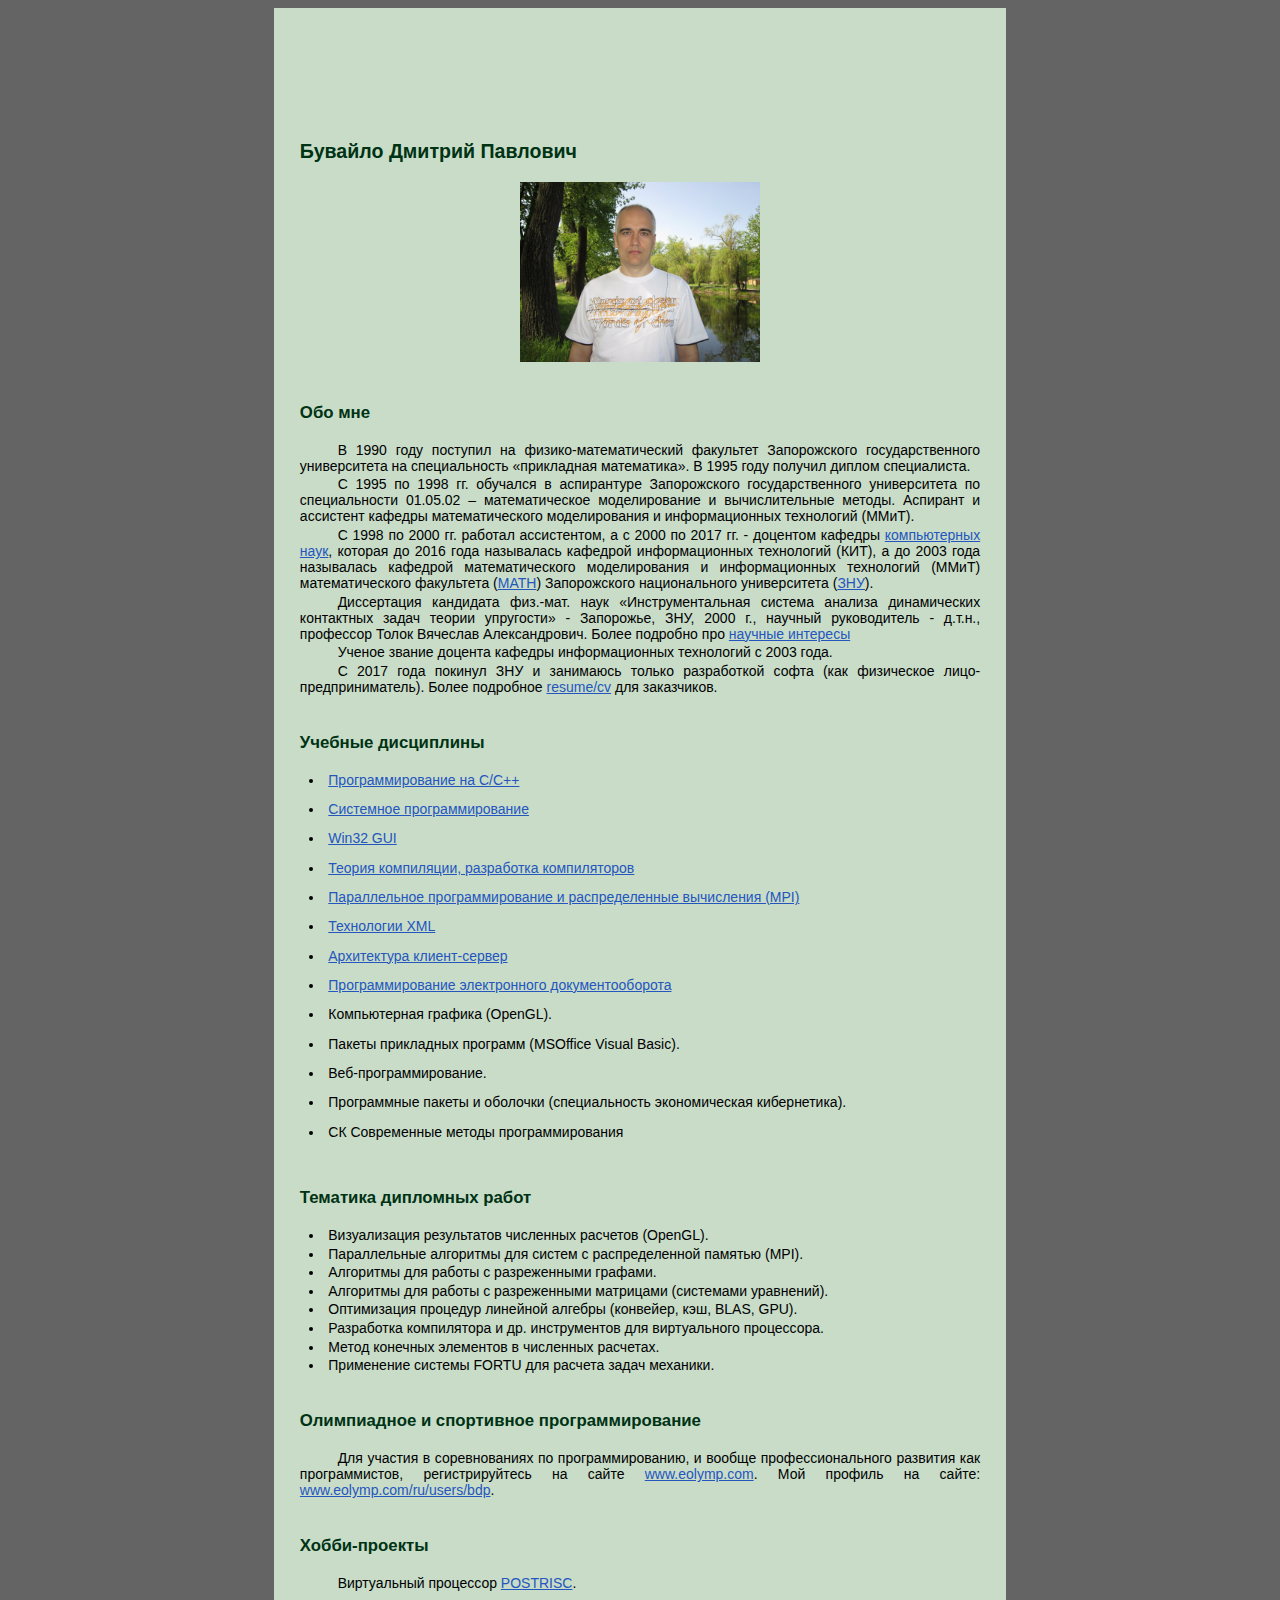
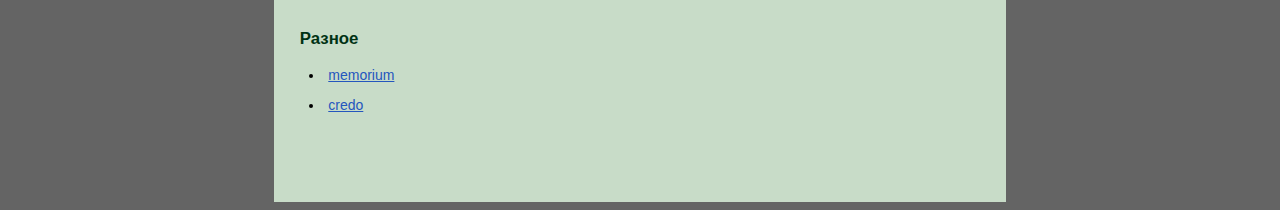
<file: index.html>
<!DOCTYPE html>
<html lang="ru">
<head>
<meta charset="utf-8">
<meta http-equiv="content-type" content="text/html; charset=utf-8"/>
<meta name="language" content="ru"/>
<meta name="description" content="Бувайло Дмитрий Павлович, личный сайт"/>
<meta name="viewport" content="width=device-width"/>
<link rel="stylesheet" href="/styles.css" type="text/css" />
<title>Бувайло Дмитрий Павлович</title>
</head>
<body>

<section>
<h1>Бувайло Дмитрий Павлович</h1>

<img src="avatar.jpg" alt="фото" height="180" width="240"/>
</section>

<section>
<h2>Обо мне</h2>

<p>В 1990 году поступил на физико-математический факультет Запорожского государственного университета на специальность <q>прикладная математика</q>.
В 1995 году получил диплом специалиста.
</p>

<p>С 1995 по 1998 гг. обучался в аспирантуре Запорожского государственного университета
по специальности 01.05.02 – математическое моделирование и вычислительные методы.
Аспирант и ассистент кафедры математического моделирования и информационных технологий (ММиТ).
</p>

<p>С 1998 по 2000 гг. работал ассистентом, а с 2000 по 2017 гг. - доцентом кафедры <a href="https://cs.znu.edu.ua">компьютерных наук</a>,
которая до 2016 года называлась кафедрой информационных технологий (КИТ),
а до 2003 года называлась кафедрой математического моделирования и информационных технологий (ММиТ)
математического факультета (<a href="https://www.facebook.com/mathznu/">MATH</a>)
Запорожского национального университета (<a href="https://www.znu.edu.ua">ЗНУ</a>).
</p>

<p>Диссертация кандидата физ.-мат. наук
<q>Инструментальная система анализа динамических контактных задач теории упругости</q>
- Запорожье, ЗНУ, 2000 г., научный руководитель - д.т.н., профессор Толок Вячеслав Александрович.
Более подробно про <a href="science.html">научные интересы</a>
</p>

<p>Ученое звание доцента кафедры информационных технологий с 2003 года.
</p>

<p>С 2017 года покинул ЗНУ и занимаюсь только разработкой софта (как физическое лицо-предприниматель). Более подробное <a href="cv.html">resume/cv</a> для заказчиков.
</p>
</section>

<section>
<h2>Учебные дисциплины</h2>
<ul>
<li class="link"><a href="cpp/index.html">Программирование на C/C++</a></li>
<li class="link"><a href="sysprog/index.html">Системное программирование</a></li>
<li class="link"><a href="win32gui/index.html">Win32 GUI</a></li>
<li class="link"><a href="compilation/index.html">Теория компиляции, разработка компиляторов</a></li>
<li class="link"><a href="parallel/index.html">Параллельное программирование и распределенные вычисления (MPI)</a></li>
<li class="link"><a href="xml/index.html">Технологии XML</a></li>
<li class="link"><a href="client-server/index.html">Архитектура клиент-сервер</a></li>
<li class="link"><a href="edm/index.html">Программирование электронного документооборота</a></li>
<li class="link">Компьютерная графика (OpenGL).</li>
<li class="link">Пакеты прикладных программ (MSOffice Visual Basic).</li>
<li class="link">Веб-программирование.</li>
<li class="link">Программные пакеты и оболочки (специальность экономическая кибернетика).</li>
<li class="link">СК Современные методы программирования</li>
</ul>
</section>

<section>
<h2>Тематика дипломных работ</h2>
<ul>
<li>Визуализация результатов численных расчетов (OpenGL).</li>
<li>Параллельные алгоритмы для систем с распределенной памятью (MPI).</li>
<li>Алгоритмы для работы с разреженными графами.</li>
<li>Алгоритмы для работы с разреженными матрицами (системами уравнений).</li>
<li>Оптимизация процедур линейной алгебры (конвейер, кэш, BLAS, GPU).</li>
<li>Разработка компилятора и др. инструментов для виртуального процессора.</li>
<li>Метод конечных элементов в численных расчетах.</li>
<li>Применение системы FORTU для расчета задач механики.</li>
</ul>
</section>

<section>
<h2>Олимпиадное и спортивное программирование</h2>

<p>Для участия в соревнованиях по программированию, и вообще профессионального развития как программистов,
регистрируйтесь на сайте <a href="https://www.eolymp.com">www.eolymp.com</a>.
Мой профиль на сайте: <a href="https://www.eolymp.com/ru/users/bdp">www.eolymp.com/ru/users/bdp</a>.
</p>
</section>

<section>
<h2>Хобби-проекты</h2>

<p>Виртуальный процессор <a href="./postrisc/index.html">POSTRISC</a>.
</p>
</section>

<section>
<h2>Разное</h2>

<ul>
<li class="link"><a href="memorium.html">memorium</a></li>
<li class="link"><a href="credo.html">credo</a></li>
</ul>

</section>

</body>
</html>
</file>
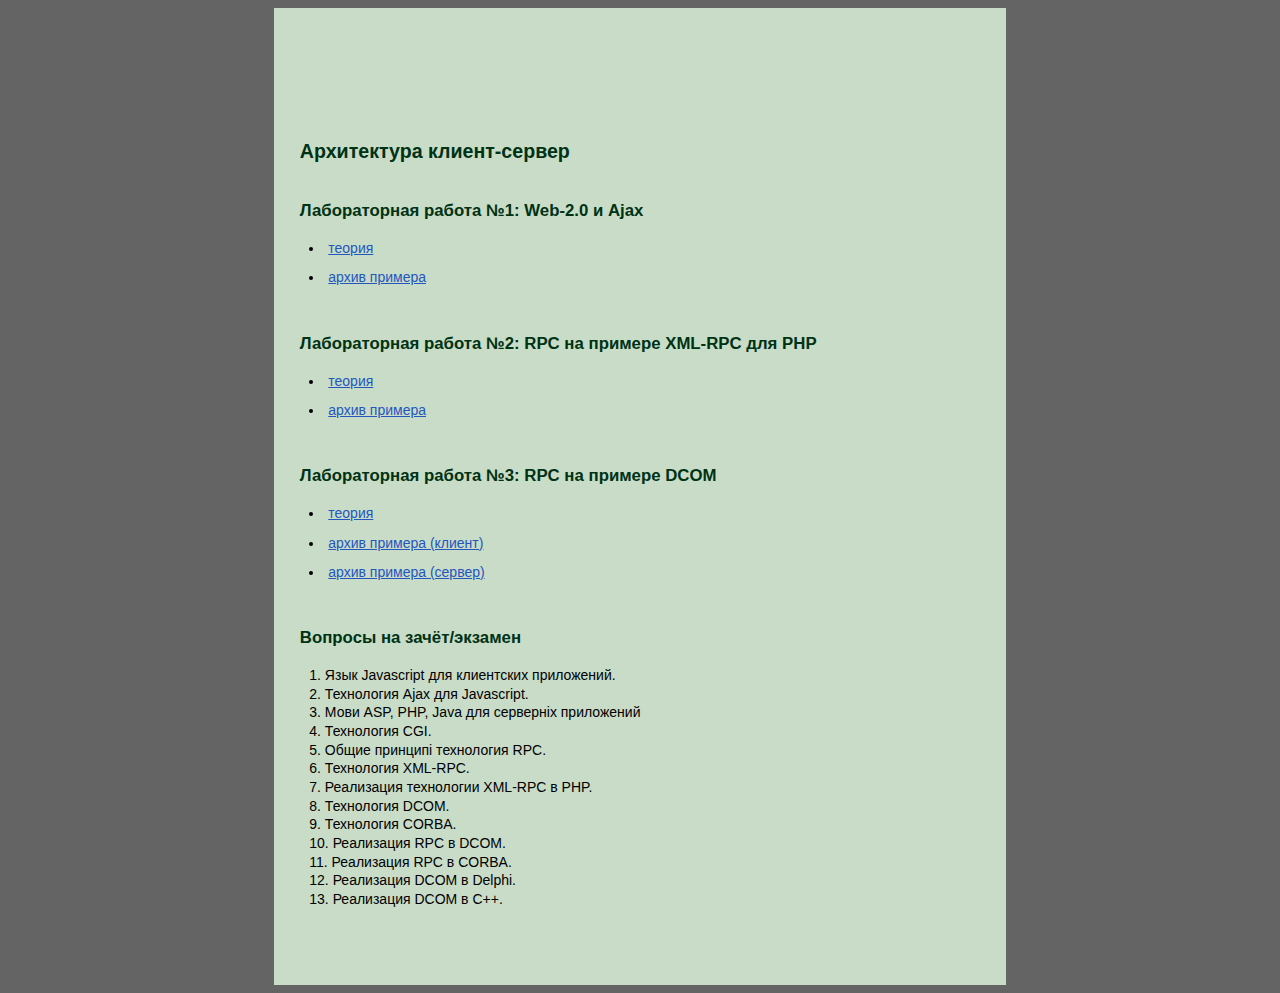
<file: client-server/index.html>
<!DOCTYPE html>
<html lang="ru">
<head>
<meta charset="utf-8">
<meta http-equiv="content-type" content="text/html; charset=utf-8"/>
<meta name="description" content="Архитектура клиент-сервер, XML-RPC, COM, DCOM, Ajax"/>
<meta name="viewport" content="width=device-width"/>
<link rel="stylesheet" href="/styles.css" type="text/css">
<title>Архитектура клиент-сервер</title>
</head>
<body>

<h1>Архитектура клиент-сервер</h1>

<h2>Лабораторная работа №1: Web-2.0 и Ajax</h2>
<ul>
<li class="link"><a href="web20.html">теория</a></li>
<li class="link"><a href="src.rar">архив примера</a></li>
</ul>

<h2>Лабораторная работа №2: RPC на примере XML-RPC для PHP</h2>
<ul>
<li class="link"><a href="xmlrpc.html">теория</a></li>
<li class="link"><a href="xmlrpc.zip">архив примера</a></li>
</ul>

<h2>Лабораторная работа №3: RPC на примере DCOM</h2>
<ul>
<li class="link"><a href="dcom.html">теория</a></li>
<li class="link"><a href="client.zip">архив примера (клиент)</a></li>
<li class="link"><a href="server.zip">архив примера (сервер)</a></li>
</ul>

<h2>Вопросы на зачёт/экзамен</h2>

<ol>
<li>Язык Javascript для клиентских приложений.
<li>Технология Ajax для Javascript.
<li>Мови ASP, PHP, Java для серверніх приложений
<li>Технология CGI.
<li>Общие принципі технология RPC.
<li>Технология XML-RPC.
<li>Реализация технологии XML-RPC в PHP.
<li>Технология DCOM.
<li>Технология CORBA.
<li>Реализация RPC в DCOM.
<li>Реализация RPC в CORBA.
<li>Реализация DCOM  в Delphi.
<li>Реализация DCOM  в С++.
</ol>

</body>
</html>
</file>
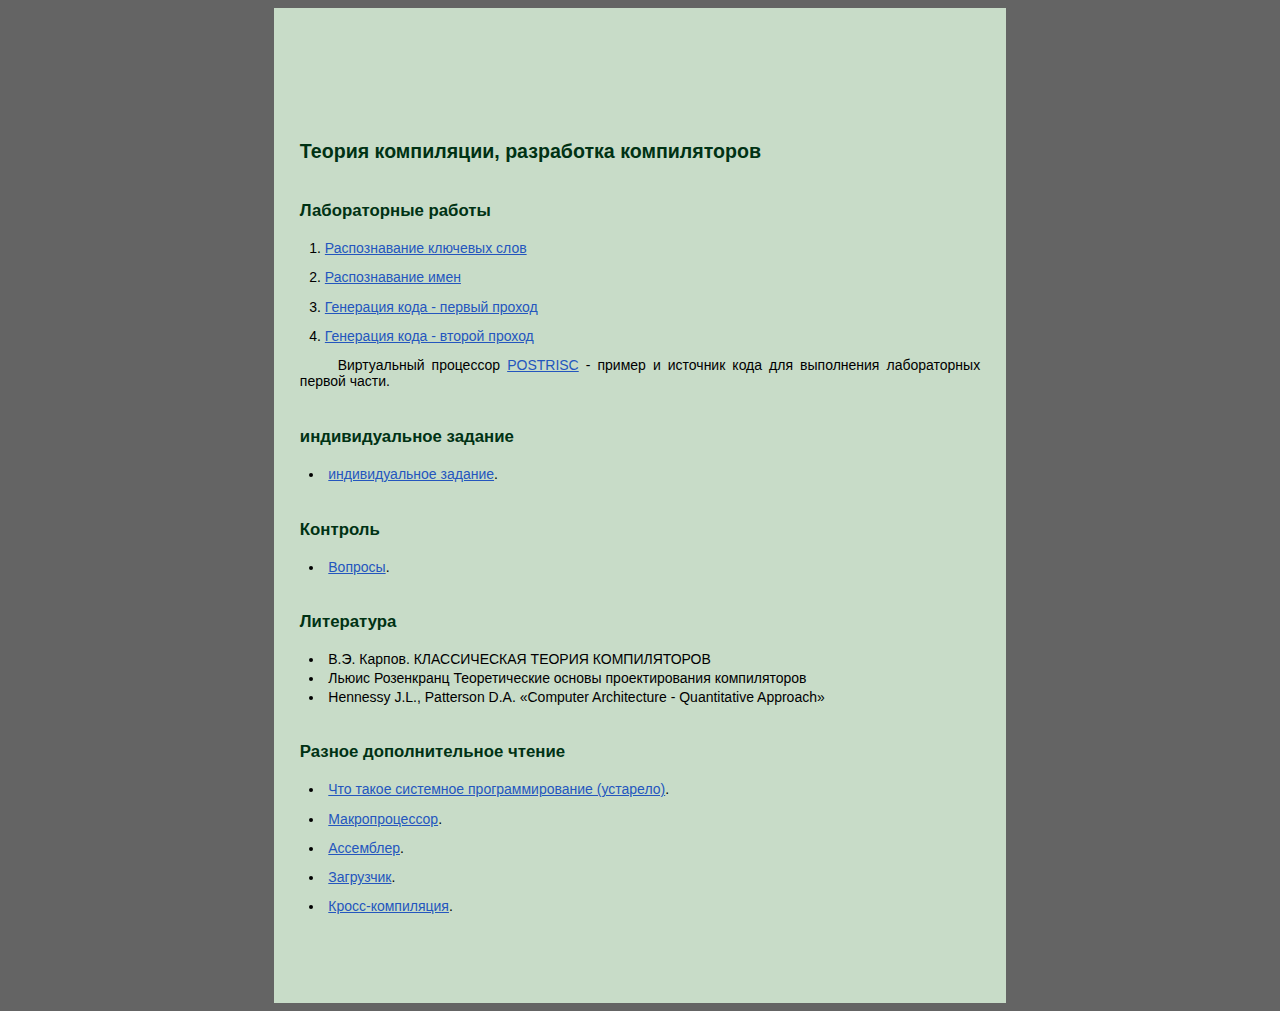
<file: compilation/index.html>
<!DOCTYPE html>
<html lang="ru">
<head>
<meta charset="utf-8">
<meta http-equiv="content-type" content="text/html; charset=utf-8"/>
<meta name="description" content="Курс по теории компиляции и разработке компиляторов"/>
<meta name="viewport" content="width=device-width"/>
<link rel="stylesheet" href="/styles.css" type="text/css">
<title>Теория компиляции, разработка компиляторов</title>
</head>
<body>

<h1>Теория компиляции, разработка компиляторов</h1>

<!--
<h2>модель программы, ассемблер, вопросы оптимизации (только на лекциях!)</h2>
-->

<h2>Лабораторные работы</h2>

<ol>
<li class="link"><a href="lab_1.html">Распознавание ключевых слов</a></li>
<li class="link"><a href="lab_2.html">Распознавание имен</a></li>
<li class="link"><a href="lab_3.html">Генерация кода - первый проход</a></li>
<li class="link"><a href="lab_4.html">Генерация кода - второй проход</a></li>
</ol>

<p>Виртуальный процессор <a href="../postrisc/index.html">POSTRISC</a> - пример и источник кода для выполнения лабораторных первой части.
</p>

<h2>индивидуальное задание</h2>
<ul>
<li><a href="./individ.html">индивидуальное задание</a>.
</ul>

<h2>Контроль</h2>
<ul>
<li><a href="quest.html">Вопросы</a>.
</ul>

<h2>Литература</h2>
<ul>
<li>В.Э. Карпов. КЛАССИЧЕСКАЯ ТЕОРИЯ КОМПИЛЯТОРОВ</li>
<li>Льюис Розенкранц Теоретические основы проектирования компиляторов</li>
<li>Hennessy J.L., Patterson D.A. &laquo;Computer Architecture - Quantitative Approach&raquo;</li>
</ul>

<h2>Разное дополнительное чтение</h2>
<ul>
<li class="link"><a href="sss/ustarelo.doc">Что такое системное программирование (устарело)</a>.</li>
<li class="link"><a href="sss/macroprocessor.doc">Макропроцессор</a>.</li>
<li class="link"><a href="sss/assembler.doc">Ассемблер</a>.</li>
<li class="link"><a href="sss/loader.doc">Загрузчик</a>.</li>
<li class="link"><a href="sss/cross.doc">Кросс-компиляция</a>.</li>
</ul>

</body>
</html>
</file>
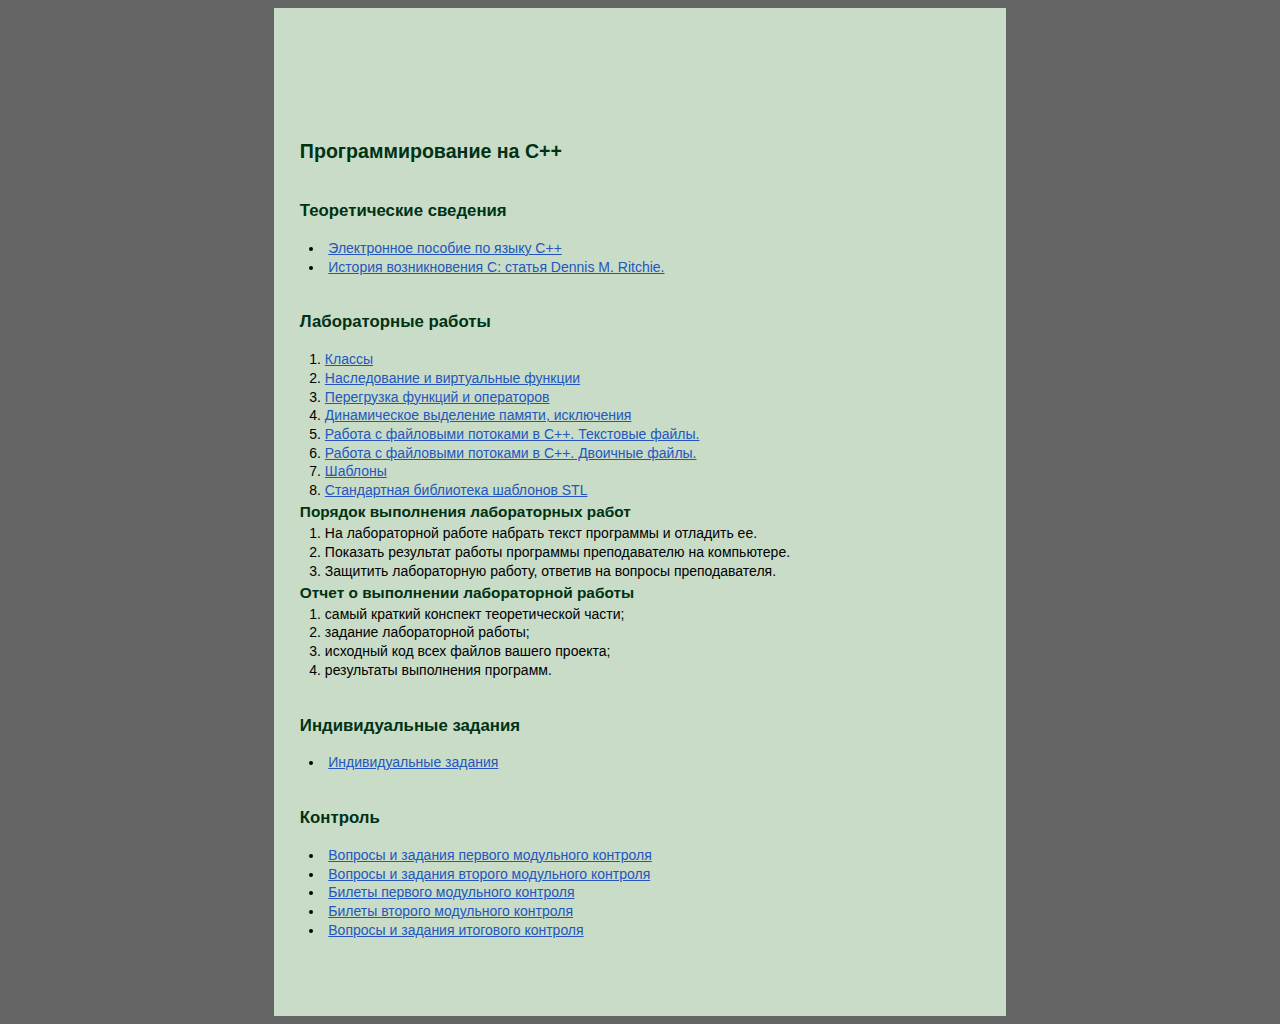
<file: cpp/index.html>
<!DOCTYPE html>
<html lang="ru">
<head>
<meta charset="utf-8">
<link rel="stylesheet" type="text/css" href="/styles.css">
<title>Программирование на С++</title>
</head>
<body>
<h1>Программирование на С++</h1>

<h2>Теоретические сведения</h2>
<ul>
<li><a href="book/index.html">Электронное пособие по языку С++</a>
<li><a href='chistory.html'>История возникновения С: статья Dennis M. Ritchie.</a>
</ul>

<h2>Лабораторные работы</h2>
<ol>
<li><a href='lab1_class.html'>Классы</a></li>
<li><a href='lab2_virtfunc.html'>Наследование и виртуальные функции</a></li>
<li><a href='lab3_overload.html'>Перегрузка функций и операторов</a></li>
<li><a href='lab4_new_exception.html'>Динамическое выделение памяти, исключения</a></li>
<li><a href='lab5_textfile.html'>Работа с файловыми потоками в С++. Текстовые файлы.</a></li>
<li><a href='lab6_binfile.html'>Работа с файловыми потоками в С++. Двоичные файлы.</a></li>
<li><a href='lab7_template.html'>Шаблоны</a></li>
<li><a href='lab8_stl.html'>Стандартная библиотека шаблонов STL</a></li>
</ol>
<h3>Порядок выполнения лабораторных работ</h3>
<ol>
<li>На лабораторной работе набрать текст программы и отладить ее.
<li>Показать результат работы программы преподавателю на компьютере.
<li>Защитить лабораторную работу, ответив на вопросы преподавателя.
</ol>
<h3>Отчет о выполнении лабораторной работы</h3>
<ol>
<li>самый краткий конспект теоретической части;
<li>задание лабораторной работы;
<li>исходный код всех файлов вашего проекта;
<li>результаты выполнения программ.
</ol>

<h2>Индивидуальные задания</h2>
<ul>
<li><a href='individ.html'>Индивидуальные задания</a>
</ul>

<h2>Контроль</h2>
<ul>
<li><a href='quest_1.html'>Вопросы и задания первого модульного контроля</a>
<li><a href='quest_2.html'>Вопросы и задания второго модульного контроля</a>

<li><a href='mod1.doc'>Билеты первого модульного контроля</a>
<li><a href='mod2.doc'>Билеты второго модульного контроля</a>

<li><a href='quest_final.html'>Вопросы и задания итогового контроля</a>
</ul>

</body>
</html>
</file>
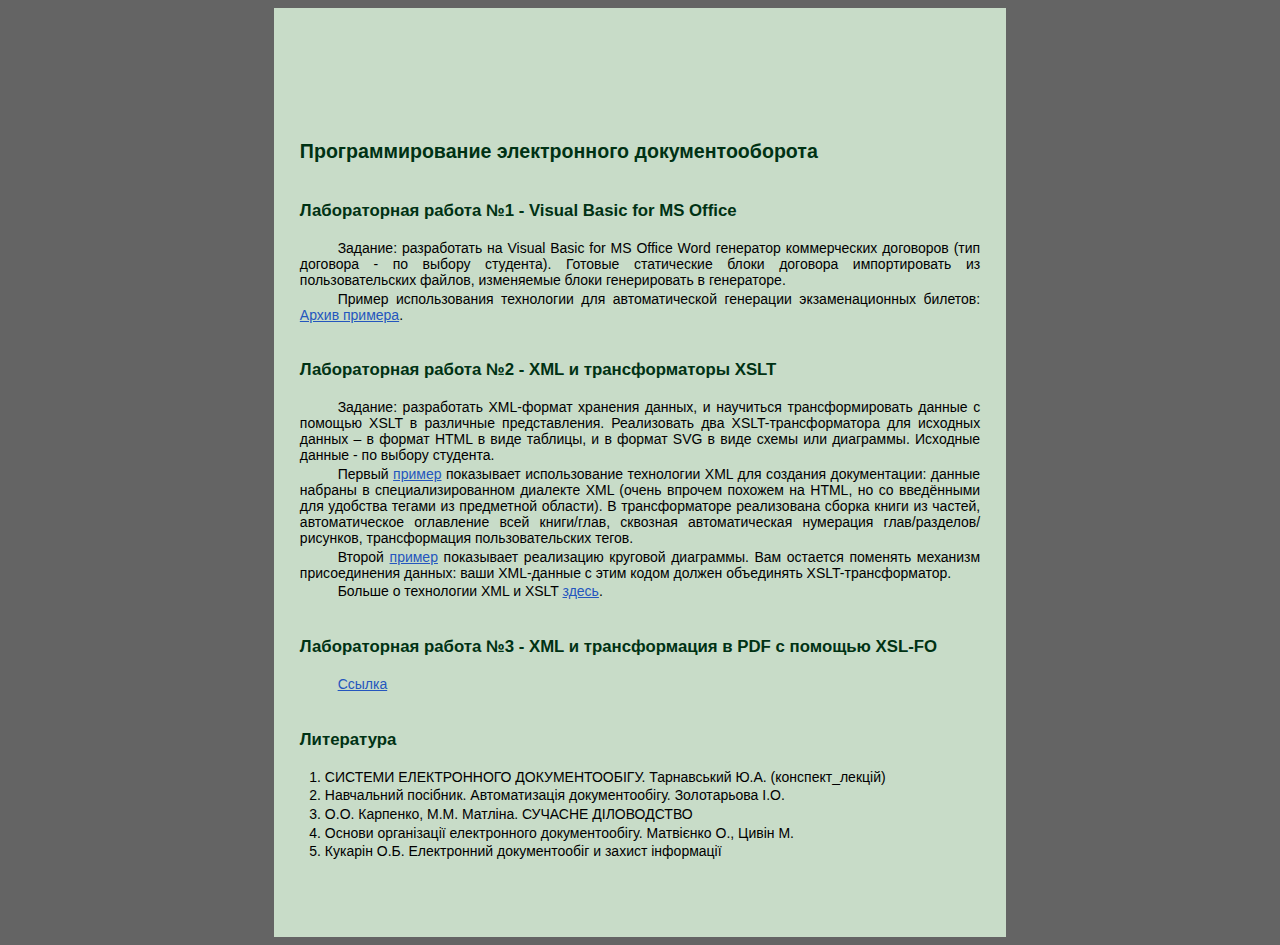
<file: edm/index.html>
<!DOCTYPE html>
<html lang="ru">
<head>
<meta charset="utf-8">
<meta http-equiv="content-type" content="text/html; charset=utf-8"/>
<meta name="language" content="ru"/>
<meta name="viewport" content="width=device-width"/>
<meta name="description" content="Электронный документооборот с примерами генерации документов на основе XML, XSLT, графика D3"/>
<link rel="stylesheet" href="/styles.css" type="text/css">
<title>Программирование электронного документооборота</title>
</head>
<body>

<h1>Программирование электронного документооборота</h1>

<h2>Лабораторная работа №1 - Visual Basic for MS Office</h2>

<p>Задание: разработать на Visual Basic for MS Office Word генератор коммерческих договоров (тип договора - по выбору студента).
Готовые статические блоки договора импортировать из пользовательских файлов, изменяемые блоки генерировать в генераторе.</p>

<p>Пример использования технологии для автоматической генерации экзаменационных билетов: <a href="generator_cpp_example.zip">Архив примера</a>.
</p>

<h2>Лабораторная работа №2 - XML и трансформаторы XSLT</h2>

<p>Задание: разработать XML-формат хранения данных, и научиться трансформировать данные с помощью XSLT в различные представления.
Реализовать два XSLT-трансформатора для исходных данных &ndash; в формат HTML в виде таблицы, и в формат SVG в виде схемы или диаграммы.
Исходные данные - по выбору студента.</p>

<p>Первый <a href="../postrisc/docs/main.xml">пример</a> показывает использование технологии XML для создания документации:
данные набраны в специализированном диалекте XML (очень впрочем похожем на HTML, но со введёнными для удобства тегами из предметной области).
В трансформаторе реализована сборка книги из частей, автоматическое оглавление всей книги/глав,
сквозная автоматическая нумерация глав/разделов/рисунков, трансформация пользовательских тегов.</p>

<p>Второй <a href="arc.html">пример</a> показывает реализацию круговой диаграммы.
Вам остается поменять механизм присоединения данных: ваши XML-данные с этим кодом должен объединять XSLT-трансформатор.</p>

<p>Больше о технологии XML и XSLT <a href="/xml/index.html">здесь</a>.</p>

<h2>Лабораторная работа №3 - XML и трансформация в PDF с помощью XSL-FO</h2>

<p><a href="xslfo.html">Ссылка</a></p>

<h2>Литература</h2>
<ol>
<li>СИСТЕМИ ЕЛЕКТРОННОГО ДОКУМЕНТООБІГУ. Тарнавський Ю.А. (конспект_лекцій)</li>
<li>Навчальний посібник. Автоматизація документообігу. Золотарьова І.О.</li>
<li>О.О. Карпенко, М.М. Матліна. СУЧАСНЕ ДІЛОВОДСТВО</li>
<li>Основи організації електронного документообігу. Матвієнко О., Цивін М.</li>
<li>Кукарін О.Б. Електронний документообіг и захист інформації</li>
</ol>

</body>
</html>
</file>
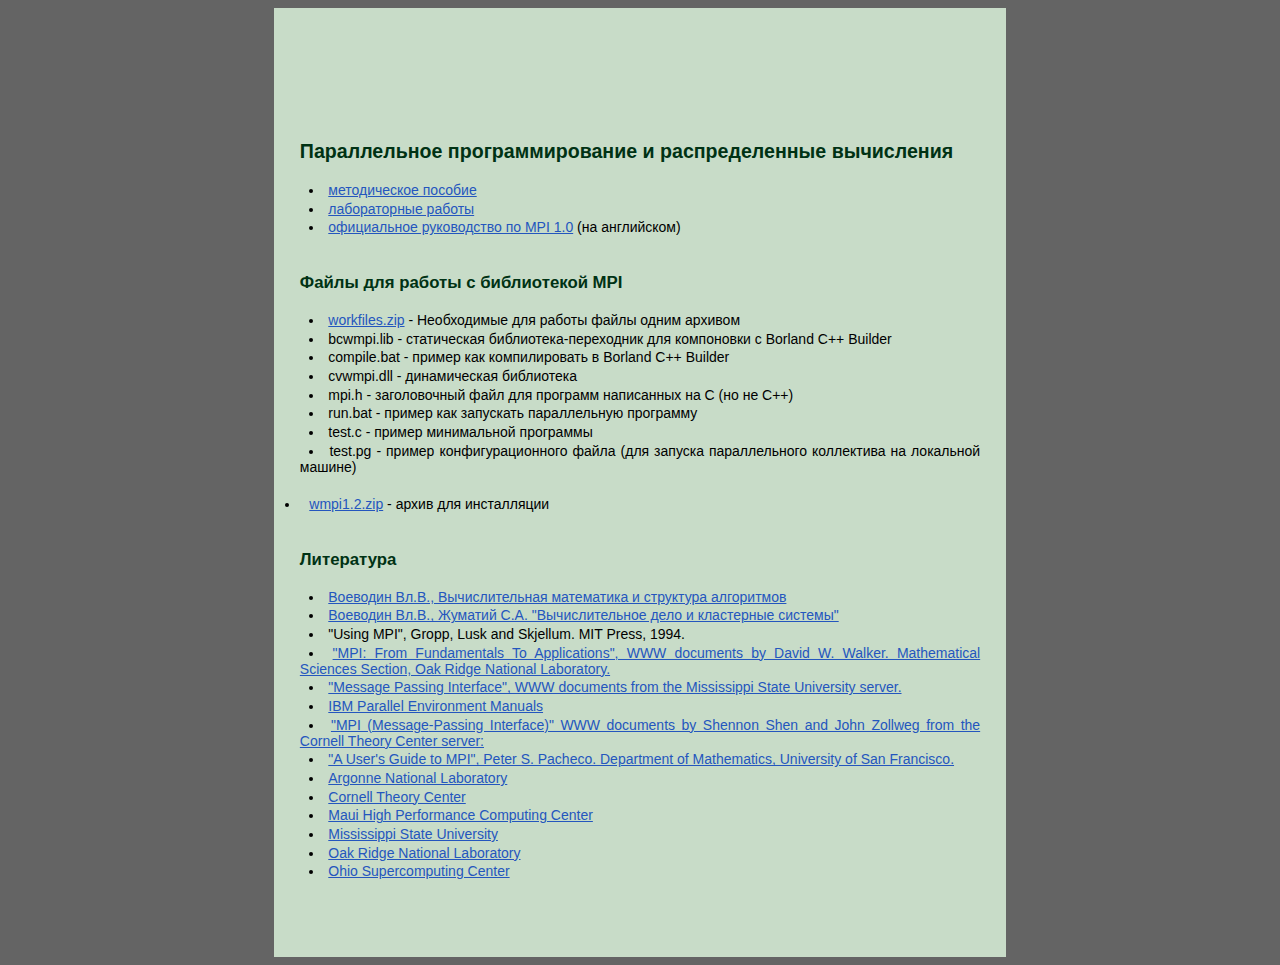
<file: parallel/index.html>
<!DOCTYPE html>
<html lang="ru">
<head>
<meta charset="utf-8">
<link rel="stylesheet" href="/styles.css" type="text/css">
<title>Параллельное программирование и распределенные вычисления</title>
</head>
<body>

<h1>Параллельное программирование и распределенные вычисления</h1>

<ul>
<li><a href="parallel.html">методическое пособие</a></li>
<li><a href="labs.html">лабораторные работы</a>
<li><a href="utkpapersmpi-bookmpi-book.pdf">официальное руководство по MPI 1.0</a> (на английском)</li>
</ul>

<h2>Файлы для работы с библиотекой MPI</h2>
<ul>
<li><a href="workfiles.zip">workfiles.zip</a> - Необходимые для работы файлы одним архивом
<li>bcwmpi.lib - статическая библиотека-переходник для компоновки с Borland C++ Builder</li>
<li>compile.bat - пример как компилировать в Borland C++ Builder</li>
<li>cvwmpi.dll - динамическая библиотека</li>
<li>mpi.h - заголовочный файл для программ написанных на C (но не C++)</li>
<li>run.bat  - пример как запускать параллельную программу</li>
<li>test.c   - пример минимальной программы</li>
<li>test.pg  - пример конфигурационного файла (для запуска параллельного коллектива на локальной машине)</li>
</ul></li>
<br>
<li><a href="wmpi1.2.zip">wmpi1.2.zip</a> - архив для инсталляции</li>

</ul>

<h2>Литература</h2>
<ul>
<li><a href="voevodin.pdf">Воеводин Вл.В., Вычислительная математика и структура алгоритмов</a>
<li><a href="cluster.pdf">Воеводин Вл.В., Жуматий С.А. "Вычислительное дело и кластерные системы"</a>
<li>"Using MPI", Gropp, Lusk and Skjellum. MIT Press, 1994. 
<li><a href="http://www.epm.ornl.gov/~walker/mpi/SLIDES/mpi-tutorial.html">"MPI: From Fundamentals To Applications", WWW documents by David W. Walker. Mathematical Sciences Section, Oak Ridge National Laboratory.</a>
<li><a href="http://www.erc.msstate.edu/mpi">"Message Passing Interface", WWW documents from the Mississippi State University server.</a>
<li><a href="http://www.rs6000.ibm.com/resource/aix_resource/sp_books/p">IBM Parallel Environment Manuals</a>
<li><a href="http://www.tc.cornell.edu/Edu/Talks/MPI/toc.html">"MPI (Message-Passing Interface)" WWW documents by Shennon Shen and John Zollweg from the Cornell Theory Center server:</a>
<li><a href="ftp://math.usfca.edu/pub/MPI/mpi.guide.ps">"A User's Guide to MPI", Peter S. Pacheco. Department of Mathematics, University of San Francisco.</a>
<li><a href="http://www.mcs.anl.gov/mpi">Argonne National Laboratory</a>
<li><a href="http://www.tc.cornell.edu/Edu">Cornell Theory Center</a>
<li><a href="http://www.mhpcc.edu/doc/mpi/mpi.html">Maui High Performance Computing Center</a>
<li><a href="http://WWW.ERC.MsState.Edu/mpi">Mississippi State University</a>
<li><a href="http://www.epm.ornl.gov/~walker/mpi">Oak Ridge National Laboratory</a>
<li><a href="http://www.osc.edu/lam.html#MPI">Ohio Supercomputing Center</a>
</ul>
</body>
</html>
</file>
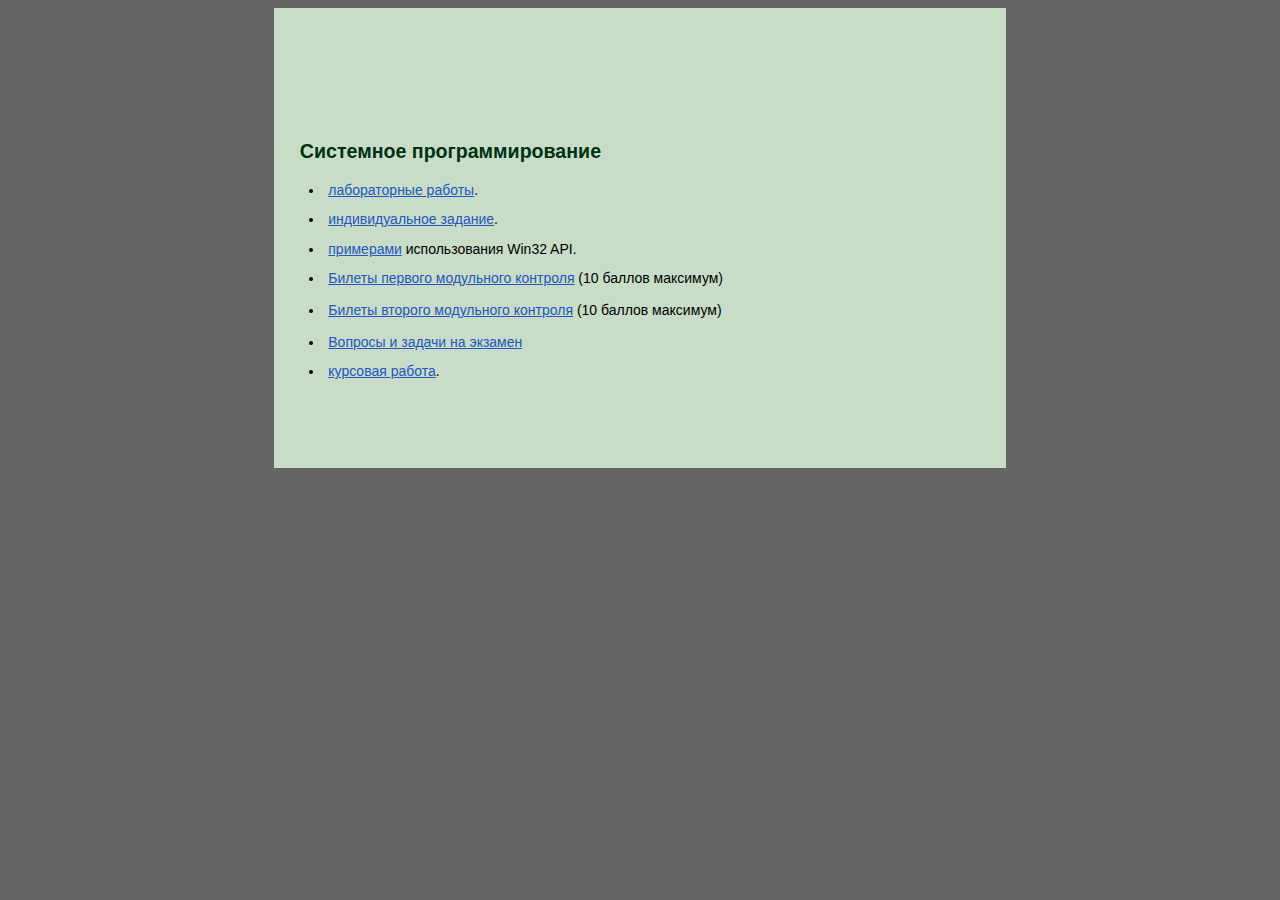
<file: sysprog/index.html>
<!DOCTYPE html>
<html lang="ru">
<head>
<meta charset="utf-8">
<meta http-equiv="content-type" content="text/html; charset=utf-8"/>
<meta name="language" content="ru"/>
<meta name="viewport" content="width=device-width"/>
<meta name="description" content="Системное программирование, 3 курс"/>
<link rel="stylesheet" href="/styles.css" type="text/css">
<title>Системное программирование</title>
</head>
<body>

<h1>Системное программирование</h1>

<ul>
<li class="link"><a href="labs_c2.html">лабораторные работы</a>.
<li class="link"><a href="individ.html">индивидуальное задание</a>.
<li class="link"><a href="sysprex.zip">примерами</a> использования Win32 API.

<li class="link"><a href="sys_mod_3.doc">Билеты первого модульного контроля</a> (10 баллов максимум)</p>
<li class="link"><a href="sys_mod_4.doc">Билеты второго модульного контроля</a> (10 баллов максимум)</p>

<li class="link"><a href="question.html">Вопросы и задачи на экзамен</a>

<li class="link"><a href="kursova.html">курсовая работа</a>.

<!--
<li class="link">Вопросы на <a href="kkr.doc">ККР</a> для четвертого курса.
<li class="link">Результаты ККР 9 ноября 2006 для группы <a href="./kkr.xls">8213</a> четвертого курса.
-->
</ul>

</body>
</html>
</file>
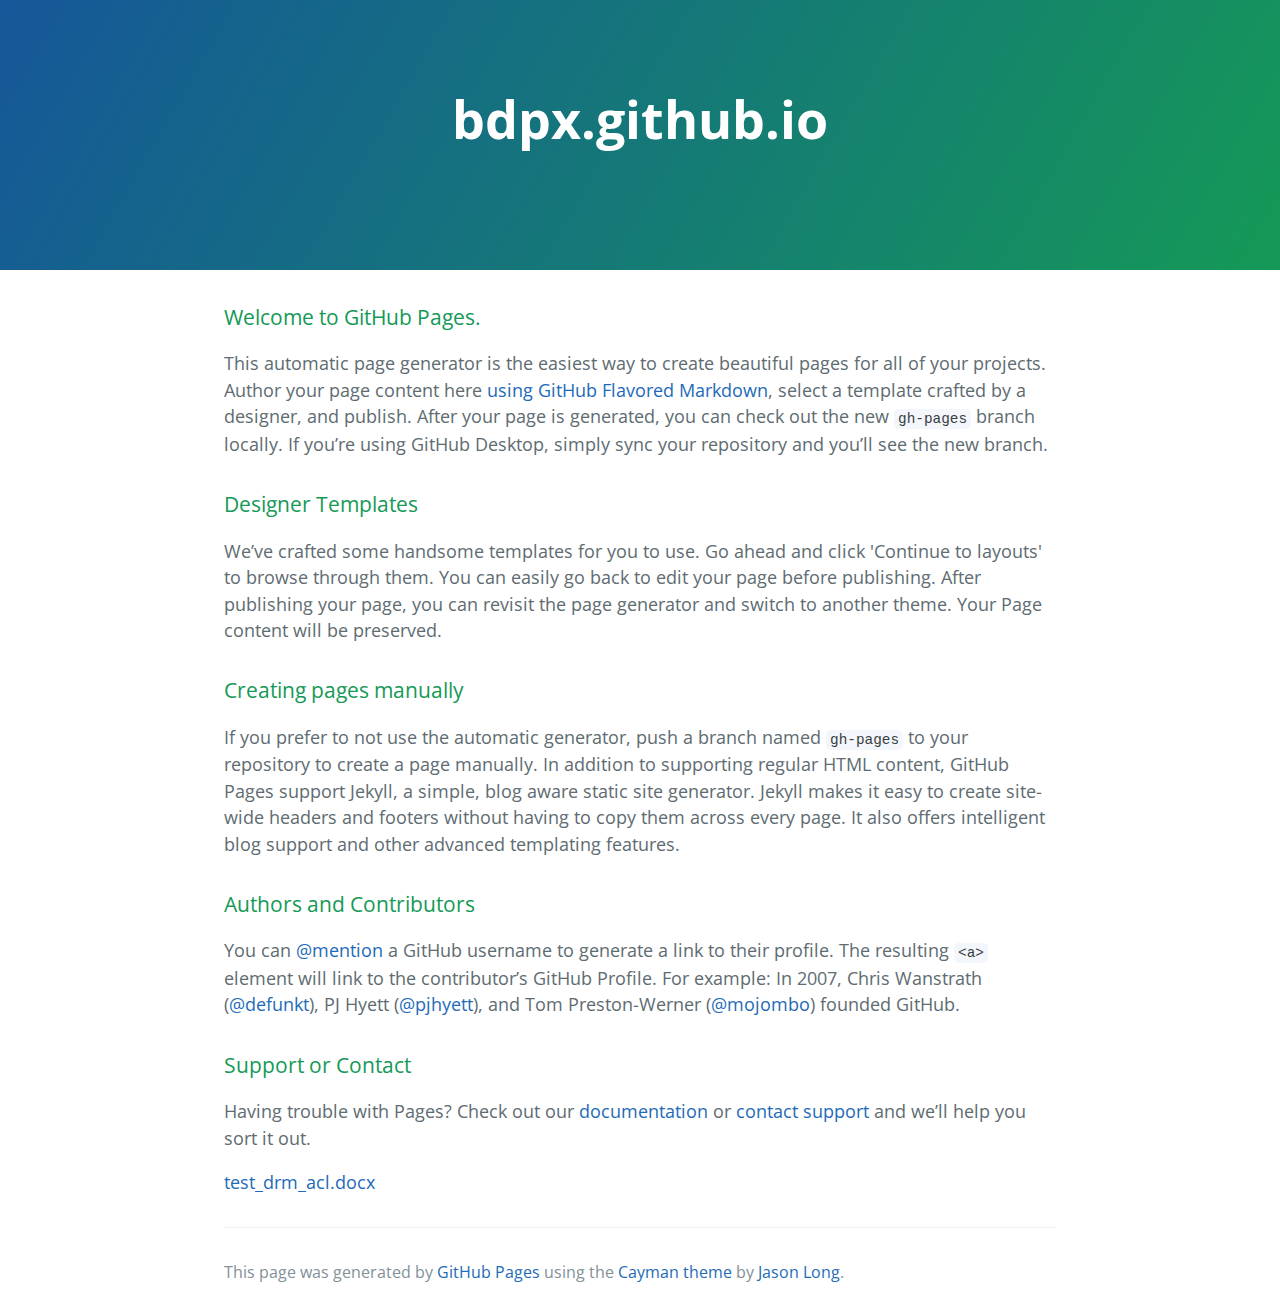
<file: test/index.html>
<!DOCTYPE html>
<html lang="ru">
<head>
<meta charset="UTF-8">
<title>bdpx.github.io by bdpx</title>
<meta name="viewport" content="width=device-width, initial-scale=1">
<link rel="stylesheet" type="text/css" href="/css/normalize.css" media="screen">
<link href='https://fonts.googleapis.com/css?family=Open+Sans:400,700' rel='stylesheet' type='text/css'>
<link rel="stylesheet" type="text/css" href="/css/stylesheet.css" media="screen">
<link rel="stylesheet" type="text/css" href="/css/github-light.css" media="screen">
</head>
<body>
<section class="page-header">
   <h1 class="project-name">bdpx.github.io</h1>
   <h2 class="project-tagline"></h2>
</section>

<section class="main-content">
<h3>
<a id="welcome-to-github-pages" class="anchor" href="#welcome-to-github-pages" aria-hidden="true"><span aria-hidden="true" class="octicon octicon-link"></span></a>Welcome to GitHub Pages.</h3>

<p>This automatic page generator is the easiest way to create beautiful pages for all of your projects. Author your page content here <a href="https://guides.github.com/features/mastering-markdown/">using GitHub Flavored Markdown</a>, select a template crafted by a designer, and publish. After your page is generated, you can check out the new <code>gh-pages</code> branch locally. If you’re using GitHub Desktop, simply sync your repository and you’ll see the new branch.</p>

<h3>
<a id="designer-templates" class="anchor" href="#designer-templates" aria-hidden="true"><span aria-hidden="true" class="octicon octicon-link"></span></a>Designer Templates</h3>

<p>We’ve crafted some handsome templates for you to use. Go ahead and click 'Continue to layouts' to browse through them. You can easily go back to edit your page before publishing. After publishing your page, you can revisit the page generator and switch to another theme. Your Page content will be preserved.</p>

<h3>
<a id="creating-pages-manually" class="anchor" href="#creating-pages-manually" aria-hidden="true"><span aria-hidden="true" class="octicon octicon-link"></span></a>Creating pages manually</h3>

<p>If you prefer to not use the automatic generator, push a branch named <code>gh-pages</code> to your repository to create a page manually. In addition to supporting regular HTML content, GitHub Pages support Jekyll, a simple, blog aware static site generator. Jekyll makes it easy to create site-wide headers and footers without having to copy them across every page. It also offers intelligent blog support and other advanced templating features.</p>

<h3>
<a id="authors-and-contributors" class="anchor" href="#authors-and-contributors" aria-hidden="true"><span aria-hidden="true" class="octicon octicon-link"></span></a>Authors and Contributors</h3>

<p>You can <a href="https://help.github.com/articles/basic-writing-and-formatting-syntax/#mentioning-users-and-teams" class="user-mention">@mention</a> a GitHub username to generate a link to their profile. The resulting <code>&lt;a&gt;</code> element will link to the contributor’s GitHub Profile. For example: In 2007, Chris Wanstrath (<a href="https://github.com/defunkt" class="user-mention">@defunkt</a>), PJ Hyett (<a href="https://github.com/pjhyett" class="user-mention">@pjhyett</a>), and Tom Preston-Werner (<a href="https://github.com/mojombo" class="user-mention">@mojombo</a>) founded GitHub.</p>

<h3>
<a id="support-or-contact" class="anchor" href="#support-or-contact" aria-hidden="true"><span aria-hidden="true" class="octicon octicon-link"></span></a>Support or Contact</h3>

<p>Having trouble with Pages? Check out our <a href="https://help.github.com/pages">documentation</a> or <a href="https://github.com/contact">contact support</a> and we’ll help you sort it out.</p>

<p><a href="test_drm_acl.docx">test_drm_acl.docx</a></p>

<footer class="site-footer">
<span class="site-footer-credits">This page was generated by <a href="https://pages.github.com">GitHub Pages</a>
using the <a href="https://github.com/jasonlong/cayman-theme">Cayman theme</a> by <a href="https://twitter.com/jasonlong">Jason Long</a>.</span>
</footer>

</section>

</body>
</html>
</file>
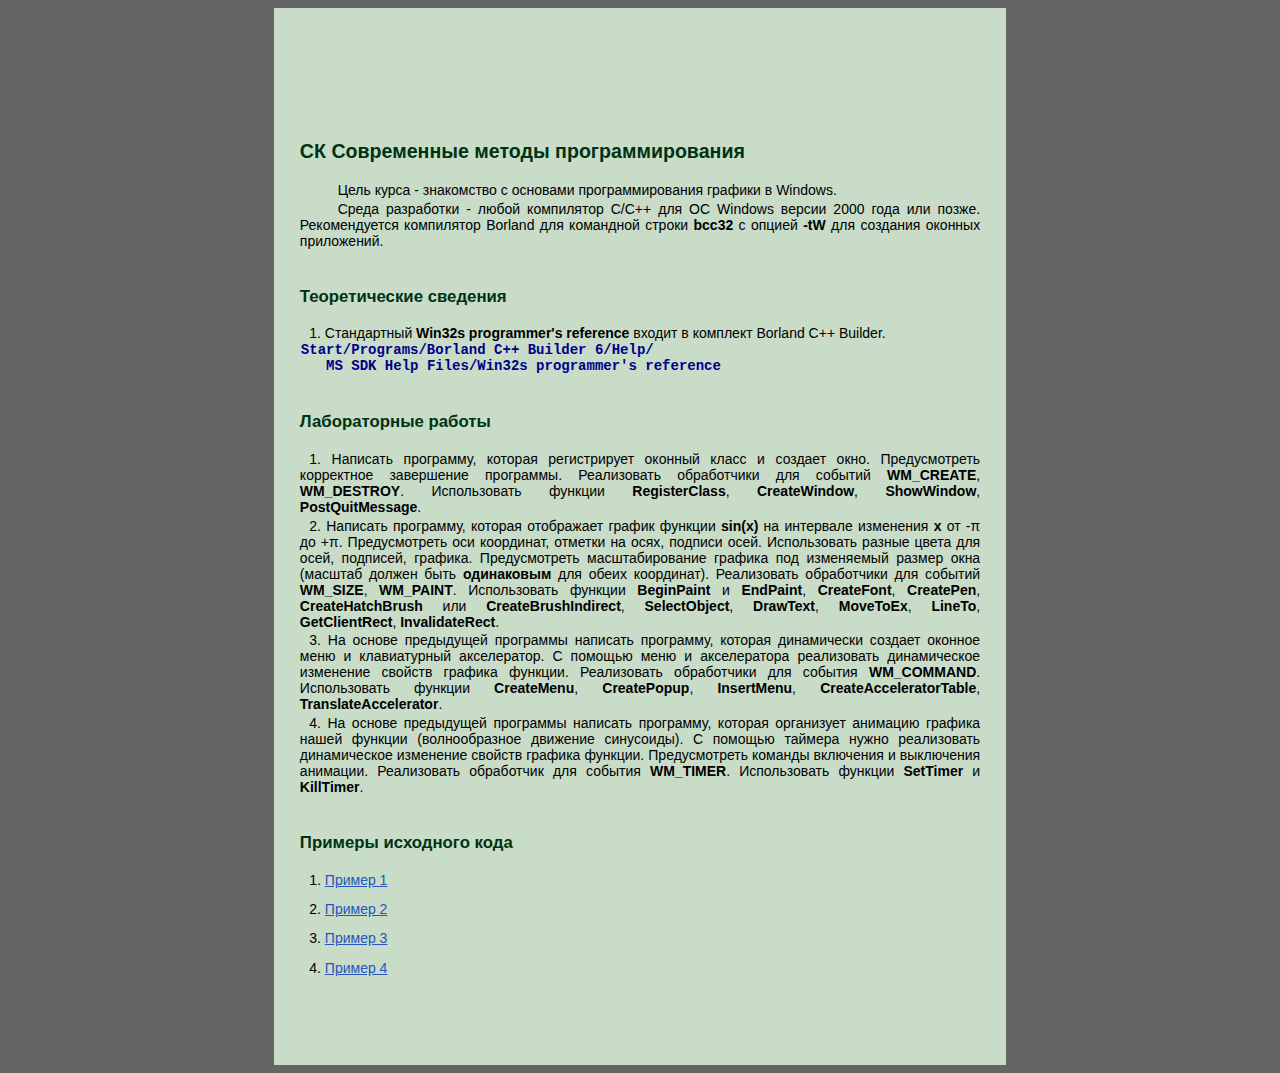
<file: win32gui/index.html>
<!DOCTYPE html>
<html lang="ru">
<head>
<meta charset="utf-8">
<meta http-equiv="content-type" content="text/html; charset=utf-8"/>
<meta name="viewport" content="width=device-width"/>
<meta name="description" content="Win32 GUI"/>
<link rel="stylesheet" href="/styles.css" type="text/css">
<title>СК Современные методы программирования</title>
</head>
<body>

<h1>СК Современные методы программирования</h1>
<p>Цель курса - знакомство с основами программирования графики в Windows.
<p>Среда разработки - любой компилятор C/C++ для ОС Windows версии 2000 года или позже.
Рекомендуется компилятор Borland для командной строки <dfn>bcc32</dfn> с опцией <dfn>-tW</dfn> для создания оконных приложений.

<h2>Теоретические сведения</h2> 
<ol>

<li>Стандартный <dfn>Win32s programmer's reference</dfn> входит в комплект Borland C++ Builder.
<pre>
<dfn>Start/Programs/Borland C++ Builder 6/Help/
   MS SDK Help Files/Win32s programmer's reference</dfn>
</pre>

</ol>
<h2>Лабораторные работы</h2> 
<ol>

<li>Написать программу, которая регистрирует оконный класс и создает окно.
Предусмотреть корректное завершение программы.
Реализовать обработчики для событий <dfn>WM_CREATE</dfn>, <dfn>WM_DESTROY</dfn>.
Использовать функции <dfn>RegisterClass</dfn>, <dfn>CreateWindow</dfn>, <dfn>ShowWindow</dfn>, <dfn>PostQuitMessage</dfn>.

<li>Написать программу, которая отображает график функции <dfn>sin(x)</dfn>
на интервале изменения <dfn>x</dfn> от -&pi; до +&pi;.
Предусмотреть оси координат, отметки на осях, подписи осей.
Использовать разные цвета для осей, подписей, графика.
Предусмотреть масштабирование графика под изменяемый размер окна
(масштаб должен быть <dfn>одинаковым</dfn> для обеих координат).
Реализовать обработчики для событий <dfn>WM_SIZE</dfn>, <dfn>WM_PAINT</dfn>.
Использовать функции <dfn>BeginPaint</dfn> и <dfn>EndPaint</dfn>,
<dfn>CreateFont</dfn>, <dfn>CreatePen</dfn>, <dfn>CreateHatchBrush</dfn> или <dfn>CreateBrushIndirect</dfn>,
<dfn>SelectObject</dfn>, <dfn>DrawText</dfn>, <dfn>MoveToEx</dfn>, <dfn>LineTo</dfn>, <dfn>GetClientRect</dfn>,
<dfn>InvalidateRect</dfn>.

<li>На основе предыдущей программы написать программу,
которая динамически создает оконное меню и клавиатурный акселератор.
С помощью меню и акселератора реализовать динамическое изменение свойств графика функции.
Реализовать обработчики для события <dfn>WM_COMMAND</dfn>.
Использовать функции <dfn>CreateMenu</dfn>, <dfn>CreatePopup</dfn>, <dfn>InsertMenu</dfn>,
<dfn>CreateAcceleratorTable</dfn>, <dfn>TranslateAccelerator</dfn>.

<li>На основе предыдущей программы написать программу,
которая организует анимацию графика нашей функции (волнообразное движение синусоиды).
С помощью таймера нужно реализовать динамическое изменение свойств графика функции.
Предусмотреть команды включения и выключения анимации.
Реализовать обработчик для события <dfn>WM_TIMER</dfn>.
Использовать функции <dfn>SetTimer</dfn> и <dfn>KillTimer</dfn>.

</ol>
<h2>Примеры исходного кода</h2> 
<ol>
<li class="link"><a href="ex1.c">Пример 1</a></li>
<li class="link"><a href="ex2.c">Пример 2</a></li>
<li class="link"><a href="ex3.c">Пример 3</a></li>
<li class="link"><a href="ex4.c">Пример 4</a></li>
</ol>

</body>
</html>
</file>
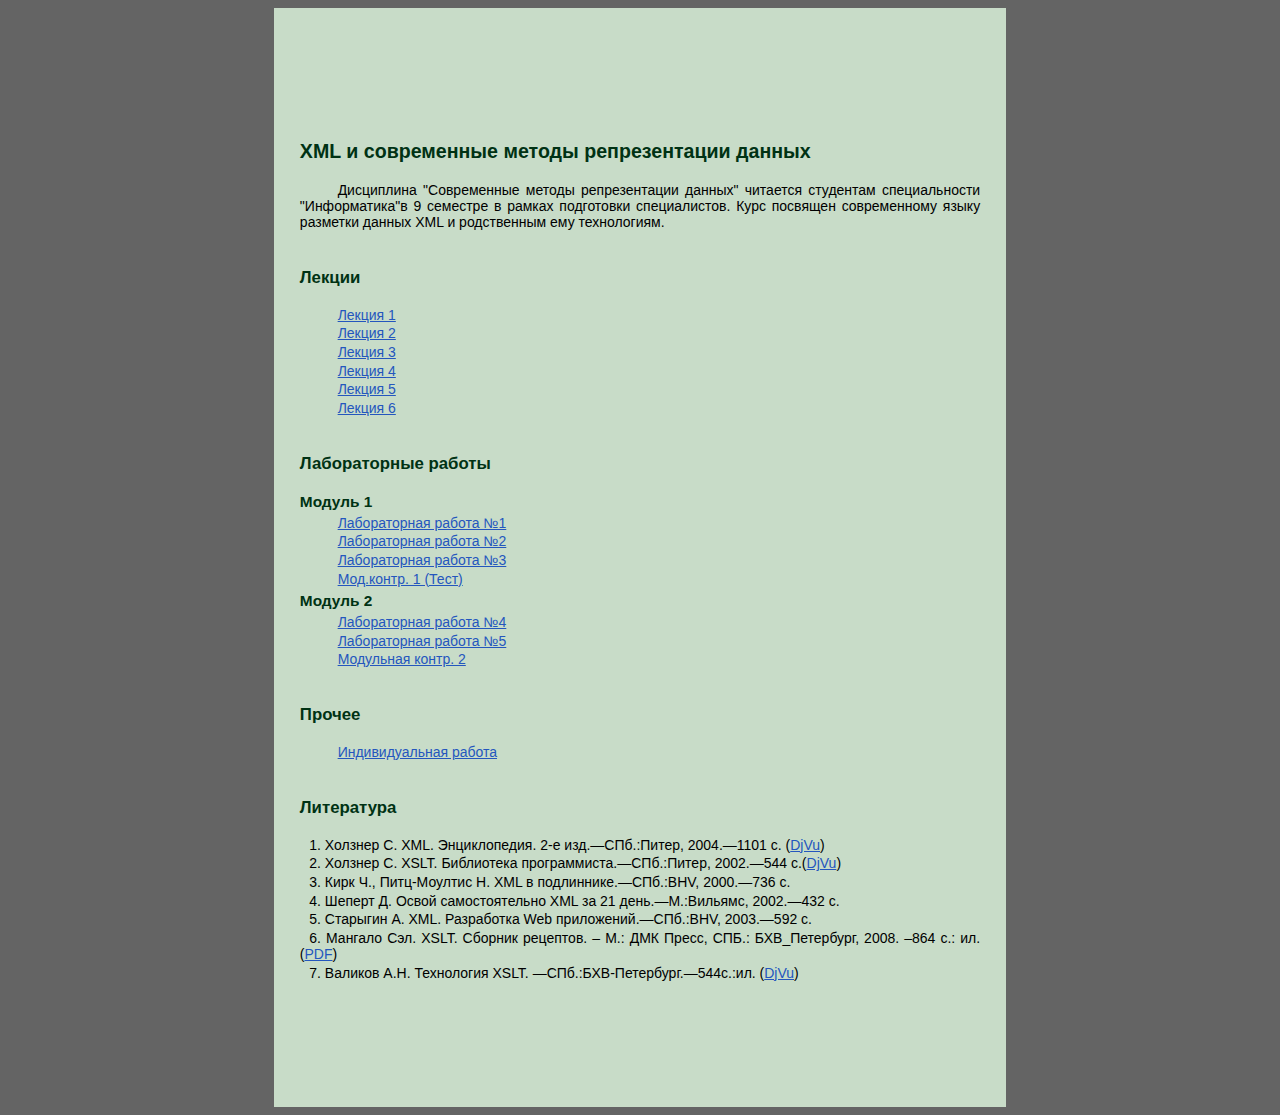
<file: xml/index.html>
<!DOCTYPE html>
<html lang="ru">
<head>
<meta charset="utf-8">
<link rel="stylesheet" href="/styles.css" type="text/css">
<title>XML. Сайт дисциплины</title>
</head>
<body>

<h1>XML и современные методы репрезентации данных</h1>

<p>Дисциплина &quot;Современные методы репрезентации данных&quot;
читается студентам специальности &quot;Информатика&quot;в 9 семестре в рамках подготовки специалистов.
Курс посвящен современному языку разметки данных XML и родственным ему технологиям.</p>

<h2>Лекции</h2>
<p><a href="Lecs/XML2010.1.ppt">Лекция 1</a>
<p><a href="Lecs/XML2010.2.ppt">Лекция 2</a>
<p><a href="Lecs/XML2010.3.ppt">Лекция 3</a>
<p><a href="Lecs/XML2010.4.ppt">Лекция 4</a>
<p><a href="Lecs/XML2010.5.ppt">Лекция 5</a>
<p><a href="Lecs/XML.6.pdf">Лекция 6</a>

<h2>Лабораторные работы</h2>
<h3>Модуль 1</h3>
<p><a href="lab1/index.htm">Лабораторная работа №1</a>
<p><a href="lab2/index.htm">Лабораторная работа №2</a>
<p><a href="lab3/index.htm">Лабораторная работа №3</a>
<p><a href="exam/XML_test_1_2011.pdf">Мод.контр. 1 (Тест)</a>
<h3>Модуль 2</h3>
<p><a href="lab5/index.htm">Лабораторная работа №4</a>
<p><a href="lab6/index.htm">Лабораторная работа №5</a>
<p><a href="exam/XML_question_2.pdf"> Модульная контр. 2</a>

<h2>Прочее</h2>
<p><a href="individ/index.html">Индивидуальная работа</a>

<h2>Литература</h2>
<ol>
<li>Холзнер&nbsp;С.  XML. Энциклопедия. 2-е изд.—СПб.:Питер, 2004.—1101 с. (<a href="books/ISBN_5-94723-651-6.DjVu" target="_blank">DjVu</a>)</li>
<li>Холзнер С. XSLT. Библиотека программиста.—СПб.:Питер, 2002.—544&nbsp;с.(<a href="books/ISBN_5-94723-271-5.djvu" target="_blank">DjVu</a>)</li>
<li>Кирк Ч., Питц-Моултис Н. XML в подлиннике.—СПб.:BHV, 2000.—736&nbsp;с.</li>
<li>Шеперт&nbsp;Д.  Освой самостоятельно XML за 21 день.—М.:Вильямс, 2002.—432 с.</li>
<li>Старыгин  А. XML. Разработка Web приложений.—СПб.:BHV, 2003.—592&nbsp;с.</li>
<li>Мангало Сэл. XSLT.  Сборник рецептов. – М.: ДМК Пресс, СПБ.: БХВ_Петербург, 2008. –864 с.: ил. (<a href="books/ISBN_978-5-94074-419-1.pdf" target="_blank">PDF</a>)</li>
<li>Валиков А.Н.  Технология XSLT. —СПб.:БХВ-Петербург.—544с.:ил. (<a href="books/ISBN_5-94157-129-1.djvu" target="_blank">DjVu</a>)</li>
</ol>
<br/>
<br/>
<br/>

</body>
</html>
</file>
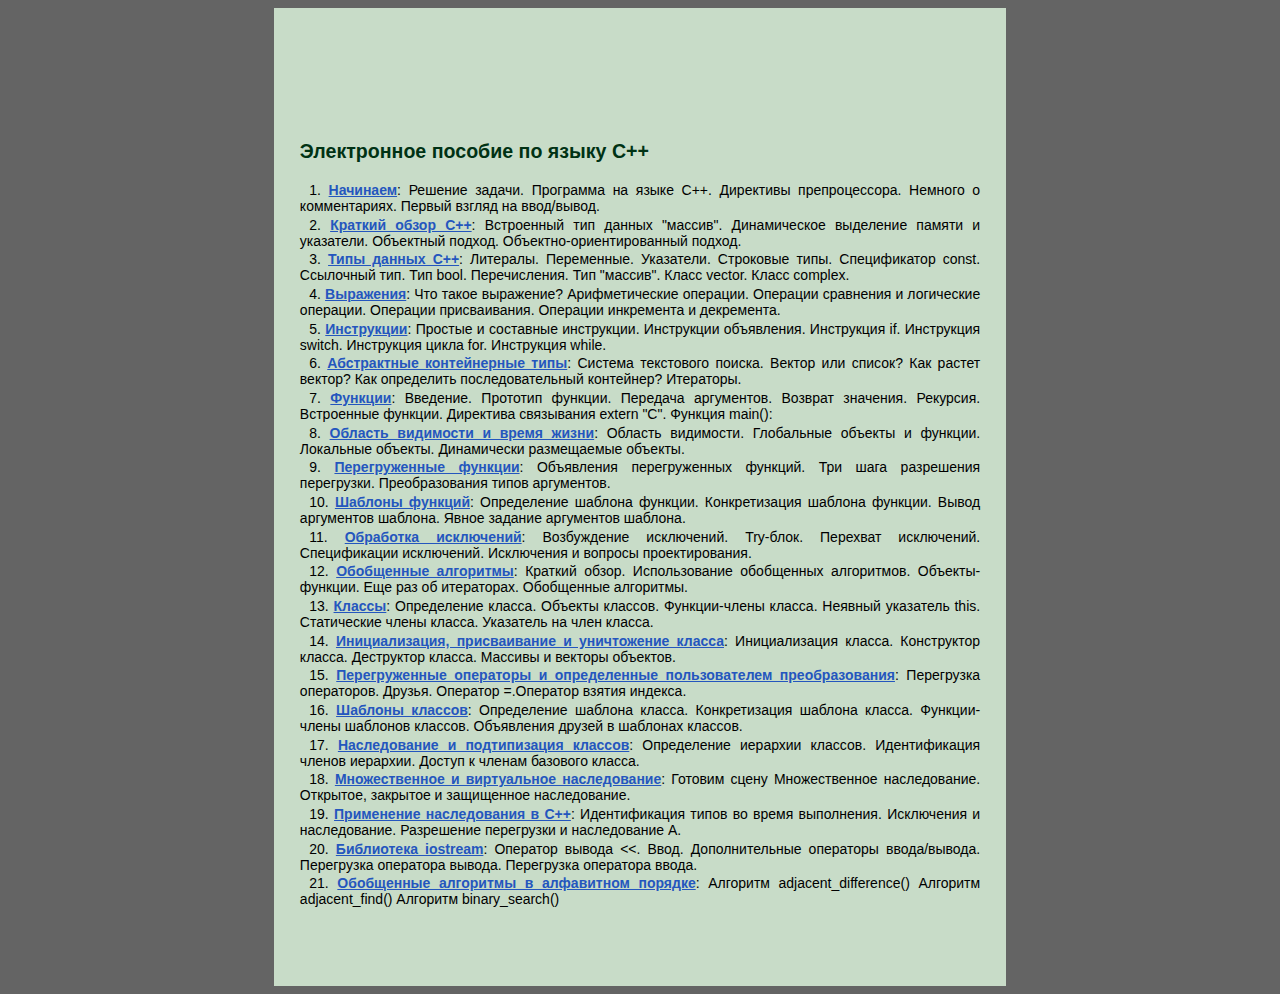
<file: cpp/book/index.html>
<!DOCTYPE html>
<html lang="ru">
<head>
<meta charset="utf-8" />
<link rel="stylesheet" type="text/css" href="/styles.css" />
<title>Программирование на С++</title>
</head>
<body>

<h1>Электронное пособие по языку С++</h1>
<!-- ЛИППМАН - C++ ДЛЯ НАЧИНАЮЩИХ -->

<ol>
  
<li> <a href="c01.html"><strong>Начинаем</strong></a>: <span>Решение задачи. 
      Программа на языке C++. Директивы препроцессора. Немного о комментариях. 
      Первый взгляд на ввод/вывод.</span> 

<li> <a href="c02.html"><strong>Краткий обзор С++</strong></a>: <span> Встроенный тип 
      данных "массив". Динамическое выделение памяти и указатели. Объектный подход. 
      Объектно-ориентированный подход. 
   </span> 

<li> <a href="c03.html"><strong>Типы данных С++</strong></a>: <span> Литералы. Переменные. 
      Указатели. Строковые типы. Спецификатор const. Ссылочный тип. Тип bool. 
      Перечисления. Тип "массив". Класс vector. Класс complex. </span> 

<li> <a href="c04.html"><strong>Выражения</strong></a>: <span> Что такое выражение? 
      Арифметические операции. Операции сравнения и логические операции. Операции 
      присваивания. Операции инкремента и декремента. </span> 

<li> <a href="c05.html"><strong>Инструкции</strong></a>: <span> Простые и составные 
      инструкции. Инструкции объявления. Инструкция if. Инструкция switch. Инструкция 
      цикла for. Инструкция while.  </span> 


<li> <a href="c06.html"><strong>Абстрактные контейнерные типы</strong></a>: <span> 
      Система текстового поиска. Вектор или список? Как растет вектор? Как определить 
      последовательный контейнер? Итераторы. 
	  <!--
	  Выделяем слова в строке. Обрабатываем знаки препинания. 
      Приводим слова к стандартной форме. Дополнительные операции со строками. 
      Строим отображение позиций слов. Построение набора стоп-слов. Окончательная 
      программа. Контейнеры multimap и multiset. Стек. Очередь и очередь с приоритетами. 
      Вернемся в классу iStack.
	  -->
	  </span> 

<li> <a href="c07.html"><strong>Функции</strong></a>: <span> Введение. Прототип функции. 
      Передача аргументов. Возврат значения. Рекурсия. Встроенные функции. Директива 
      связывания extern "C". Функция main(): 
      </span> 

<li> <a href="c08.html"><strong>Область видимости и время жизни</strong></a>: <span> 
      Область видимости. Глобальные объекты и функции. Локальные объекты. Динамически 
      размещаемые объекты.  </span> 

<li> <a href="c09.html"><strong>Перегруженные функции</strong></a>: <span> Объявления 
      перегруженных функций. Три шага разрешения перегрузки. Преобразования типов 
      аргументов. </span> 

<li> <a href="c10.html"><strong>Шаблоны функций</strong></a>: <span> Определение шаблона 
      функции. Конкретизация шаблона функции. Вывод аргументов шаблона. Явное 
      задание аргументов шаблона. 
	  <!--
	  Разрешение перегрузки при конкретизации. 
      Разрешение имен в определениях шаблонов. Пространства имен и шаблоны функций. 
      Пример шаблона функции.
	  -->
	  </span> 

<li> <a href="c11.html"><strong>Обработка исключений</strong></a>: 
<span>Возбуждение исключений. Try-блок. Перехват исключений. Спецификации исключений.
 Исключения и вопросы проектирования.</span>

<li> <a href="c12.html"><strong>Обобщенные алгоритмы</strong></a>: <span>
Краткий обзор. Использование обобщенных алгоритмов. Объекты-функции. Еще раз об итераторах. Обобщенные алгоритмы. 
      </span>

<li> <a href="c13.html"><strong>Классы</strong></a>: <span>
Определение класса. Объекты классов. Функции-члены класса. Неявный
указатель this. Статические члены класса. Указатель на член класса. </span>

<li> <a href="c14.html"><strong>Инициализация, присваивание и уничтожение класса</strong></a>: <span>
 Инициализация класса. Конструктор класса. Деструктор класса. Массивы и векторы объектов.
</span> 

<li> <a href="c15.html"><strong>Перегруженные операторы и определенные пользователем преобразования</strong></a>: <span>
     Перегрузка операторов. Друзья. Оператор =.Оператор взятия индекса.
     </span> 

<li> <a href="c16.html"><strong>Шаблоны классов</strong></a>: <span>Определение шаблона класса. Конкретизация шаблона класса. Функции-члены шаблонов классов. Объявления друзей в шаблонах классов. </span>

<li> <a href="c17.html"><strong>Наследование и подтипизация классов</strong></a>: <span>
Определение иерархии классов. Идентификация членов иерархии. Доступ к членам базового класса.</span>

<li> <a href="c18.html"><strong>Множественное и виртуальное наследование</strong></a>: <span>Готовим сцену
 Множественное наследование.
Открытое, закрытое и защищенное наследование.</span>

<li> <a href="c19.html"><strong>Применение наследования в C++</strong></a>: <span>
      Идентификация типов во время выполнения.
      Исключения и наследование.
      Разрешение перегрузки и наследование A.</span> 

<li> <a href="c20.html"><strong>Библиотека iostream</strong></a>: <span>Оператор вывода &lt;&lt;.
 Ввод. Дополнительные операторы ввода/вывода. Перегрузка оператора вывода. Перегрузка оператора ввода.
</span> 

<li> <a href="c21.html"><strong>Обобщенные алгоритмы в алфавитном порядке</strong></a>: <span>
Алгоритм adjacent_difference() Алгоритм adjacent_find() Алгоритм binary_search()
		</span> 

</ol>

</body>
</html>
</file>
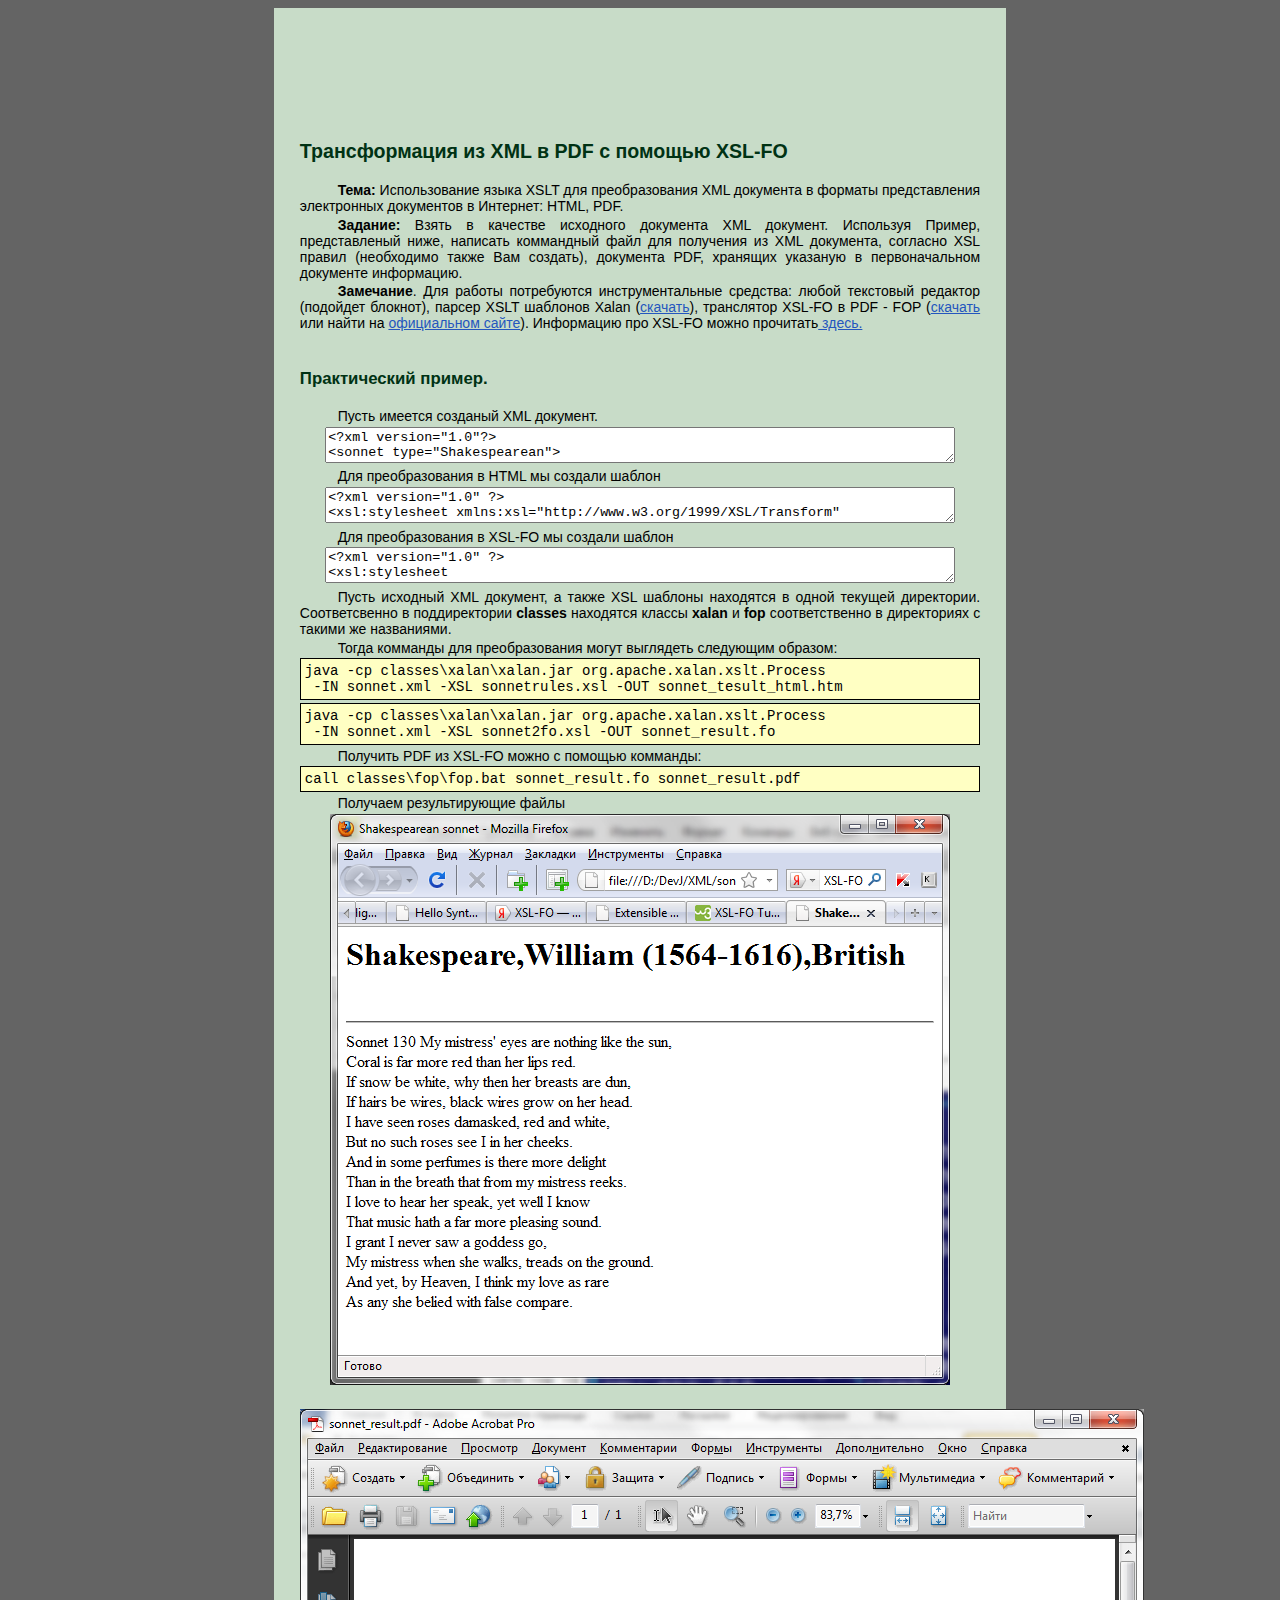
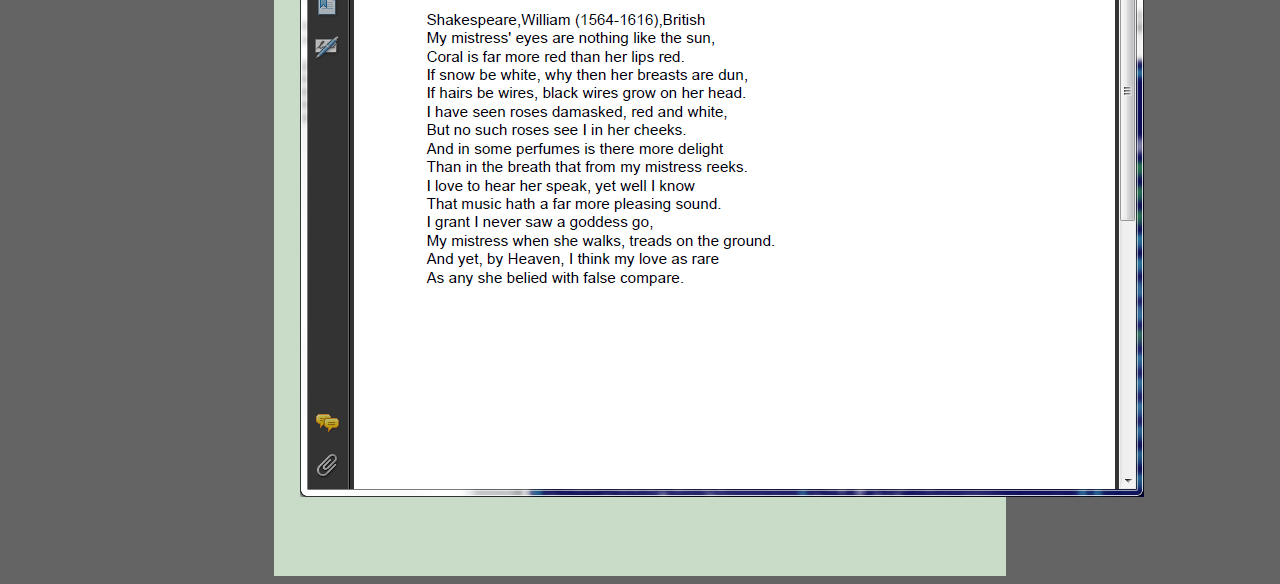
<file: edm/xslfo/index.html>
<!DOCTYPE html>
<html lang="ru">
<head>
<meta charset="utf-8" />
<link rel="stylesheet" href="/styles.css" type="text/css" />
<link href="/js/codemirror/lib/codemirror.css" rel="stylesheet" type="text/css" />
<link href="/js/codemirror/theme/default.css" rel="stylesheet" type="text/css" />
<script src="/js/codemirror/lib/codemirror.js" type="text/javascript"></script>
<script src="/js/codemirror/mode/xml/xml.js" type="text/javascript"></script>
<script type="text/javascript" src="/js/jquery.js"></script>
<script type="text/javascript" src="/js/main.js"></script>

<title>XSL-FO</title>
</head>

<body>
<h1>Трансформация из XML в PDF с помощью XSL-FO</h2>

<p><strong>Тема:</strong> Использование языка XSLT для преобразования XML документа в форматы представления электронных документов в Интернет: HTML, PDF.</p>

<p><strong>Задание:</strong> Взять в качестве исходного документа XML документ.
Используя Пример, представленый ниже, написать коммандный файл для получения из XML документа, согласно XSL правил (необходимо также Вам создать),
документа PDF, хранящих указаную в первоначальном документе информацию.</p>

<p><strong>Замечание</strong>. Для работы потребуются инструментальные средства: любой текстовый редактор (подойдет блокнот),
парсер XSLT шаблонов Xalan (<a href="/xml/dist/xalan-j_2_7_1-bin.zip" target="_blank">скачать</a>),
транслятор XSL-FO в PDF - FOP (<a href="/xml/dist/fop-0.94-bin-jdk1.3.zip" target="_blank">скачать</a>
или найти на <a href="http://xmlgraphics.apache.org/fop/" target="_blank">официальном сайте</a>).
Информацию про XSL-FO можно прочитать<a href="https://www.w3.org/TR/xsl/" target="_blank"> здесь.</a></p>

<h2>Практический пример.</h2>

<p>Пусть имеется созданый XML документ.</p>

<textarea class="xml">
<?xml version="1.0"?>
<sonnet type="Shakespearean">
  <author>
    <lastName>Shakespeare</lastName>
    <firstName>William</firstName>
    <nationality>British</nationality>
    <yearOfBirth>1564</yearOfBirth>
    <yearOfDeath>1616</yearOfDeath>
  </author>
  <title>Sonnet 130</title>
  <lines>
    <line>My mistress' eyes are nothing like the sun,</line>
    <line>Coral is far more red than her lips red.</line>
    <line>If snow be white, why then her breasts are dun,</line>
    <line>If hairs be wires, black wires grow on her head.</line>
    <line>I have seen roses damasked, red and white,</line>
    <line>But no such roses see I in her cheeks.</line>
    <line>And in some perfumes is there more delight</line>
    <line>Than in the breath that from my mistress reeks.</line>
    <line>I love to hear her speak, yet well I know</line>
    <line>That music hath a far more pleasing sound.</line>
    <line>I grant I never saw a goddess go,</line>
    <line>My mistress when she walks, treads on the ground.</line>
    <line>And yet, by Heaven, I think my love as rare</line>
    <line>As any she belied with false compare.</line>
  </lines>
</sonnet>

</textarea class="xml">

<p>Для преобразования в HTML мы создали шаблон</p>

<textarea class="xml">
<?xml version="1.0" ?>
<xsl:stylesheet xmlns:xsl="http://www.w3.org/1999/XSL/Transform" version="1.0">

<xsl:template match="/sonnet">
 <html><head><title>Shakespearean sonnet</title></head>
 <body>
 <xsl:apply-templates/>
 </body>
 </html>
</xsl:template>

<xsl:template match="author">
 <h1><xsl:value-of select="lastName"/>,<xsl:value-of select="firstName"/>
 (<xsl:value-of select="yearOfBirth"/>-<xsl:value-of select="yearOfDeath"/>),
 <xsl:value-of select="nationality"/></h1><br/><hr/>
</xsl:template>

<xsl:template match="lines">
  <xsl:for-each select="line">
    <xsl:value-of select="."/><br/>
  </xsl:for-each>
</xsl:template>

</xsl:stylesheet>
</textarea>

<p>Для преобразования в XSL-FO мы создали шаблон</p>

<textarea class="xml">
<?xml version="1.0" ?>
<xsl:stylesheet
   xmlns:xsl="http://www.w3.org/1999/XSL/Transform"
   xmlns:fo="http://www.w3.org/1999/XSL/Format"
   version="1.0">

<xsl:template match="/sonnet">
<fo:root xmlns:fo="http://www.w3.org/1999/XSL/Format">
  <fo:layout-master-set>
    <fo:simple-page-master master-name="simpleA4"
      page-height="29.7cm" page-width="21cm"
      margin-top="2cm" margin-bottom="2cm" margin-left="2cm" margin-right="2cm">
      <fo:region-body/>
    </fo:simple-page-master>
  </fo:layout-master-set>
  <fo:page-sequence master-reference="simpleA4">
    <fo:flow flow-name="xsl-region-body">
     <xsl:apply-templates/>
    </fo:flow>
  </fo:page-sequence>
</fo:root>
</xsl:template>
 
<xsl:template match="author">
 <fo:block>
 <xsl:value-of select="lastName"/>,<xsl:value-of select="firstName"/>
 (<xsl:value-of select="yearOfBirth"/>-<xsl:value-of select="yearOfDeath"/>),
 <xsl:value-of select="nationality"/>
</fo:block>
</xsl:template> 

<xsl:template match="lines">
  <xsl:for-each select="line">
     <fo:block><xsl:value-of select="."/></fo:block>
  </xsl:for-each>
</xsl:template>

</xsl:stylesheet>
</textarea>

<p>Пусть исходный XML документ, а также XSL шаблоны находятся в одной текущей директории.
Соответсвенно в поддиректории <em>classes</em> находятся классы <strong>xalan</strong> и <strong>fop</strong>
соответственно в директориях с такими же названиями.</p>

<p>Тогда комманды для преобразования могут выглядеть следующим образом:</p>

<code>java -cp classes\xalan\xalan.jar org.apache.xalan.xslt.Process
 -IN sonnet.xml -XSL sonnetrules.xsl -OUT sonnet_tesult_html.htm
</code>
<code>java -cp classes\xalan\xalan.jar org.apache.xalan.xslt.Process
 -IN sonnet.xml -XSL sonnet2fo.xsl -OUT sonnet_result.fo
</code>

<p>Получить PDF из XSL-FO можно с помощью комманды:</p>

<code>call classes\fop\fop.bat sonnet_result.fo sonnet_result.pdf</code>

<p>Получаем результирующие файлы</p>

<img src="image001.png" alt="" width="620" height="571" />
<p>&nbsp;</p>
<img src="image002.png" alt="" width="844" height="688" />

</body>
</html>
</file>
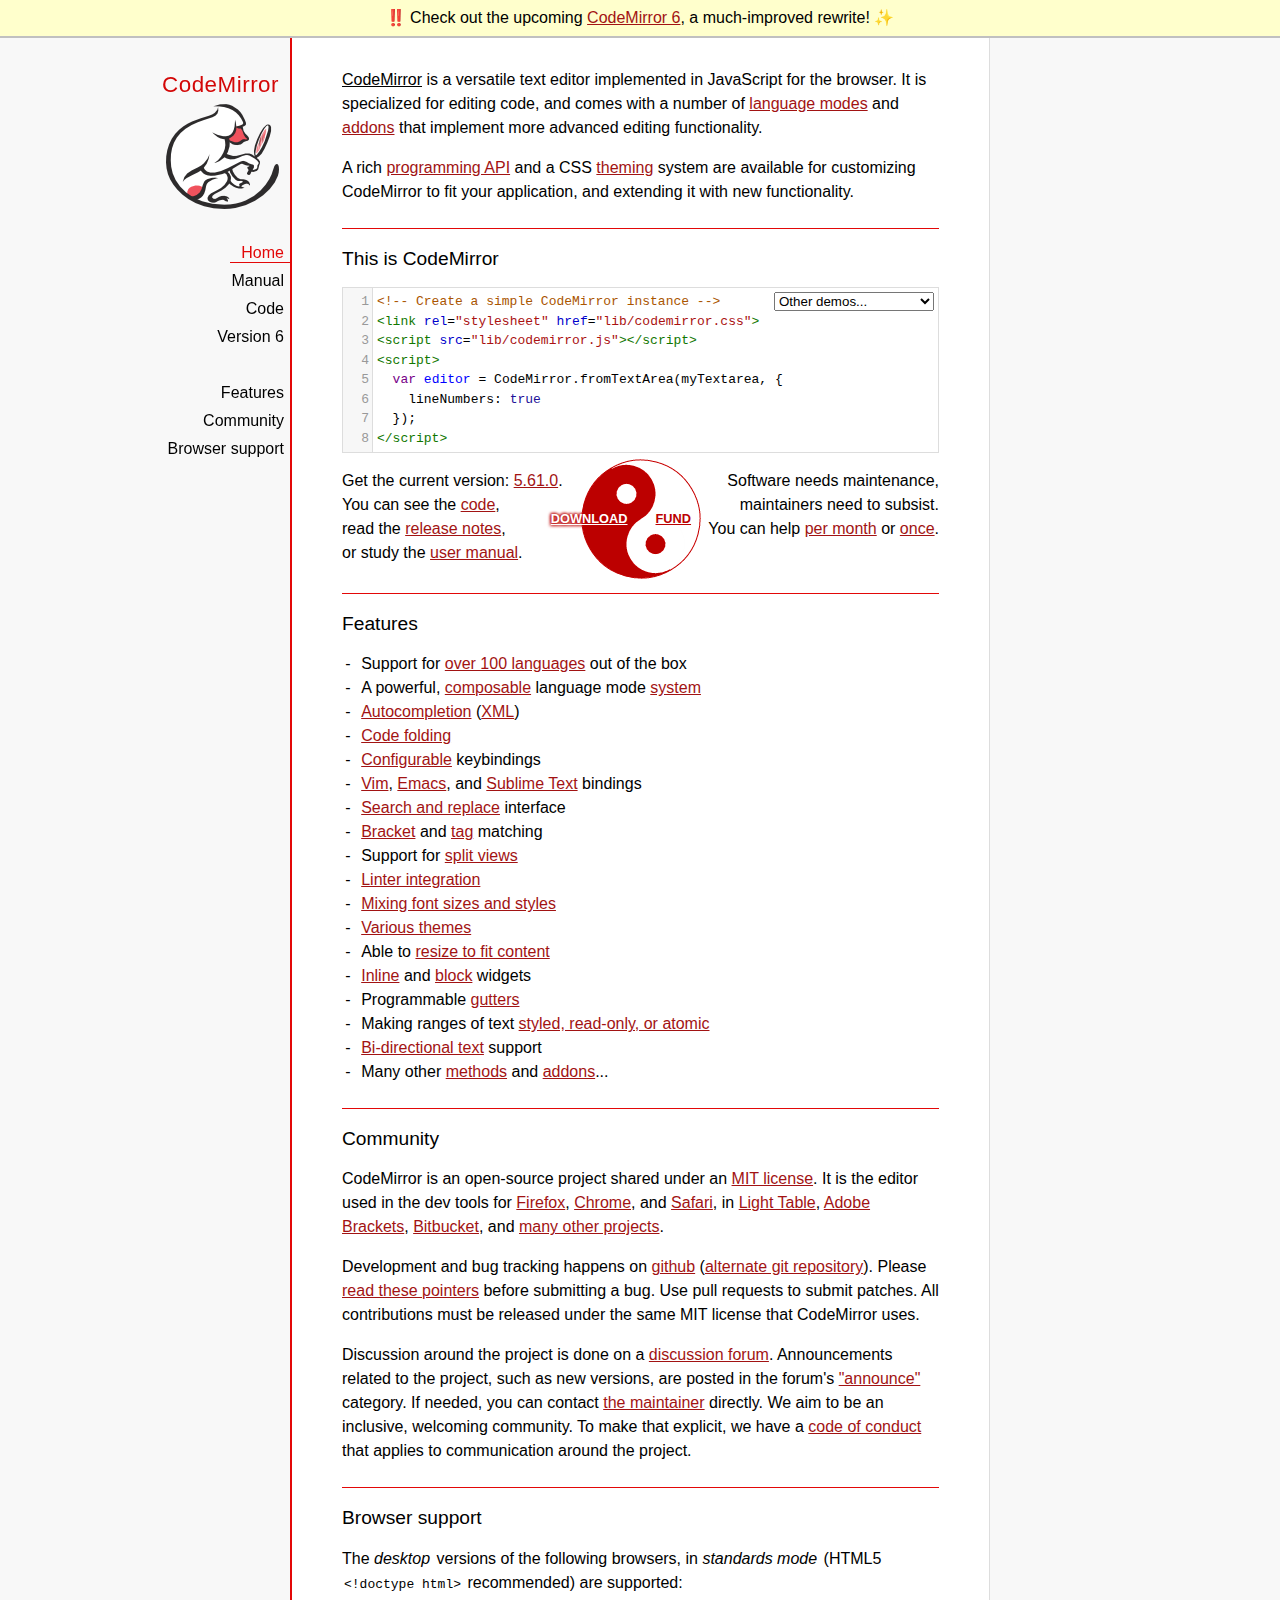
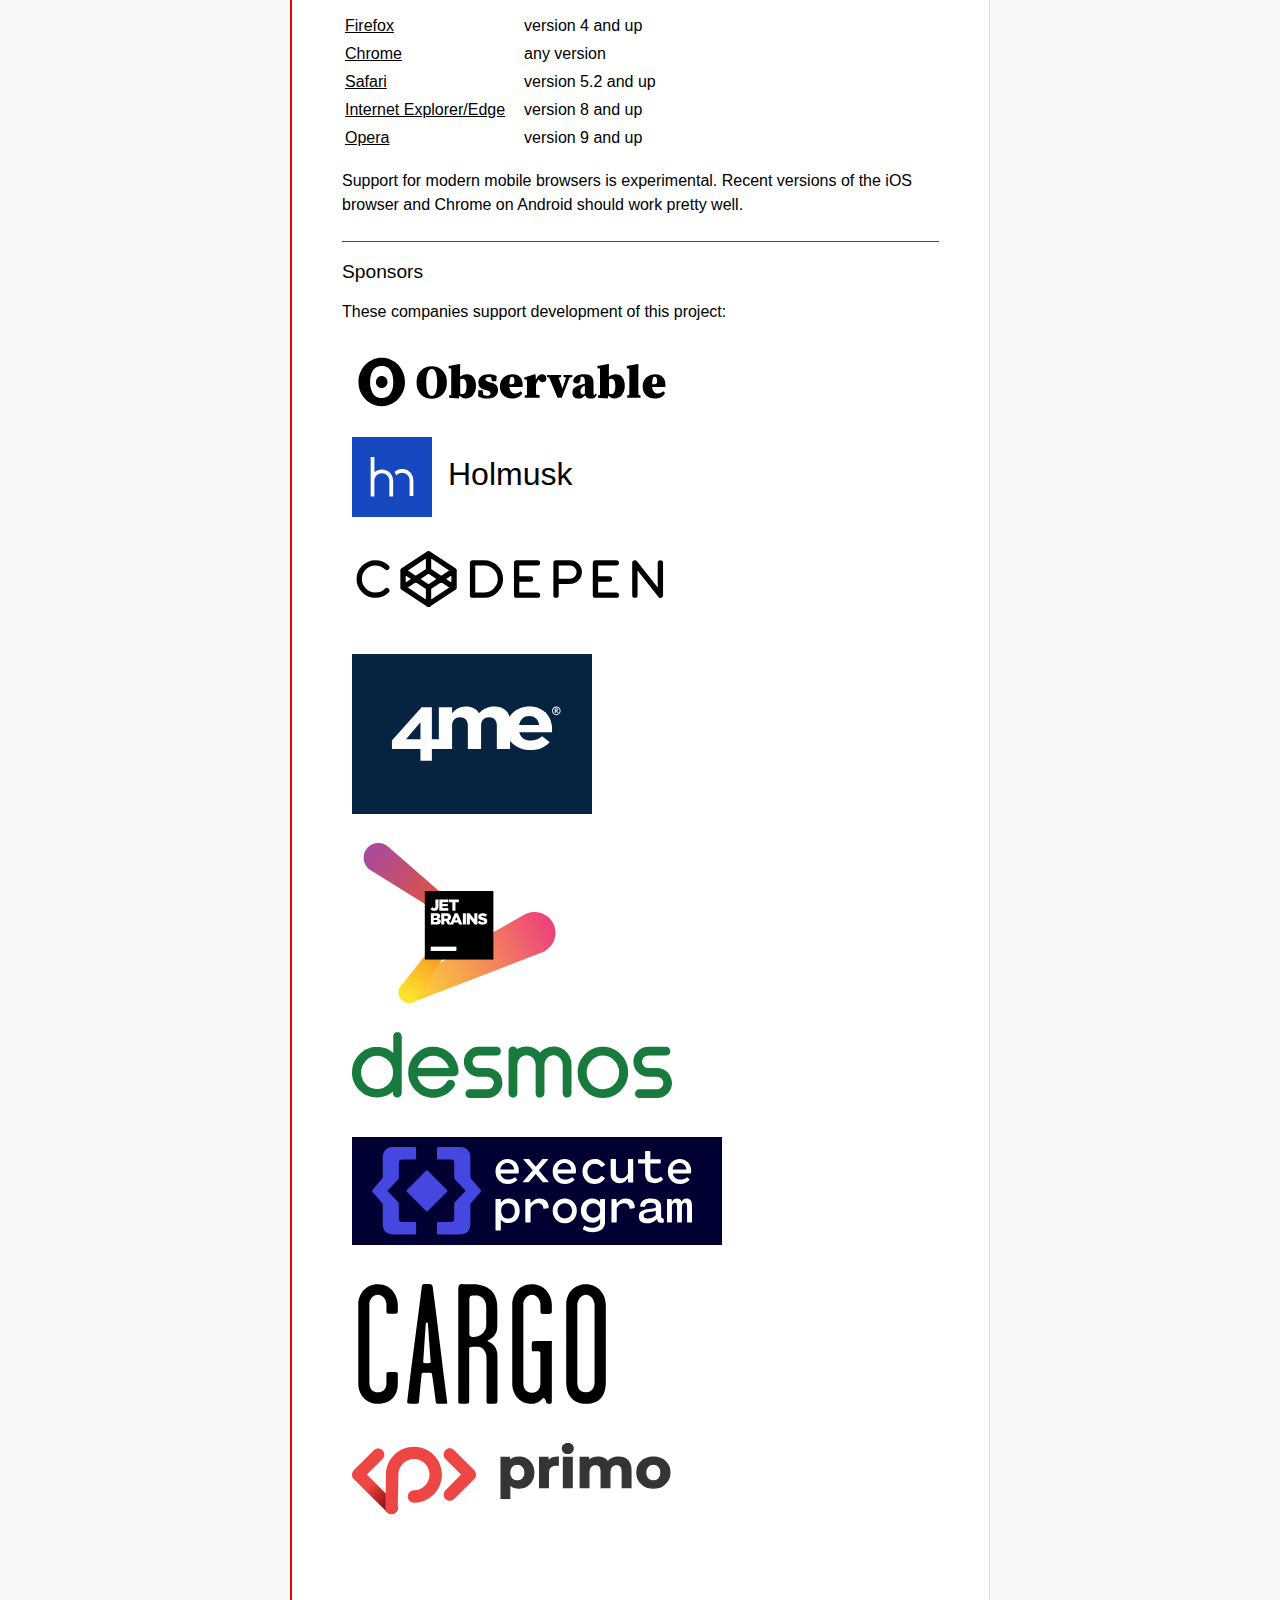
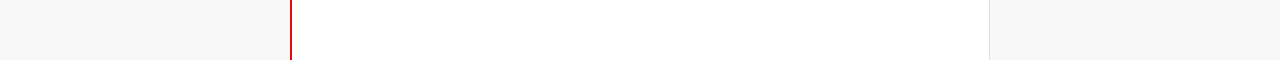
<file: js/codemirror/index.html>
<!doctype html>

<title>CodeMirror</title>
<meta charset="utf-8"/>

<link rel=stylesheet href="lib/codemirror.css">
<link rel=stylesheet href="doc/docs.css">
<script src="lib/codemirror.js"></script>
<script src="mode/xml/xml.js"></script>
<script src="mode/javascript/javascript.js"></script>
<script src="mode/css/css.js"></script>
<script src="mode/htmlmixed/htmlmixed.js"></script>
<script src="addon/edit/matchbrackets.js"></script>

<script src="doc/activebookmark.js"></script>

<style>
  .CodeMirror { height: auto; border: 1px solid #ddd; }
  .CodeMirror-scroll { max-height: 200px; }
  .CodeMirror pre { padding-left: 7px; line-height: 1.25; }
  .banner { background: #ffc; padding: 6px; border-bottom: 2px solid silver; text-align: center }
</style>

<div class=banner>
  ‼️ Check out the upcoming <a href="https://codemirror.net/6/">CodeMirror 6</a>, a much-improved rewrite! ✨
</div>

<div id=nav>
  <a href="https://codemirror.net"><h1>CodeMirror</h1><img id=logo src="doc/logo.png"></a>

  <ul>
    <li><a class=active data-default="true" href="#description">Home</a>
    <li><a href="doc/manual.html">Manual</a>
    <li><a href="https://github.com/codemirror/codemirror">Code</a>
    <li><a href="https://codemirror.net/6/">Version 6</a>
  </ul>
  <ul>
    <li><a href="#features">Features</a>
    <li><a href="#community">Community</a>
    <li><a href="#browsersupport">Browser support</a>
  </ul>
</div>

<article>

<section id=description class=first>
  <p><strong>CodeMirror</strong> is a versatile text editor
  implemented in JavaScript for the browser. It is specialized for
  editing code, and comes with a number of <a href="mode/index.html">language modes</a> and <a href="doc/manual.html#addons">addons</a>
  that implement more advanced editing functionality.</p>

  <p>A rich <a href="doc/manual.html#api">programming API</a> and a
  CSS <a href="doc/manual.html#styling">theming</a> system are
  available for customizing CodeMirror to fit your application, and
  extending it with new functionality.</p>
</section>

<section id=demo>
  <h2>This is CodeMirror</h2>
  <form style="position: relative; margin-top: .5em;"><textarea id=demotext>
<!-- Create a simple CodeMirror instance -->
<link rel="stylesheet" href="lib/codemirror.css">
<script src="lib/codemirror.js"></script>
<script>
  var editor = CodeMirror.fromTextArea(myTextarea, {
    lineNumbers: true
  });
</script></textarea>
  <select id="demolist" onchange="document.location = this.options[this.selectedIndex].value;">
    <option value="#">Other demos...</option>
    <option value="demo/complete.html">Autocompletion</option>
    <option value="demo/folding.html">Code folding</option>
    <option value="demo/theme.html">Themes</option>
    <option value="mode/htmlmixed/index.html">Mixed language modes</option>
    <option value="demo/bidi.html">Bi-directional text</option>
    <option value="demo/variableheight.html">Variable font sizes</option>
    <option value="demo/search.html">Search interface</option>
    <option value="demo/vim.html">Vim bindings</option>
    <option value="demo/emacs.html">Emacs bindings</option>
    <option value="demo/sublime.html">Sublime Text bindings</option>
    <option value="demo/tern.html">Tern integration</option>
    <option value="demo/merge.html">Merge/diff interface</option>
    <option value="demo/fullscreen.html">Full-screen editor</option>
    <option value="demo/simplescrollbars.html">Custom scrollbars</option>
  </select></form>
  <script>
    var editor = CodeMirror.fromTextArea(document.getElementById("demotext"), {
      lineNumbers: true,
      mode: "text/html",
      matchBrackets: true
    });
  </script>

  <div class=actions>
    <div class=actionspicture>
      <img src="doc/yinyang.png" class=yinyang>
      <div class="actionlink download">
        <a href="https://codemirror.net/codemirror.zip">DOWNLOAD</a>
      </div>
      <div class="actionlink fund">
        <a href="https://marijnhaverbeke.nl/fund/">FUND</a>
      </div>
    </div>
    <div class=actionsleft>
      Get the current version: <a href="https://codemirror.net/codemirror.zip">5.61.0</a>.<br>
      You can see the <a href="https://github.com/codemirror/codemirror" title="GitHub repository">code</a>,<br>
      read the <a href="doc/releases.html">release notes</a>,<br>
      or study the <a href="doc/manual.html">user manual</a>.
    </div>
    <div class=actionsright>
      Software needs maintenance,<br>
      maintainers need to subsist.<br>
      You can help <a href="https://marijnhaverbeke.nl/fund/" title="Set up a monthly contribution">per month</a> or
      <a title="Donate with PayPal" href="https://www.paypal.me/marijnhaverbeke">once</a>.
    </div>
  </div>

</section>

<section id=features>
  <h2>Features</h2>
  <ul>
    <li>Support for <a href="mode/index.html">over 100 languages</a> out of the box
    <li>A powerful, <a href="mode/htmlmixed/index.html">composable</a> language mode <a href="doc/manual.html#modeapi">system</a>
    <li><a href="doc/manual.html#addon_show-hint">Autocompletion</a> (<a href="demo/xmlcomplete.html">XML</a>)
    <li><a href="doc/manual.html#addon_foldcode">Code folding</a>
    <li><a href="doc/manual.html#option_extraKeys">Configurable</a> keybindings
    <li><a href="demo/vim.html">Vim</a>, <a href="demo/emacs.html">Emacs</a>, and <a href="demo/sublime.html">Sublime Text</a> bindings
    <li><a href="doc/manual.html#addon_search">Search and replace</a> interface
    <li><a href="doc/manual.html#addon_matchbrackets">Bracket</a> and <a href="doc/manual.html#addon_matchtags">tag</a> matching
    <li>Support for <a href="demo/buffers.html">split views</a>
    <li><a href="doc/manual.html#addon_lint">Linter integration</a>
    <li><a href="demo/variableheight.html">Mixing font sizes and styles</a>
    <li><a href="demo/theme.html">Various themes</a>
    <li>Able to <a href="demo/resize.html">resize to fit content</a>
    <li><a href="doc/manual.html#mark_replacedWith">Inline</a> and <a href="doc/manual.html#addLineWidget">block</a> widgets
    <li>Programmable <a href="demo/marker.html">gutters</a>
    <li>Making ranges of text <a href="doc/manual.html#markText">styled, read-only, or atomic</a>
    <li><a href="demo/bidi.html">Bi-directional text</a> support
    <li>Many other <a href="doc/manual.html#api">methods</a> and <a href="doc/manual.html#addons">addons</a>...
  </ul>
</section>

<section id=community>
  <h2>Community</h2>

  <p>CodeMirror is an open-source project shared under
  an <a href="LICENSE">MIT license</a>. It is the editor used in the
  dev tools for
  <a href="https://hacks.mozilla.org/2013/11/firefox-developer-tools-episode-27-edit-as-html-codemirror-more/">Firefox</a>,
  <a href="https://developers.google.com/chrome-developer-tools/">Chrome</a>,
  and <a href="https://developer.apple.com/safari/tools/">Safari</a>, in <a href="http://www.lighttable.com/">Light
  Table</a>, <a href="http://brackets.io/">Adobe
  Brackets</a>, <a href="http://blog.bitbucket.org/2013/05/14/edit-your-code-in-the-cloud-with-bitbucket/">Bitbucket</a>,
  and <a href="doc/realworld.html">many other projects</a>.</p>

  <p>Development and bug tracking happens
  on <a href="https://github.com/codemirror/CodeMirror/">github</a>
  (<a href="http://marijnhaverbeke.nl/git/codemirror">alternate git
  repository</a>).
  Please <a href="https://codemirror.net/doc/reporting.html">read these
  pointers</a> before submitting a bug. Use pull requests to submit
  patches. All contributions must be released under the same MIT
  license that CodeMirror uses.</p>

  <p>Discussion around the project is done on
  a <a href="https://discuss.codemirror.net">discussion forum</a>.
  Announcements related to the project, such as new versions, are
  posted in the
  forum's <a href="https://discuss.codemirror.net/c/announce">"announce"</a>
  category. If needed, you can
  contact <a href="mailto:marijnh@gmail.com">the maintainer</a>
  directly. We aim to be an inclusive, welcoming community. To make
  that explicit, we have
  a <a href="http://contributor-covenant.org/version/1/1/0/">code of
  conduct</a> that applies to communication around the project.</p>
</section>

<section id=browsersupport>
  <h2>Browser support</h2>
  <p>The <em>desktop</em> versions of the following browsers,
  in <em>standards mode</em> (HTML5 <code>&lt;!doctype html></code>
  recommended) are supported:</p>
  <table style="margin-bottom: 1em">
    <tr><th>Firefox</th><td>version 4 and up</td></tr>
    <tr><th>Chrome</th><td>any version</td></tr>
    <tr><th>Safari</th><td>version 5.2 and up</td></tr>
    <tr><th style="padding-right: 1em;">Internet Explorer/Edge</th><td>version 8 and up</td></tr>
    <tr><th>Opera</th><td>version 9 and up</td></tr>
  </table>
  <p>Support for modern mobile browsers is experimental. Recent
  versions of the iOS browser and Chrome on Android should work
  pretty well.</p>
</section>

<section id=sponsors>
  <style>
    ul.sponsor-list { padding-left: 10px; font-size: 200%; }
    ul.sponsor-list a { color: black; text-decoration: none }
    ul.sponsor-list li { list-style: none; margin-bottom: 16px }
    ul.sponsor-list img { max-width: 80%; max-height: 160px; width: 320px }
    ul.sponsor-list img.captioned { vertical-align: middle; width: 80px; max-width: 40%; height: auto; margin-right: 16px }
  </style>

  <h2>Sponsors</h2>
  <p>These companies support development of this project:</p>
  <ul class=sponsor-list>
    <li><a href="http://observablehq.com/"><img alt="Observable" src='data:image/svg+xml;utf8,<svg viewBox="-3 0 171 28" width="350" height="57" fill="black" xmlns="http://www.w3.org/2000/svg"><path d="M12.5 22.66c-1.15 0-2.15-.25-3-.75a5.09 5.09 0 01-1.94-2.04 10.80 10.80 0 01-.99-2.74A14.74 14.74 0 016.25 14c0-.83.05-1.62.16-2.38.10-.75.30-1.52.60-2.31a7.37 7.37 0 011.12-2.03 5.11 5.11 0 011.80-1.40c.74-.36 1.59-.53 2.54-.53 1.15 0 2.15.25 3 .75.84.50 1.51 1.21 1.94 2.04.45.86.78 1.77.99 2.74.20.96.31 2.00.31 3.12a16.7 16.7 0 01-.16 2.38 10.63 10.63 0 01-.61 2.31c-.30.78-.67 1.46-1.13 2.03-.45.57-1.05 1.04-1.79 1.40-.74.36-1.59.53-2.54.53zm2.20-6.37c.59-.6.93-1.43.91-2.29 0-.89-.29-1.65-.89-2.29-.59-.63-1.34-.95-2.22-.95s-1.63.31-2.23.95A3.23 3.23 0 009.37 14c0 .89.29 1.65.89 2.29.59.63 1.34.95 2.22.95s1.62-.31 2.20-.95zM12.5 27C19.40 27 25 21.18 25 14S19.40 1 12.5 1 0 6.82 0 14s5.59 13 12.5 13z"/><g transform="translate(30, -3.5)"><path d="M6.41 17.75c0 1.09.05 2.09.15 2.98.11.87.29 1.62.53 2.25.23.62.54 1.11.91 1.46.37.33.82.50 1.36.50.54 0 .99-.17 1.36-.50.37-.35.67-.84.91-1.46.23-.62.40-1.37.50-2.25.11-.89.17-1.89.17-2.98 0-1.08-.06-2.06-.17-2.96-.10-.89-.27-1.65-.50-2.27-.23-.64-.54-1.13-.91-1.46-.37-.35-.82-.53-1.36-.53s-.99.17-1.36.53c-.37.33-.67.82-.91 1.46-.23.62-.41 1.38-.53 2.27-.10.89-.15 1.88-.15 2.96zm2.96-8.75c1.06 0 2.08.17 3.06.53a7.36 7.36 0 012.60 1.62c.76.72 1.35 1.63 1.79 2.73.45 1.09.68 2.38.68 3.87 0 1.48-.22 2.77-.68 3.87-.43 1.09-1.03 2.00-1.79 2.73a7.07 7.07 0 01-2.60 1.62 8.92 8.92 0 01-3.06.53 9.14 9.14 0 01-3.08-.53 7.36 7.36 0 01-2.60-1.62c-.74-.72-1.34-1.63-1.79-2.73-.43-1.09-.65-2.38-.65-3.87 0-1.48.21-2.77.65-3.87.45-1.09 1.06-2.00 1.82-2.73a7.36 7.36 0 012.60-1.62 8.92 8.92 0 013.06-.53zm9.32 17.03v-1.29l1.13-.25c.01-.60.02-1.25.02-1.94V10.21l-1.36-.17V8.89l5.77-1.13.43.27-.10 3.51v3.18c.99-.97 2.19-1.46 3.59-1.46.69 0 1.34.13 1.94.40.60.27 1.13.67 1.59 1.21.45.54.81 1.21 1.06 2.02.27.81.40 1.75.40 2.83 0 1.04-.16 1.98-.48 2.80-.30.81-.70 1.50-1.21 2.07a5.24 5.24 0 01-1.74 1.31 4.83 4.83 0 01-2.05.45c-.74 0-1.38-.12-1.92-.38a4.12 4.12 0 01-1.39-1.03l-.50 1.41-5.18-.38zm7.16-2.05c.67 0 1.21-.33 1.62-1.01.40-.69.60-1.76.60-3.21 0-1.45-.20-2.47-.60-3.06-.40-.60-.94-.91-1.62-.91-.40 0-.8.12-1.18.38v7.46c.33.23.73.35 1.19.35zm13.10 2.42c-1.75 0-3.30-.41-4.65-1.24l.12-3.23h2.30l.40 2.63c.28.11.57.21.86.27.30.05.62.07.96.07.64 0 1.13-.09 1.49-.27.35-.20.53-.54.53-1.03 0-.33-.13-.63-.40-.88-.25-.27-.80-.52-1.64-.76l-1.44-.37c-1.01-.27-1.78-.74-2.30-1.41-.50-.67-.75-1.51-.75-2.50 0-.62.11-1.20.35-1.74a3.95 3.95 0 011.08-1.39c.48-.38 1.08-.69 1.77-.91.71-.22 1.51-.33 2.43-.33.77 0 1.49.08 2.15.25.65.16 1.34.42 2.05.75l-.20 2.85H41.75l-.55-2.25a4.91 4.91 0 00-.55-.07 3.89 3.89 0 00-.68-.05c-.48 0-.89.11-1.21.32-.32.20-.48.52-.48.96 0 .13.02.27.07.40.05.11.14.24.27.38a4.3 4.3 0 00.60.37c.27.11.62.23 1.06.35l1.41.38c1.18.32 2.02.81 2.53 1.49.52.65.78 1.49.78 2.50 0 .74-.14 1.39-.43 1.94a3.84 3.84 0 01-1.21 1.39c-.52.37-1.15.64-1.89.83-.74.18-1.57.27-2.50.27zM52.83 13.27c.91 0 1.70.14 2.37.43.67.28 1.24.68 1.69 1.18a4.85 4.85 0 011.01 1.77c.23.67.35 1.39.35 2.15 0 .27-.00.50-.02.71-.01.18-.05.39-.10.63H51.11c.13 1.24.49 2.15 1.08 2.70.59.54 1.26.81 2.02.81.64 0 1.18-.11 1.64-.32a5.07 5.07 0 001.24-.86l.98.96c-.54 1.03-1.27 1.78-2.20 2.25-.92.47-2.02.70-3.29.70a7.82 7.82 0 01-2.63-.43 6.19 6.19 0 01-2.1-1.29 6.34 6.34 0 01-1.36-2.07c-.32-.82-.48-1.76-.48-2.80 0-1.08.19-2.02.58-2.83.40-.82.92-1.51 1.57-2.05a6.61 6.61 0 012.2-1.24 7.71 7.71 0 012.45-.40zm-.30 1.36a.87.87 0 00-.55.20c-.17.11-.32.33-.45.65-.11.32-.22.74-.30 1.26-.06.52-.11 1.17-.12 1.94h1.19c.60 0 1.01-.11 1.21-.35.22-.25.32-.7.32-1.34 0-.87-.13-1.49-.40-1.84-.25-.35-.54-.53-.88-.53zM59.31 26v-1.29l1.21-.27c.01-.60.02-1.24.02-1.92V19.09v-.88c0-.23-.00-.45-.02-.65 0-.20-.00-.39-.02-.58 0-.20-.00-.43-.02-.68l-1.36-.22v-1.03l5.59-1.74.45.27.20 2.91c.33-1.08.81-1.88 1.44-2.40.64-.52 1.26-.78 1.87-.78.62 0 1.14.18 1.56.55.43.35.7.92.78 1.69-.03.69-.23 1.22-.60 1.59-.37.37-.81.55-1.31.55-.42 0-.80-.11-1.13-.32-.32-.21-.64-.57-.98-1.06l-.12-.17c-.30.33-.60.77-.91 1.31a5.62 5.62 0 00-.58 1.67V22.40c0 .65.00 1.28.02 1.87l1.97.43V26h-8.04zm19.93 0h-2.27l-4.50-10.88-1.21-.25v-1.19h7.61v1.19l-1.34.30 2.1 5.79 1.94-5.82-1.39-.27v-1.19h4.75v1.19l-1.51.25L79.25 26zm11.35-1.79c.32 0 .67-.14 1.06-.43v-4.2c-.25.06-.49.16-.73.27a2.55 2.55 0 00-.55.35 2.97 2.97 0 00-.53.50 2.36 2.36 0 00-.40.73c-.1.27-.15.57-.15.91 0 .62.12 1.08.38 1.39.25.30.56.45.93.45zm4.17 2.20c-.81 0-1.45-.15-1.92-.45-.47-.30-.81-.75-1.03-1.34-.25.27-.49.51-.73.73-.22.22-.47.41-.75.58-.27.15-.57.27-.91.35a4.94 4.94 0 01-1.19.12c-1.01 0-1.81-.27-2.40-.83-.59-.57-.88-1.38-.88-2.43 0-.48.07-.93.22-1.34.15-.42.42-.81.81-1.16.40-.35.93-.68 1.59-.98.67-.30 1.52-.59 2.55-.86l.70-.17c.27-.06.54-.14.83-.22v-.91c0-.54-.02-.98-.07-1.34-.05-.37-.15-.66-.30-.88a1.05 1.05 0 00-.58-.45c-.23-.10-.55-.15-.96-.15h-.38v.86c0 1.03-.21 1.76-.63 2.20-.42.42-.90.63-1.44.63-1.03 0-1.67-.45-1.92-1.36 0-1.09.51-1.98 1.54-2.65 1.04-.69 2.59-1.03 4.63-1.03.87 0 1.62.09 2.22.27.60.18 1.09.48 1.46.88.38.38.66.89.83 1.51.16.62.25 1.36.25 2.22v5.79c0 .28.14.43.43.43a.54.54 0 00.30-.10c.1-.06.22-.22.38-.45l.73.40c-.30.77-.71 1.33-1.24 1.67-.52.32-1.24.48-2.15.48zm3.89-.38v-1.29l1.13-.25c.01-.60.02-1.25.02-1.94V10.21l-1.36-.17V8.89l5.77-1.13.43.27-.10 3.51v3.18c.99-.97 2.19-1.46 3.59-1.46.69 0 1.34.13 1.94.40a4.42 4.42 0 011.59 1.21c.45.54.81 1.21 1.06 2.02.27.81.40 1.75.40 2.83 0 1.04-.16 1.98-.48 2.80-.30.81-.70 1.50-1.21 2.07a5.24 5.24 0 01-1.74 1.31 4.83 4.83 0 01-2.04.45c-.74 0-1.38-.12-1.92-.38a4.12 4.12 0 01-1.39-1.03l-.50 1.41-5.18-.38zm7.16-2.05c.67 0 1.21-.33 1.61-1.01.40-.69.60-1.76.60-3.21 0-1.45-.20-2.47-.60-3.06-.40-.60-.94-.91-1.61-.91-.40 0-.80.12-1.19.38v7.46c.33.23.73.35 1.19.35zm8.40-15.08l5.84-1.13.43.27-.10 3.51v11.03l.05 1.89 1.13.22V26h-7.18v-1.29l1.13-.25a70.7 70.7 0 00.02-1.87c.01-.62.02-1.25.02-1.89v-10.4l-1.36-.25V8.89zm15.30 4.37c.91 0 1.70.14 2.37.43.67.28 1.24.68 1.69 1.18a4.84 4.84 0 011.01 1.77c.23.67.35 1.39.35 2.15 0 .27-.00.50-.02.71-.01.18-.05.39-.10.63h-7.03c.13 1.24.49 2.15 1.08 2.70.59.54 1.26.81 2.02.81.64 0 1.18-.11 1.64-.32a5.09 5.09 0 001.24-.86l.98.96c-.53 1.03-1.27 1.78-2.20 2.25-.92.47-2.02.70-3.28.70a7.83 7.83 0 01-2.63-.43 6.18 6.18 0 01-2.1-1.29 6.34 6.34 0 01-1.36-2.07c-.32-.82-.48-1.76-.48-2.80 0-1.08.19-2.02.58-2.83.40-.82.92-1.51 1.56-2.05a6.61 6.61 0 012.20-1.24 7.71 7.71 0 012.45-.40zm-.30 1.36a.87.87 0 00-.55.20c-.16.11-.32.33-.45.65-.11.32-.22.74-.30 1.26-.06.52-.11 1.17-.12 1.94h1.18c.60 0 1.01-.11 1.21-.35.22-.25.32-.7.32-1.34 0-.87-.13-1.49-.40-1.84-.25-.35-.54-.53-.88-.53z"/></g></svg>'></a></li>
    <li><a href="https://holmusk.com"><img class=captioned alt="" src='data:image/svg+xml;utf8,<svg viewBox="0 0 60 60" version="1.1" xmlns="http://www.w3.org/2000/svg" style="background: %231649BF"><g transform="translate(-780, -40)" fill="%23FFFFFF"><path d="M780,4 L840,4 L840,1 L780,1 L780,4 Z M794,55 L794,84.65 L796.806,84.65 L796.806,72.739 C796.806,69.633 799.325,67.104 802.420,67.104 C805.516,67.104 808.031,69.633 808.031,72.739 L808.031,84.65 L810.838,84.65 L810.838,72.739 C810.838,68.077 807.062,64.288 802.420,64.288 C800.271,64.288 798.311,65.106 796.819,66.447 L796.819,55 L794,55 Z M817.582,63.931 C815.372,63.931 813.367,64.798 811.862,66.199 L812.163,66.653 C812.613,67.33 812.972,68.051 813.248,68.805 C814.281,67.549 815.840,66.746 817.582,66.746 C820.674,66.746 823.193,69.276 823.193,72.382 L823.193,72.385 L823.193,84.293 L826,84.293 L826,72.385 L826,72.379 C826,70.658 825.483,69.057 824.598,67.72 L824.598,67.723 C824.537,67.629 824.473,67.543 824.409,67.452 C824.345,67.365 824.280,67.278 824.213,67.191 C824.139,67.098 824.068,67.008 823.995,66.917 C823.870,66.776 823.744,66.634 823.616,66.502 C823.542,66.424 823.465,66.35 823.385,66.276 C823.289,66.183 823.190,66.093 823.090,66.002 C823.004,65.932 822.917,65.854 822.830,65.787 C822.689,65.671 822.542,65.561 822.394,65.458 C822.320,65.406 822.243,65.354 822.169,65.307 C821.999,65.194 821.829,65.087 821.650,64.991 C821.592,64.955 821.531,64.923 821.473,64.894 C821.307,64.807 821.142,64.726 820.976,64.653 C820.909,64.623 820.845,64.594 820.774,64.566 C820.569,64.478 820.357,64.401 820.138,64.33 C820.084,64.314 820.026,64.298 819.969,64.282 C819.773,64.224 819.577,64.172 819.382,64.131 C819.330,64.118 819.285,64.104 819.234,64.095 C819,64.05 818.766,64.015 818.525,63.985 C818.461,63.979 818.400,63.976 818.339,63.969 C818.095,63.947 817.855,63.931 817.611,63.931 L817.582,63.931 Z"></path></g></svg>'>Holmusk</a></li>
    <li><a href="https://codepen.io/"><img style="margin: 16px 0" src='data:image/svg+xml;utf8,<svg xmlns="http://www.w3.org/2000/svg" viewBox="0 0 138 26"><path fill="none" stroke="black" stroke-width="2.3" stroke-linecap="round" stroke-linejoin="round" d="M15 8a7 7 0 100 10m7-8.7L33 2l11 7.3v7.4L33 24l-11-7.3zm0 0l11 7.4 11-7.4m0 7.4L33 9.3l-11 7.4M33 2v7.3m0 7.4V24M52 6h5a7 7 0 010 14h-5zm28 0h-9v14h9m-9-7h6m11 1h6a4 4 0 000-8h-6v14m26-14h-9v14h9m-9-7h6m11 7V6l11 14V6"/></svg>' alt="CodePen"></a></li>
    <li><a href="https://4me.com"><img style="width: auto" src='data:image/svg+xml;utf8,<svg fill-rule="evenodd" viewBox="10538 7547.8 6693 4459" xmlns="http://www.w3.org/2000/svg"><rect fill="%23062341" x="10538" y="7547.8" width="6693.4" height="4459.4"/><path fill="%23fefefe" d="m15757 9524c-11.38-73.68-40.63-133.26-87.74-178.76-47.13-45.5-109.68-68.26-187.68-68.26s-140.98 22.39-188.91 67.18c-47.94 44.78-79.21 104.72-93.86 179.84h558.19zm-2797.1-489.69h369.08v166.12c21.04-24.93 44.1-48.39 69.19-71.15 25.08-22.38 53.02-42.25 83.76-59.94 30.77-17.35 65.16-31.06 103.19-41.53 38.04-10.12 80.54-15.17 127.47-15.17 85.8 0 159.84 15.88 222.16 48.02 62.33 32.15 110.49 77.64 144.49 137.6 56.64-61.38 119.77-107.26 189.37-138.68 69.59-31.42 148.93-46.94 237.95-46.94 137.58 0 245.22 36.12 322.93 108.33 48.42 45.04 81.78 103.28 100 174.71 24.57-38.29 53.4-73.42 86.51-105.37 56.87-54.89 124.72-98.22 203.53-130 78.8-31.79 166.14-47.67 262.02-47.67 108.86 0 203.12 17.34 282.73 52 79.64 34.66 145.85 81.26 198.66 139.76 52.81 58.51 91.79 125.67 117 201.52 25.19 75.84 37.77 154.92 37.77 237.27 0 12.99-0.4 26.71-1.21 41.17-0.81 14.43-2.04 29.6-3.68 45.49h-909.14c17.86 75.11 54.83 131.82 110.9 170.09 56.06 38.29 125.53 57.43 208.39 57.43 61.76 0 117.01-9.4 165.77-28.18 48.74-18.78 99.11-49.11 151.1-91l212.06 166.84c-61.76 67.89-136.5 120.98-224.26 159.26-87.72 38.27-190.92 57.41-309.53 57.41-97.51 0-188.1-14.44-271.78-43.33-83.69-28.89-156-70.06-216.93-123.5-31.34-27.5-59.13-57.55-83.39-90.2v231.03h-369.04v-646.42c0-77.65-18.61-136.51-55.83-175.87-37.24-39.72-90.65-59.58-160.27-59.58-69.6 0-124.23 19.86-163.88 59.58-39.68 39.36-59.48 98.22-59.48 175.87v646.42h-369.06v-646.42c0-77.65-18.62-136.51-55.86-175.87-37.22-39.72-90.63-59.58-160.23-59.58s-124.24 19.86-163.9 59.58c-39.66 39.36-59.48 98.22-59.48 175.87v646.42h-563.64v325.09h-318.66v-325.09h-795.02l-0.53-238.52 827.03-922.87h287.18v888.19h194.56v-888.19zm-513.22 888.19v-472.57l-403.19 472.57h403.19z"/><path fill="%23fefefe" d="m16236 9012.7c66.1 0 119.69 53.6 119.69 119.7 0 66.11-53.59 119.7-119.69 119.7-66.11 0-119.7-53.59-119.7-119.7 0-66.1 53.59-119.7 119.7-119.7zm0 24.2c52.74 0 95.51 42.77 95.51 95.5 0 52.74-42.77 95.52-95.51 95.52s-95.52-42.78-95.52-95.52c0-52.73 42.78-95.5 95.52-95.5z"/><path fill="%23fefefe" d="m16297 9193.9h-32.6l-19.55-32.41c-1.49-2.45-2.88-4.63-4.24-6.59-1.35-1.93-2.71-3.57-4.07-4.95-1.39-1.37-2.83-2.42-4.32-3.18-1.5-0.71-3.11-1.06-4.85-1.06h-7.65v48.19h-28.38v-125.91h44.96c30.57 0 45.86 11.41 45.86 34.23 0 4.39-0.69 8.44-2.05 12.16-1.34 3.71-3.24 7.08-5.69 10.07-2.45 2.97-5.42 5.55-8.9 7.71-3.5 2.18-7.37 3.86-11.67 5.08v0.36c1.9 0.6 3.7 1.54 5.46 2.86 1.78 1.31 3.46 2.85 5.09 4.62 1.66 1.77 3.22 3.65 4.72 5.66 1.49 2.01 2.85 3.98 4.08 5.93l23.8 37.23zm-77.28-104.66v35.03h12.28c6.1 0 11-1.77 14.67-5.28 3.75-3.56 5.62-8 5.62-13.25 0-11.03-6.59-16.5-19.77-16.5h-12.8z"/></svg>' alt="4me"></a></li>
    <li><a href="https://www.jetbrains.com/"><img src="data:image/svg+xml,%3Csvg xmlns='http://www.w3.org/2000/svg' viewBox='39 0 142.7 119'%3E%3ClinearGradient id='SVGID_1_' gradientUnits='userSpaceOnUse' x1='4.7875' y1='6.8451' x2='75.7999' y2='54.4038'%3E%3Cstop offset='0' stop-color='%23AA4A9B'/%3E%3Cstop offset='1' stop-color='%23F05922'/%3E%3C/linearGradient%3E%3Cpath fill='url(%23SVGID_1_)' d='M81.3,57.6L18.7,3.1c-1.9-1.8-4.5-3-7.3-3.1C5.2-0.2,0.2,4.6,0,10.7c-0.1,4.3,2.3,8.1,5.8,10l70.4,43.7c0.1,0.1,0.2,0.1,0.3,0.2c2.1,1.1,4.6,0.4,5.8-1.6C83.4,61.2,82.9,58.9,81.3,57.6z'/%3E%3ClinearGradient id='SVGID_2_' gradientUnits='userSpaceOnUse' x1='28.3538' y1='119.6551' x2='139.5938' y2='60.2551'%3E%3Cstop offset='0' stop-color='%23FFE42E'/%3E%3Cstop offset='1' stop-color='%23ED417C'/%3E%3C/linearGradient%3E%3Cpath fill='url(%23SVGID_2_)' d='M142.7,66.3c-0.3-8.6-7.6-15.3-16.2-14.9c-2.7,0.1-5.3,0.9-7.5,2.2l-88,50.1c0,0-0.1,0-0.1,0.1c-3,1.2-5,4.2-4.9,7.6c0.2,4.4,3.8,7.8,8.2,7.6c1,0,2-0.3,2.9-0.7l95.9-37c0,0,0.1,0,0.2-0.1C138.9,78.8,142.9,73,142.7,66.3z'/%3E%3ClinearGradient id='SVGID_3_' gradientUnits='userSpaceOnUse' x1='31.6974' y1='114.3816' x2='72.0174' y2='55.3416'%3E%3Cstop offset='0' stop-color='%23FFE42E'/%3E%3Cstop offset='1' stop-color='%23F05922'/%3E%3C/linearGradient%3E%3Cpath fill='url(%23SVGID_3_)' d='M71.8,64c1.1-2.1,0.3-4.7-1.8-5.7c-1.9-1-4.2-0.4-5.4,1.3l-37.1,47.1c0,0,0,0.1-0.1,0.2c-1.8,2.7-1.8,6.3,0.3,9c2.6,3.5,7.5,4.2,11,1.7c1-0.8,1.8-1.8,2.4-2.8l30.5-50.2C71.6,64.3,71.7,64.1,71.8,64z'/%3E%3Crect x='45.5' y='35.7' width='51' height='51'/%3E%3Crect x='49.9' y='77.1' fill='%23fff' width='19.1' height='3.2'/%3E%3Cpath fill='%23fff' d='M49.7,49.1l1.5-1.4c0.4,0.5,0.8,0.8,1.3,0.8c0.6,0,0.9-0.4,0.9-1.2V42h2.3v5.3c0,1-0.3,1.8-0.8,2.3c-0.5,0.5-1.3,0.8-2.3,0.8C51.2,50.5,50.3,49.9,49.7,49.1z'/%3E%3Cpath fill='%23fff' d='M56.3,42h6.7V44h-4.4v1.3h4v1.8h-4v1.3H63v2h-6.7V42z'/%3E%3Cpath fill='%23fff' d='M66,44.1h-2.5v-2h7.3v2h-2.5v6.3H66V44.1z'/%3E%3Cpath fill='%23fff' d='M49.9,52.3h4.3c1,0,1.8,0.3,2.3,0.7c0.3,0.3,0.5,0.8,0.5,1.4v0c0,1-0.5,1.5-1.3,1.9c1,0.3,1.7,0.9,1.7,2v0c0,1.4-1.2,2.3-3.1,2.3h-4.3V52.3z M54.7,54.9c0-0.5-0.4-0.7-1-0.7h-1.5v1.5h1.4C54.3,55.6,54.7,55.4,54.7,54.9L54.7,54.9z M53.9,57.2h-1.8v1.5h1.8c0.7,0,1.1-0.3,1.1-0.8v0C55,57.5,54.7,57.2,53.9,57.2z'/%3E%3Cpath fill='%23fff' d='M57.7,52.3h3.9c1.3,0,2.2,0.3,2.7,0.9c0.5,0.5,0.7,1.1,0.7,1.9v0c0,1.3-0.7,2.1-1.7,2.6l2,2.9h-2.6L61,58.1h-1v2.5h-2.3V52.3z M61.5,56.3c0.8,0,1.2-0.4,1.2-1v0c0-0.7-0.5-1-1.2-1H60v2H61.5z'/%3E%3Cpath fill='%23fff' d='M67.8,52.2H70l3.5,8.4h-2.5l-0.6-1.5h-3.2l-0.6,1.5h-2.4L67.8,52.2z M69.8,57.3L68.9,55l-0.9,2.4H69.8z'/%3E%3Cpath fill='%23fff' d='M73.8,52.3h2.3v8.3h-2.3V52.3z'/%3E%3Cpath fill='%23fff' d='M76.7,52.3h2.2l3.4,4.4v-4.4h2.3v8.3h-2L79,56.1v4.6h-2.3V52.3z'/%3E%3Cpath fill='%23fff' d='M84.7,59.4l1.3-1.5c0.8,0.7,1.7,1,2.7,1c0.6,0,1-0.2,1-0.6v0c0-0.4-0.3-0.5-1.4-0.8c-1.8-0.4-3.1-0.9-3.1-2.6v0c0-1.5,1.2-2.7,3.2-2.7c1.4,0,2.5,0.4,3.4,1.1l-1.2,1.6c-0.8-0.5-1.6-0.8-2.3-0.8c-0.6,0-0.8,0.2-0.8,0.5v0c0,0.4,0.3,0.5,1.4,0.8c1.9,0.4,3.1,1,3.1,2.6v0c0,1.7-1.3,2.7-3.4,2.7C87.1,60.8,85.7,60.3,84.7,59.4z'/%3E%3C/svg%3E%0A" alt="JetBrains"></a>
    <li><a href="https://www.desmos.com/"><img src='data:image/svg+xml,%3Csvg xmlns="http://www.w3.org/2000/svg" viewBox="0 0 107.05 22.17" fill="%23187a3d"%3E%3Cpath d="M89.91 7.50c-1.62-1.67-3.64-2.53-5.98-2.53-2.34 0-4.36.85-5.99 2.53s-2.45 3.73-2.45 6.1a8.4 8.4 0 0 0 2.43 6.02 8.13 8.13 0 0 0 6.02 2.51c2.37 0 4.4-.85 6-2.51 1.6-1.68 2.43-3.7 2.43-6.05a8.41 8.41 0 0 0-2.46-6.07m-5.98.41c1.47 0 2.72.56 3.81 1.68a5.6 5.6 0 0 1 1.61 4.01c0 1.58-.52 2.88-1.6 3.98-1.06 1.1-2.32 1.63-3.87 1.63-1.53 0-2.8-.53-3.82-1.61-1.05-1.1-1.56-2.4-1.56-3.97 0-1.58.53-2.90 1.61-4.05 1.07-1.13 2.32-1.68 3.80-1.68M15.25 0a1.47 1.47 0 0 0-1.44 1.25l-.00 5.78c-1.27-1.12-2.75-1.8-4.42-1.97h-.04c-.10-.01-.22-.01-.32-.03l-.33-.03a10.1 10.1 0 0 0-.76.01l-.06.01c-.11 0-.23.01-.34.02l-.43.04-.09.02-.28.04c-.14.01-.26.06-.41.08a7.94 7.94 0 0 0-3.55 1.98l-.04.02-.37.4-.18.21a7.34 7.34 0 0 0-.52.65 1.78 1.78 0 0 0-.15.21l-.04.06C.46 10.17 0 11.79 0 13.55l.00.44.07.78.05.33.07.33.05.26c.36 1.41 1.08 2.7 2.15 3.80a8.59 8.59 0 0 0 1.38 1.17l.23.15c.03.02.06.03.09.05l.03.01c.19.12.4.22.57.32l.38.17c.99.41 2.09.62 3.26.62h.04l.39-.01a1.36 1.36 0 0 0 .19-.01h.05l.18-.01c.04-.01.09-.01.12-.01a7.86 7.86 0 0 0 4.42-1.93v.67l.00.07a1.47 1.47 0 0 0 1.26 1.24h.38c.73-.1 1.27-.73 1.27-1.46V1.47c0-.8-.65-1.47-1.46-1.47M13.74 13.59c0 1.57-.51 2.85-1.57 3.94s-2.30 1.62-3.82 1.62a5.39 5.39 0 0 1-1.87-.32c-.02-.00-.04-.00-.05-.01l-.07-.03c-.64-.25-1.26-.67-1.79-1.23a5.46 5.46 0 0 1-1.38-2.58c-.1-.43-.14-.88-.14-1.34 0-1.57.51-2.87 1.58-4.01C5.66 8.48 6.9 7.94 8.36 7.94c1.47 0 2.69.54 3.77 1.67 1.1 1.13 1.60 2.43 1.60 3.97m21.89-.36c0-.2-.02-.43-.03-.65-.13-1.25-.52-2.41-1.15-3.45-.34-.57-.75-1.11-1.25-1.62-1.2-1.24-2.64-2.05-4.26-2.37l-.13-.01c-.11-.03-.24-.04-.35-.06l-.52-.05-.33-.02a11.34 11.34 0 0 0-.82 0c-1.50.07-2.88.50-4.08 1.30a7.49 7.49 0 0 0-.50.36l-.63.54-.32.31a8.49 8.49 0 0 0-2.45 6.10c0 1.1.19 2.17.57 3.14.39 1.03 1.02 2 1.86 2.86l.62.59a9.28 9.28 0 0 0 1.00.74l.72.39a8.75 8.75 0 0 0 1.96.64l.43.07.42.04c.13.01.26.02.40.02l.06.00a4.88 4.88 0 0 0 .37.01h.04l.39-.01.28-.01.12-.01a7.97 7.97 0 0 0 5.15-2.47c.32-.33.61-.68.86-1.04a4.51 4.51 0 0 0 .27-.40l.04-.08a1.45 1.45 0 0 0 .10-.53 1.5 1.5 0 0 0-1.50-1.49c-.5 0-.95.24-1.24.65a5.5 5.5 0 0 1-.71.89c-1.05 1.1-2.32 1.63-3.87 1.63-1.53 0-2.78-.53-3.83-1.61a7.25 7.25 0 0 1-.50-.6l-.05-.09c-.12-.18-.24-.36-.36-.60a5.01 5.01 0 0 1-.50-1.49h12.45l.11-.02c.62-.13 1.1-.65 1.16-1.30v-.04l-.01-.24m-13.64-1.11a5.36 5.36 0 0 1 .68-1.57l.04-.07c.2-.30.43-.58.7-.87 1.07-1.13 2.31-1.68 3.79-1.68s2.73.56 3.81 1.68c.50.53.89 1.11 1.17 1.74a5.44 5.44 0 0 1 .25.76zm51.46-1.14v9.57a1.48 1.48 0 0 1-1.48 1.47c-.75 0-1.39-.55-1.47-1.32v-9.68a3.2 3.2 0 0 0-.91-2.30c-.56-.57-1.19-.9-1.93-.94-.06-.01-.14-.01-.22-.01-.84 0-1.53.31-2.13.95a3.19 3.19 0 0 0-.91 2.14v.13l.00.09-.00.02v9.45a1.47 1.47 0 0 1-1.47 1.47 1.47 1.47 0 0 1-1.48-1.32l-.00-.05.01-9.64c-.01-.07-.01-.12-.01-.17-.02-.46-.41-1.37-.41-1.37s-.30-.53-.50-.74c-.60-.63-1.31-.95-2.15-.95-.83 0-1.52.31-2.13.95a3.2 3.2 0 0 0-.92 2.3v9.73a1.48 1.48 0 0 1-1.47 1.28 1.48 1.48 0 0 1-1.47-1.47V6.33c0-.82.66-1.48 1.47-1.48.60 0 1.14.38 1.37.91l.32-.21a5.89 5.89 0 0 1 2.83-.7c1.5 0 2.82.5 3.92 1.46a3.73 3.73 0 0 1 .34.34l.27.28.26-.28.35-.34a5.76 5.76 0 0 1 3.90-1.46l.50.02c1.3.1 2.45.58 3.42 1.46l.34.33a5.99 5.99 0 0 1 1.74 4.32"/%3E%3Cpath d="M50.32 17.13c0 2.74-2.21 4.98-4.94 5.03h-5.98a1.45 1.45 0 0 1-1.44-1.45c0-.8.64-1.44 1.45-1.44h5.91a2.13 2.13 0 0 0 2.1-2.13 2.13 2.13 0 0 0-2.12-2.12h-2.86c-2.77 0-5.03-2.24-5.03-5.02a5.04 5.04 0 0 1 5.03-5.03h5.91a1.46 1.46 0 0 1 1.45 1.46 1.46 1.46 0 0 1-1.45 1.44h-5.91c-1.17 0-2.12.95-2.12 2.12 0 1.15.94 2.1 2.1 2.12h.05c.01 0 .04 0 .09-.00h2.73c.70 0 1.39.14 2.03.43a5.04 5.04 0 0 1 3 4.59m56.74-.00c0 2.74-2.22 5-4.95 5.03h-5.98a1.46 1.46 0 0 1-1.45-1.45 1.45 1.45 0 0 1 1.45-1.44h5.9c1.15-.01 2.10-.96 2.10-2.13a2.13 2.13 0 0 0-2.12-2.12h-2.63c-.07.01-.14.01-.22.01-2.77 0-5.03-2.24-5.03-5.03a5.04 5.04 0 0 1 5.03-5.03h5.90a1.47 1.47 0 0 1 1.45 1.46c0 .79-.65 1.45-1.45 1.45h-5.90a2.13 2.13 0 0 0-2.13 2.12 2.14 2.14 0 0 0 2.10 2.12h.05c.01 0 .05 0 .08-.00h2.74a4.87 4.87 0 0 1 2.03.43c1.82.8 3 2.61 3 4.59"/%3E%3C/svg%3E%0A' alt=desmos></a></li>
    <li><a href="https://www.executeprogram.com"><img style="background: #003; margin: 10px 0; padding: 10px 30px 10px 20px" src='data:image/svg+xml,%3Csvg%20width%3D%22397%22%20height%3D%22109%22%20viewBox%3D%220%200%20397%20109%22%20xmlns%3D%22http%3A%2F%2Fwww.w3.org%2F2000%2Fsvg%22%3E%3Cg%20fill-rule%3D%22nonzero%22%20fill%3D%22none%22%3E%3Cpath%20d%3D%22M169.495%2063.68c2.8%200%205.254.671%207.36%202.015%202.105%201.344%203.688%203.162%204.751%205.453%201.063%202.292%201.594%204.878%201.594%207.76%200%204.408-1.241%208.054-3.724%2010.935-2.483%202.881-5.81%204.322-9.98%204.322-3.953%200-7.18-1.402-9.683-4.206v12.62c0%20.271-.085.489-.254.653a.88.88%200%200%201-.64.247h-4.767a.966.966%200%200%201-.656-.232c-.178-.155-.268-.377-.268-.668V65.188c0-.271.09-.489.268-.653a.932.932%200%200%201%20.656-.247h4.767a.88.88%200%200%201%20.64.247c.17.164.254.382.254.653v3.393h.625c1.986-3.268%205.006-4.902%209.057-4.902zm-.84%2024.874c2.752%200%204.865-.86%206.34-2.578%201.473-1.719%202.21-4.034%202.21-6.947%200-2.874-.737-5.156-2.21-6.846-1.475-1.69-3.588-2.534-6.34-2.534-2.576%200-4.625.855-6.148%202.563-1.524%201.71-2.285%203.986-2.285%206.831s.761%205.141%202.285%206.89c1.523%201.747%203.572%202.62%206.148%202.62zm39.147-24.875c3.374%200%206.111.99%208.213%202.968%202.1%201.978%203.151%204.771%203.151%208.379%200%20.582-.296.902-.888.96l-4.705.64c-.592.097-.917-.165-.977-.786-.138-2.114-.813-3.67-2.027-4.67-1.213-.998-2.836-1.497-4.868-1.497-1.44%200-2.757.266-3.95.8-1.194.533-2.142%201.183-2.842%201.949-.7.766-1.238%201.513-1.613%202.24-.375.727-.562%201.333-.562%201.818v16.147c0%20.271-.084.49-.252.654a.87.87%200%200%201-.636.248h-4.735a.954.954%200%200%201-.651-.233c-.178-.155-.267-.378-.267-.669V65.221c0-.271.09-.49.267-.654a.922.922%200%200%201%20.65-.248h4.47c.552%200%20.858.3.917.902l.237%203.928h.68c1.086-1.571%202.52-2.876%204.306-3.913%201.786-1.038%203.813-1.557%206.082-1.557zm31.331%2030.845c-4.25%200-7.807-1.475-10.673-4.423-2.866-2.95-4.298-6.616-4.298-11s1.432-8.05%204.298-10.999c2.866-2.948%206.423-4.423%2010.673-4.423%202.788%200%205.332.674%207.632%202.021%202.3%201.348%204.103%203.203%205.41%205.566%201.306%202.363%201.959%204.975%201.959%207.835%200%202.861-.653%205.468-1.96%207.821-1.306%202.353-3.109%204.209-5.41%205.566-2.3%201.357-4.843%202.036-7.63%202.036zm-6.43-8.608c1.7%201.759%203.847%202.638%206.445%202.638%202.597%200%204.745-.88%206.444-2.638%201.698-1.759%202.547-4.03%202.547-6.814%200-2.785-.849-5.057-2.547-6.815-1.699-1.759-3.847-2.638-6.444-2.638-2.598%200-4.746.88-6.444%202.638-1.699%201.758-2.548%204.03-2.548%206.815%200%202.784.85%205.055%202.548%206.814zm55.522-21.623c.272%200%20.487.082.642.248.156.165.234.384.234.657v27.976c0%201.772-.302%203.373-.906%204.804-.603%201.431-1.402%202.6-2.395%203.504-.993.906-2.157%201.67-3.49%202.293a16.713%2016.713%200%200%201-4.076%201.314c-1.383.253-2.814.38-4.294.38-2.337%200-4.543-.297-6.617-.891-2.074-.594-3.86-1.397-5.36-2.41-.448-.291-.546-.7-.293-1.226l1.49-2.774c.273-.526.672-.652%201.198-.38%202.707%201.46%205.735%202.19%209.085%202.19%201.169%200%202.293-.116%203.374-.35%201.074-.23%202.107-.62%203.068-1.153a6.016%206.016%200%200%200%202.293-2.235c.564-.953.847-2.073.847-3.358v-3.855c-2.513%203.154-5.726%204.731-9.64%204.731-2.688%200-5.132-.676-7.333-2.03a13.905%2013.905%200%200%201-5.112-5.475c-1.207-2.297-1.811-4.809-1.811-7.534%200-2.726.604-5.237%201.811-7.534%201.208-2.298%202.907-4.123%205.098-5.476%202.19-1.353%204.64-2.03%207.347-2.03%203.856%200%207.03%201.548%209.523%204.644l.175-3.125c.059-.604.36-.905.906-.905h4.236zm-13.596%2023.266c2.408%200%204.424-.894%206.045-2.68%201.622-1.788%202.433-3.898%202.433-6.332%200-2.396-.811-4.477-2.433-6.246-1.621-1.768-3.637-2.652-6.045-2.652-2.428%200-4.452.86-6.074%202.581-1.622%201.72-2.433%203.826-2.433%206.317%200%202.529.811%204.663%202.433%206.402%201.621%201.74%203.646%202.61%206.074%202.61zm40.073-23.88c3.374%200%206.111.99%208.213%202.968%202.1%201.978%203.151%204.771%203.151%208.379%200%20.582-.296.902-.888.96l-4.705.64c-.592.097-.917-.165-.977-.786-.138-2.114-.813-3.67-2.027-4.67-1.213-.998-2.836-1.497-4.868-1.497-1.44%200-2.757.266-3.95.8-1.194.533-2.142%201.183-2.842%201.949-.7.766-1.238%201.513-1.613%202.24-.375.727-.562%201.333-.562%201.818v16.147c0%20.271-.084.49-.252.654a.87.87%200%200%201-.636.248h-4.735a.954.954%200%200%201-.651-.233c-.178-.155-.267-.378-.267-.669V65.221c0-.271.09-.49.267-.654a.922.922%200%200%201%20.65-.248h4.47c.552%200%20.858.3.917.902l.237%203.928h.68c1.086-1.571%202.52-2.876%204.306-3.913%201.786-1.038%203.813-1.557%206.082-1.557zm46.24%2024.74c.393.098.673.22.84.367.167.147.25.377.25.69v3.551c0%20.626-.569.959-1.708.998-2.2.039-3.826-.343-4.877-1.145-1.051-.802-1.577-2.064-1.577-3.785h-.265c-1.493%201.682-3.399%203.008-5.717%203.976-2.318.968-4.577%201.453-6.778%201.453-3.241%200-5.726-.749-7.455-2.245-1.729-1.497-2.593-3.547-2.593-6.149%200-2.621.835-4.656%202.504-6.104%201.67-1.448%204.214-2.416%207.633-2.906l6.984-1.085c1.355-.196%202.347-.401%202.976-.617.629-.215%201.041-.479%201.238-.792-.079-1.957-.649-3.35-1.71-4.182-1.06-.832-2.622-1.247-4.685-1.247-4.302%200-6.65%201.36-7.043%204.079-.059.45-.353.665-.884.646h-4.48c-.647%200-.942-.304-.883-.91.334-3.326%201.66-5.713%203.978-7.161%202.318-1.448%205.452-2.172%209.4-2.172%204.224%200%207.392.959%209.504%202.876%202.112%201.918%203.168%204.706%203.168%208.364v11.035c-.02%201.35.707%202.172%202.18%202.466zm-19.06.135c4.132%200%207.518-1.307%2010.16-3.922v-6.028c-.258.566-1.53%201.024-3.814%201.375l-6.375.995c-1.728.274-2.96.742-3.695%201.405-.735.663-1.102%201.512-1.102%202.546%200%201.132.397%202.02%201.192%202.663.794.644%202.006.966%203.635.966zm48.252-24.875c2.377%200%204.116.796%205.216%202.386%201.1%201.59%201.65%204.248%201.65%207.971v18.59c0%20.272-.079.49-.236.655-.157.165-.383.248-.677.248h-4.244a.948.948%200%200%201-.648-.233c-.177-.155-.265-.378-.265-.669v-18.59c0-1.785-.207-3.036-.62-3.754-.412-.717-1.11-1.076-2.091-1.076-1.042%200-1.886.403-2.535%201.207a5.452%205.452%200%200%200-1.178%202.75v19.463c0%20.271-.079.49-.236.654-.157.165-.383.248-.678.248h-4.155c-.275%200-.496-.078-.663-.233-.167-.155-.25-.378-.25-.669v-18.59c0-1.804-.207-3.06-.62-3.768-.412-.708-1.11-1.062-2.092-1.062-1.04%200-1.88.398-2.52%201.193a5.675%205.675%200%200%200-1.193%202.764v19.463c0%20.271-.083.49-.25.654a.864.864%200%200%201-.634.248h-4.273c-.275%200-.496-.078-.662-.233-.168-.155-.251-.378-.251-.669V65.221c0-.271.083-.49.25-.654.167-.165.388-.248.663-.248h4.008c.57%200%20.874.3.914.902l.147%202.386h.442c.943-2.619%202.898-3.928%205.864-3.928%202.849%200%204.745%201.31%205.688%203.928h.353c1.061-2.619%202.986-3.928%205.776-3.928zM162.091%2016.126c1.86-.801%203.86-1.201%206.001-1.201%202.141%200%204.112.395%205.914%201.186%201.802.791%203.293%201.86%204.475%203.208%201.182%201.347%202.097%202.905%202.746%204.672.65%201.767.974%203.637.974%205.609%200%201.191-.121%202.04-.363%202.549-.243.507-.76.761-1.555.761h-20.807c.33%202.285%201.385%204.106%203.168%205.463%201.782%201.357%204.01%202.036%206.683%202.036%202.693%200%205.134-.84%207.324-2.52.464-.35.881-.341%201.249.03l1.947%201.992c.465.469.465.918%200%201.347-2.983%203.008-6.713%204.511-11.188%204.511-4.572%200-8.287-1.47-11.144-4.408-2.858-2.94-4.287-6.615-4.287-11.029%200-2.148.373-4.164%201.119-6.048.746-1.885%201.763-3.516%203.051-4.892%201.288-1.377%202.853-2.466%204.694-3.266zm5.71%203.774c-2.28%200-4.202.718-5.767%202.154-1.565%201.437-2.502%203.372-2.812%205.806h16.985c-.232-2.414-1.111-4.344-2.638-5.79-1.526-1.447-3.449-2.17-5.767-2.17zm51.123%2022.816c.236.268.3.513.191.733-.107.22-.348.33-.72.33h-5.562c-.47%200-.824-.162-1.06-.488l-8.592-10.002-8.592%2010.002c-.255.326-.618.488-1.089.488h-5.532c-.373%200-.613-.11-.72-.33-.109-.22-.045-.465.19-.733l12.036-13.795-11.212-12.933c-.235-.268-.299-.512-.191-.733.108-.22.348-.33.72-.33h5.504c.47%200%20.833.172%201.088.517l7.798%209.082%207.798-9.082c.255-.325.618-.498%201.089-.517h5.473c.373%200%20.618.105.736.316.117.21.059.46-.177.747l-11.152%2012.933%2011.976%2013.795zm14.101-26.59c1.86-.801%203.86-1.201%206-1.201%202.142%200%204.113.395%205.915%201.186%201.801.791%203.293%201.86%204.475%203.208%201.182%201.347%202.097%202.905%202.746%204.672.65%201.767.974%203.637.974%205.609%200%201.191-.122%202.04-.364%202.549-.242.507-.76.761-1.554.761H230.41c.329%202.285%201.385%204.106%203.167%205.463%201.782%201.357%204.01%202.036%206.684%202.036%202.693%200%205.134-.84%207.323-2.52.465-.35.882-.341%201.25.03l1.947%201.992c.465.469.465.918%200%201.347-2.984%203.008-6.713%204.511-11.189%204.511-4.572%200-8.286-1.47-11.144-4.408-2.858-2.94-4.286-6.615-4.286-11.029%200-2.148.373-4.164%201.118-6.048.746-1.885%201.764-3.516%203.052-4.892%201.288-1.377%202.852-2.466%204.693-3.266zm5.71%203.774c-2.28%200-4.203.718-5.767%202.154-1.566%201.437-2.503%203.372-2.812%205.806h16.984c-.232-2.414-1.11-4.344-2.637-5.79-1.527-1.447-3.45-2.17-5.768-2.17zm37.83%2019.894c3.133%200%205.619-1.191%207.457-3.574.348-.45.745-.527%201.19-.234l3.394%201.962c.542.332.639.733.29%201.201-1.315%202.012-3.06%203.618-5.237%204.819-2.176%201.2-4.58%201.801-7.21%201.801-4.392%200-8.043-1.474-10.955-4.423-2.911-2.949-4.367-6.615-4.367-10.999s1.456-8.05%204.367-11c2.912-2.948%206.563-4.422%2010.954-4.422%202.631%200%205.04.595%207.225%201.787%202.186%201.19%203.927%202.792%205.224%204.803.328.47.232.87-.29%201.202l-3.396%201.991c-.444.274-.841.196-1.19-.234-1.837-2.382-4.323-3.574-7.457-3.574-2.67%200-4.88.884-6.63%202.651-1.75%201.768-2.626%204.033-2.626%206.796s.875%205.028%202.626%206.796c1.75%201.767%203.96%202.65%206.63%202.65zm46.585-24.87c.276%200%20.499.083.666.248.168.165.252.383.252.654v27.379c0%20.271-.084.49-.252.654-.167.165-.39.247-.666.247h-4.475c-.573%200-.88-.3-.919-.901l-.237-3.953h-.652c-1.007%201.608-2.35%202.93-4.03%203.968-1.68%201.036-3.674%201.554-5.986%201.554-3.26%200-5.867-1.056-7.823-3.168-1.956-2.112-2.934-5.067-2.934-8.864V15.826c0-.271.08-.49.237-.654.159-.165.376-.247.652-.247h4.742c.276%200%20.499.082.666.247.168.165.252.383.252.654v15.956c0%202.403.583%204.18%201.749%205.334%201.165%201.153%202.785%201.73%204.86%201.73%201.343%200%202.573-.258%203.689-.771s1.99-1.129%202.623-1.846c.632-.717%201.116-1.4%201.452-2.049.335-.649.503-1.157.503-1.526V15.826c0-.271.08-.49.237-.654.158-.165.376-.247.652-.247h4.742zm37.595%2024.474c.353.446.382.852.088%201.22-.882%201.047-2.172%202.001-3.868%202.863-1.697.862-3.731%201.293-6.104%201.293-8.002%200-12.003-3.932-12.003-11.799V20.537h-7.884a.885.885%200%200%201-.647-.261.864.864%200%200%201-.264-.64v-3.603c0-.272.083-.49.25-.654.166-.165.387-.247.661-.247h7.884l.02-9.285c0-.271.084-.485.25-.64.167-.155.388-.232.662-.232h4.707c.255%200%20.466.078.633.233.166.154.25.368.25.639l-.02%209.285h11.943c.255%200%20.466.082.632.247.167.164.25.382.25.654v3.603a.89.89%200%200%201-.25.64.837.837%200%200%201-.632.261H345.36v11.741c0%201.337.18%202.465.544%203.386.363.92.873%201.613%201.53%202.077a6.487%206.487%200%200%200%202.059.989c.716.193%201.534.29%202.456.29%201.98%200%203.824-.668%205.53-2.005.452-.426.873-.407%201.265.058l2%202.325zm15.146-23.272c1.86-.801%203.86-1.201%206.001-1.201%202.141%200%204.112.395%205.914%201.186%201.802.791%203.293%201.86%204.475%203.208%201.182%201.347%202.097%202.905%202.746%204.672.65%201.767.974%203.637.974%205.609%200%201.191-.121%202.04-.363%202.549-.243.507-.76.761-1.555.761h-20.807c.33%202.285%201.385%204.106%203.168%205.463%201.782%201.357%204.01%202.036%206.683%202.036%202.693%200%205.134-.84%207.324-2.52.464-.35.881-.341%201.249.03l1.947%201.992c.465.469.465.918%200%201.347-2.983%203.008-6.713%204.511-11.188%204.511-4.572%200-8.287-1.47-11.145-4.408-2.857-2.94-4.286-6.615-4.286-11.029%200-2.148.373-4.164%201.119-6.048.746-1.885%201.763-3.516%203.051-4.892%201.288-1.377%202.853-2.466%204.693-3.266zm5.71%203.774c-2.28%200-4.202.718-5.767%202.154-1.565%201.437-2.502%203.372-2.812%205.806h16.985c-.232-2.414-1.112-4.344-2.638-5.79-1.526-1.447-3.449-2.17-5.768-2.17z%22%20fill%3D%22%23FFF%22%2F%3E%3Cpath%20d%3D%22M102.022%2037.886V19.427c0-2.582-1.455-3.873-4.363-3.873H82.51a1.87%201.87%200%200%201-1.333-.515c-.364-.342-.584-.776-.584-1.3V1.875c0-.565.22-1.019.584-1.361A1.87%201.87%200%200%201%2082.511%200h26.297c1.171%200%202.312.1%203.423.303%201.11.201%202.282.615%203.514%201.24a11.807%2011.807%200%200%201%203.212%202.36c.909.949%201.646%202.23%202.211%203.844.566%201.613.849%203.47.849%205.568v23.421c.04%201.09.262%201.877.666%202.36l12.18%2014.102c.645.767.605%201.594-.122%202.481l-12.058%2013.799c-.444.484-.666%201.271-.666%202.36V95.14c0%202.622-.414%204.852-1.243%206.688-.828%201.835-1.938%203.207-3.332%204.115-1.394.908-2.787%201.553-4.18%201.937-1.394.383-2.879.575-4.454.575H82.51c-.525%200-.97-.162-1.333-.485a1.716%201.716%200%200%201-.584-1.331V94.715c0-.564.22-1.018.584-1.361a1.87%201.87%200%200%201%201.333-.515H97.66c2.908%200%204.363-1.25%204.363-3.752V70.749c0-1.009.242-1.755.727-2.24l13.31-13.952a.217.217%200%200%200%200-.298l-13.31-14.194c-.485-.444-.728-1.17-.728-2.179zm-32.788-8.585L93.083%2053.15a1.523%201.523%200%200%201%200%202.154l-23.85%2023.849a1.523%201.523%200%200%201-2.153%200l-23.85-23.85a1.523%201.523%200%200%201%200-2.153L67.08%2029.3a1.523%201.523%200%200%201%202.154%200zm-35.937%208.585c0%201.009-.243%201.735-.728%202.18L19.26%2054.258a.217.217%200%200%200%200%20.298L32.57%2068.51c.485.484.728%201.23.728%202.24v18.337c0%202.501%201.454%203.752%204.362%203.752h15.148c.525%200%20.97.172%201.333.515.364.343.584.797.584%201.361v11.923c0%20.565-.22%201.009-.584%201.331-.363.323-.808.485-1.333.485H26.511c-1.576%200-3.06-.192-4.454-.575-1.394-.384-2.787-1.03-4.18-1.937-1.394-.908-2.505-2.28-3.333-4.115-.828-1.836-1.242-4.065-1.242-6.688v-23.3c0-1.09-.223-1.877-.667-2.36L.577%2055.678c-.727-.887-.767-1.715-.12-2.481l12.178-14.101c.404-.485.626-1.271.667-2.36V13.314c0-2.099.282-3.955.848-5.568.565-1.614%201.303-2.895%202.211-3.843a11.807%2011.807%200%200%201%203.212-2.36C20.805.917%2021.976.503%2023.087.302A19.123%2019.123%200%200%201%2026.511%200h26.296c.525%200%20.97.171%201.333.515.364.342.584.796.584%201.361v11.862c0%20.525-.22.959-.584%201.301a1.87%201.87%200%200%201-1.333.515H37.66c-2.908%200-4.362%201.291-4.362%203.873v18.459z%22%20fill%3D%22%234547E0%22%2F%3E%3C%2Fg%3E%3C%2Fsvg%3E' alt="Execute Program"></a></li>
    <li><a href="https://cargo.site"><img alt=Cargo style="max-height: 120px" src='data:image/svg+xml;utf8,<svg width="3311" height="1605" viewBox="400 0 3311 1605" fill="none" xmlns="http://www.w3.org/2000/svg"><path fill-rule="evenodd" clip-rule="evenodd" d="M1133 1602C1182 1602 1191 1602 1189 1579C1153 1301 1125 1076 1098 855L1098 855C1067 601 1037 354 995 41C991 2 973 0 916 0C865 0 854 2 849 34C824 242 798 437 772 636L772 636L772 636L772 636L772 636C734 928 695 1227 653 1581C651 1602 681 1602 715 1602C721 1602 726 1602 732 1602C791 1602 809 1602 811 1579C822 1446 833 1334 847 1206C849 1185 868 1185 905 1186C908 1186 912 1186 916 1186C919 1186 922 1186 925 1186C957 1185 984 1185 986 1206C996 1272 1004 1335 1013 1399L1013 1399C1020 1456 1028 1514 1036 1574C1040 1602 1050 1602 1097 1602C1103 1602 1110 1602 1118 1602C1124 1602 1128 1602 1133 1602ZM264 1602C451 1602 528 1478 528 1334V1195C528 1175 509 1176 470 1176L470 1176C463 1176 455 1177 446 1177C405 1177 376 1177 376 1195V1330C376 1391 342 1448 264 1448C180 1448 148 1387 148 1323V265C148 212 193 143 264 143C332 143 376 217 376 267V374C376 400 403 400 443 399H443H443H443H443H443C447 399 450 399 453 399C494 399 528 397 528 374V271C528 173 453 2 264 2C86 2 0 148 0 271V1336C0 1458 86 1602 264 1602ZM968 1042C959 928 953 837 946 746C942 681 937 615 931 539C931 530 929 514 916 514C904 514 902 530 902 537C896 625 890 707 885 784L885 784C879 874 874 958 868 1039C865 1055 886 1060 918 1060C945 1060 970 1060 968 1042ZM1784 1602C1845 1602 1861 1602 1861 1565V996C1861 992 1861 988 1861 984C1861 936 1861 903 1836 852C1812 804 1767 783 1743 771C1733 766 1727 763 1727 761C1727 758 1734 754 1744 748C1768 736 1810 713 1834 669C1859 623 1859 586 1859 537V537C1859 533 1859 529 1859 525V319C1859 239 1843 146 1775 82C1706 20 1608 2 1535 2H1405C1401 2 1397 1 1393 1C1379 0 1367 -0 1353 11C1339 25 1337 50 1337 73V1570C1337 1602 1353 1602 1405 1602C1474 1602 1483 1602 1483 1565V873C1483 838 1495 838 1586 838H1586H1586L1586 838C1591 838 1597 838 1604 838C1654 838 1715 895 1715 989V1570C1715 1602 1729 1602 1774 1602C1777 1602 1780 1602 1784 1602ZM1711 537V319C1711 267 1702 228 1663 187C1638 164 1624 153 1542 153C1521 153 1501 153 1492 169C1485 182 1485 194 1485 207V635C1485 639 1485 643 1485 648V648V648V648C1484 668 1483 687 1499 699C1510 709 1524 708 1535 708C1536 708 1538 708 1540 708C1565 708 1624 701 1665 658C1711 607 1711 569 1711 537ZM2588 1557L2588 1557C2588 1555 2588 1553 2588 1551V790C2588 788 2589 784 2589 781C2591 773 2592 764 2586 763C2569 760 2496 762 2429 763C2393 764 2359 765 2337 765C2321 765 2319 786 2319 836C2319 884 2321 902 2339 902C2345 902 2352 902 2360 901C2384 900 2414 898 2426 907C2436 915 2436 926 2435 936L2435 936C2435 937 2435 938 2435 938C2435 939 2435 940 2435 941V1334C2435 1382 2412 1453 2323 1453C2232 1453 2207 1384 2207 1327V265C2207 217 2253 143 2323 143C2392 143 2435 217 2435 267C2435 283 2436 303 2436 323C2437 343 2437 363 2437 379C2437 399 2451 402 2508 402C2570 402 2588 395 2588 374V271C2588 189 2524 2 2323 2C2118 2 2059 182 2059 271V1336C2059 1442 2130 1602 2323 1602C2393 1602 2429 1567 2452 1545C2466 1531 2476 1522 2485 1528C2503 1540 2508 1560 2512 1576C2516 1589 2518 1599 2526 1599C2534 1599 2541 1601 2547 1602C2559 1605 2569 1607 2577 1599C2589 1587 2588 1572 2588 1557ZM3310 1316C3310 1464 3249 1602 3046 1602C2856 1602 2781 1464 2781 1316V281C2781 109 2897 2 3046 2C3196 2 3310 121 3310 281V1316ZM3160 281V1309C3160 1373 3137 1448 3046 1448C2943 1448 2929 1375 2929 1309V281C2929 217 2977 143 3046 143C3112 143 3160 217 3160 281Z" fill="black"/></svg>'></a></li>
    <li><a href="https://primo.af"><img alt=primo src='data:image/svg+xml;utf8,<svg viewBox="0 0 258 66" xmlns="http://www.w3.org/2000/svg"><path d="M17.6 13.8C19.5 11.9 22.7 11.9 24.6 13.8C26.5 15.7 26.6 18.7 24.8 20.7L24.6 20.9L12.0 33.5L35.4 56.8C37.3 58.6 37.4 61.7 35.6 63.6L35.4 63.8C33.6 65.7 30.5 65.8 28.6 64.0L28.4 63.8L1.4 37.1C-0.4 35.2 -0.4 32.1 1.2 30.2L1.4 30.0L17.6 13.8Z" fill="url(%23paint0_linear)"></path><path d="M50.0 11C62.4 11 72.5 21.0 72.5 33.5C72.5 46.0 62.4 56.1 50.0 56.1C47.2 56.1 45.0 53.8 45.0 51.1C45.0 48.3 47.2 46.1 50.0 46.1C56.9 46.1 62.5 40.4 62.5 33.5C62.5 26.6 56.9 21 50.0 21C43.2 21 37.6 26.4 37.4 33.3L37.4 33.6L36.9 60.4C36.8 63.2 34.6 65.4 31.8 65.3C29.1 65.2 27.0 63.1 26.9 60.4V60.2L27.4 33.5C27.4 21.0 37.5 11 50.0 11Z" fill="%23EE4645"></path><path d="M75.3 13.8C77.2 11.9 80.3 11.9 82.2 13.6L82.4 13.8L98.6 30.0C100.4 31.9 100.5 34.9 98.7 36.9L98.6 37.0L82.4 53.2C80.4 55.1 77.3 55.1 75.3 53.2C73.4 51.3 73.4 48.3 75.2 46.3L75.3 46.1L87.9 33.5L75.3 20.9C73.4 19.0 73.4 16.0 75.2 14.0L75.3 13.8Z" fill="%23EE4645"></path><path d="M134.5 19.4C136.8 19.4 138.8 19.9 140.6 21.0C142.5 22.0 143.9 23.4 145.0 25.3C146.0 27.2 146.6 29.4 146.6 31.8C146.6 34.3 146.0 36.5 145.0 38.4C143.9 40.3 142.5 41.7 140.6 42.8C138.8 43.8 136.8 44.3 134.5 44.3C131.4 44.3 129.0 43.3 127.2 41.4V52.7H120.2V19.7H126.9V22.5C128.6 20.4 131.2 19.4 134.5 19.4ZM133.3 38.6C135.1 38.6 136.6 38 137.7 36.8C138.9 35.5 139.5 33.9 139.5 31.8C139.5 29.8 138.9 28.2 137.7 27.0C136.6 25.8 135.1 25.1 133.3 25.1C131.5 25.1 130.0 25.8 128.8 27.0C127.7 28.2 127.1 29.8 127.1 31.8C127.1 33.9 127.7 35.5 128.8 36.8C130.0 38 131.5 38.6 133.3 38.6ZM158.0 22.9C158.8 21.8 159.9 20.9 161.3 20.3C162.8 19.7 164.4 19.4 166.3 19.4V25.9C165.5 25.8 165.0 25.8 164.7 25.8C162.7 25.8 161.1 26.3 160.0 27.5C158.8 28.6 158.3 30.3 158.3 32.5V44H151.3V19.7H158.0V22.9ZM170.5 19.7H177.5V44H170.5V19.7ZM174.0 16.4C172.7 16.4 171.6 16.0 170.8 15.2C170.0 14.5 169.6 13.6 169.6 12.5C169.6 11.3 170.0 10.4 170.8 9.7C171.6 8.9 172.7 8.5 174.0 8.5C175.3 8.5 176.3 8.9 177.1 9.6C177.9 10.3 178.3 11.2 178.3 12.3C178.3 13.5 177.9 14.5 177.1 15.2C176.3 16.0 175.3 16.4 174.0 16.4ZM215.0 19.4C218.0 19.4 220.4 20.3 222.2 22.1C224.0 23.9 224.9 26.5 224.9 30.1V44H217.9V31.2C217.9 29.3 217.5 27.8 216.7 26.9C215.9 25.9 214.8 25.5 213.3 25.5C211.6 25.5 210.3 26.0 209.4 27.1C208.4 28.1 207.9 29.7 207.9 31.8V44H200.9V31.2C200.9 27.4 199.4 25.5 196.3 25.5C194.7 25.5 193.4 26.0 192.5 27.1C191.5 28.1 191.0 29.7 191.0 31.8V44H184.0V19.7H190.7V22.5C191.6 21.5 192.7 20.7 194.0 20.2C195.3 19.7 196.7 19.4 198.3 19.4C200.0 19.4 201.6 19.7 202.9 20.4C204.3 21.1 205.4 22.1 206.3 23.3C207.3 22.1 208.5 21.1 210.0 20.4C211.5 19.7 213.2 19.4 215.0 19.4ZM243.0 44.3C240.4 44.3 238.1 43.8 236.1 42.7C234.1 41.7 232.5 40.2 231.4 38.3C230.2 36.4 229.7 34.2 229.7 31.8C229.7 29.4 230.2 27.3 231.4 25.4C232.5 23.5 234.1 22.1 236.1 21.0C238.1 19.9 240.4 19.4 243.0 19.4C245.5 19.4 247.8 19.9 249.8 21.0C251.8 22.1 253.4 23.5 254.5 25.4C255.7 27.3 256.3 29.4 256.3 31.8C256.3 34.2 255.7 36.4 254.5 38.3C253.4 40.2 251.8 41.7 249.8 42.7C247.8 43.8 245.5 44.3 243.0 44.3ZM243.0 38.6C244.8 38.6 246.3 38 247.4 36.8C248.6 35.5 249.1 33.9 249.1 31.8C249.1 29.8 248.6 28.2 247.4 27.0C246.3 25.8 244.8 25.1 243.0 25.1C241.2 25.1 239.7 25.8 238.5 27.0C237.4 28.2 236.8 29.8 236.8 31.8C236.8 33.9 237.4 35.5 238.5 36.8C239.7 38 241.2 38.6 243.0 38.6Z" fill="%23343434"></path><path d="M140.6 21.0L140.4 21.4L140.4 21.4L140.6 21.0ZM145.0 25.3L144.5 25.6L144.6 25.6L145.0 25.3ZM145.0 38.4L145.4 38.7L145.4 38.7L145.0 38.4ZM140.6 42.8L140.9 43.2L140.9 43.2L140.6 42.8ZM127.2 41.4L127.6 41.0L126.7 40.1V41.4H127.2ZM127.2 52.7V53.2H127.7V52.7H127.2ZM120.2 52.7H119.7V53.2H120.2V52.7ZM120.2 19.7V19.2H119.7V19.7H120.2ZM126.9 19.7H127.4V19.2H126.9V19.7ZM126.9 22.5H126.4V23.9L127.3 22.8L126.9 22.5ZM137.7 36.8L137.3 36.4L137.3 36.4L137.7 36.8ZM137.7 27.0L137.3 27.3L137.3 27.3L137.7 27.0ZM128.8 27.0L128.5 26.6L128.5 26.6L128.8 27.0ZM128.8 36.8L128.5 37.1L128.5 37.1L128.8 36.8ZM134.5 19.9C136.7 19.9 138.6 20.4 140.4 21.4L140.9 20.5C139.0 19.4 136.8 18.9 134.5 18.9V19.9ZM140.4 21.4C142.2 22.4 143.5 23.8 144.5 25.6L145.4 25.1C144.3 23.1 142.8 21.6 140.9 20.5L140.4 21.4ZM144.6 25.6C145.6 27.3 146.1 29.4 146.1 31.8H147.1C147.1 29.3 146.5 27.0 145.4 25.1L144.6 25.6ZM146.1 31.8C146.1 34.3 145.6 36.4 144.5 38.2L145.4 38.7C146.5 36.7 147.1 34.4 147.1 31.8H146.1ZM144.6 38.2C143.5 39.9 142.2 41.3 140.4 42.3L140.9 43.2C142.8 42.1 144.3 40.6 145.4 38.7L144.6 38.2ZM140.4 42.3C138.6 43.3 136.7 43.8 134.5 43.8V44.8C136.8 44.8 139.0 44.3 140.9 43.2L140.4 42.3ZM134.5 43.8C131.5 43.8 129.2 42.9 127.6 41.0L126.8 41.7C128.7 43.8 131.3 44.8 134.5 44.8V43.8ZM126.7 41.4V52.7H127.7V41.4H126.7ZM127.2 52.2H120.2V53.2H127.2V52.2ZM120.7 52.7V19.7H119.7V52.7H120.7ZM120.2 20.2H126.9V19.2H120.2V20.2ZM126.4 19.7V22.5H127.4V19.7H126.4ZM127.3 22.8C128.9 20.9 131.3 19.9 134.5 19.9V18.9C131.1 18.9 128.4 20.0 126.5 22.2L127.3 22.8ZM133.3 39.1C135.2 39.1 136.8 38.4 138.1 37.1L137.3 36.4C136.3 37.5 135.0 38.1 133.3 38.1V39.1ZM138.1 37.1C139.3 35.8 140 34.0 140 31.8H139C139 33.8 138.4 35.3 137.3 36.4L138.1 37.1ZM140 31.8C140 29.7 139.3 27.9 138.1 26.6L137.3 27.3C138.4 28.4 139 29.9 139 31.8H140ZM138.1 26.6C136.8 25.3 135.2 24.6 133.3 24.6V25.6C135.0 25.6 136.3 26.2 137.3 27.3L138.1 26.6ZM133.3 24.6C131.4 24.6 129.7 25.3 128.5 26.6L129.2 27.3C130.3 26.2 131.6 25.6 133.3 25.6V24.6ZM128.5 26.6C127.2 28.0 126.6 29.7 126.6 31.8H127.6C127.6 29.9 128.2 28.4 129.2 27.3L128.5 26.6ZM126.6 31.8C126.6 34.0 127.2 35.7 128.5 37.1L129.2 36.4C128.2 35.3 127.6 33.8 127.6 31.8H126.6ZM128.5 37.1C129.7 38.4 131.4 39.1 133.3 39.1V38.1C131.6 38.1 130.3 37.5 129.2 36.4L128.5 37.1ZM158.0 22.9H157.5V24.5L158.4 23.2L158.0 22.9ZM161.3 20.3L161.1 19.8L161.1 19.8L161.3 20.3ZM166.3 19.4H166.8V18.9H166.3V19.4ZM166.3 25.9L166.3 26.4L166.8 26.4V25.9H166.3ZM160.0 27.5L160.3 27.8L160.3 27.8L160.0 27.5ZM158.3 44V44.5H158.8V44H158.3ZM151.3 44H150.8V44.5H151.3V44ZM151.3 19.7V19.2H150.8V19.7H151.3ZM158.0 19.7H158.5V19.2H158.0V19.7ZM158.4 23.2C159.2 22.1 160.2 21.3 161.5 20.7L161.1 19.8C159.7 20.5 158.5 21.4 157.6 22.6L158.4 23.2ZM161.5 20.7C162.9 20.2 164.5 19.9 166.3 19.9V18.9C164.4 18.9 162.7 19.2 161.1 19.8L161.5 20.7ZM165.8 19.4V25.9H166.8V19.4H165.8ZM166.3 25.4C165.6 25.3 165.0 25.3 164.7 25.3V26.3C165.0 26.3 165.5 26.3 166.3 26.4L166.3 25.4ZM164.7 25.3C162.6 25.3 160.9 25.9 159.6 27.1L160.3 27.8C161.4 26.8 162.8 26.3 164.7 26.3V25.3ZM159.6 27.1C158.4 28.4 157.8 30.2 157.8 32.5H158.8C158.8 30.3 159.3 28.8 160.3 27.8L159.6 27.1ZM157.8 32.5V44H158.8V32.5H157.8ZM158.3 43.5H151.3V44.5H158.3V43.5ZM151.8 44V19.7H150.8V44H151.8ZM151.3 20.2H158.0V19.2H151.3V20.2ZM157.5 19.7V22.9H158.5V19.7H157.5ZM170.5 19.7V19.2H170.0V19.7H170.5ZM177.5 19.7H178.0V19.2H177.5V19.7ZM177.5 44V44.5H178.0V44H177.5ZM170.5 44H170.0V44.5H170.5V44ZM170.8 15.2L170.5 15.6V15.6L170.8 15.2ZM170.8 9.7L171.2 10.0V10.0L170.8 9.7ZM177.1 9.6L176.8 10.0L177.1 9.6ZM177.1 15.2L177.5 15.6L177.5 15.6L177.1 15.2ZM170.5 20.2H177.5V19.2H170.5V20.2ZM177.0 19.7V44H178.0V19.7H177.0ZM177.5 43.5H170.5V44.5H177.5V43.5ZM171.0 44V19.7H170.0V44H171.0ZM174.0 15.9C172.8 15.9 171.9 15.5 171.2 14.9L170.5 15.6C171.4 16.5 172.6 16.9 174.0 16.9V15.9ZM171.2 14.9C170.5 14.2 170.1 13.4 170.1 12.5H169.1C169.1 13.7 169.6 14.8 170.5 15.6L171.2 14.9ZM170.1 12.5C170.1 11.5 170.5 10.7 171.2 10.0L170.5 9.3C169.6 10.1 169.1 11.2 169.1 12.5H170.1ZM171.2 10.0C171.9 9.4 172.8 9.0 174.0 9.0V8.0C172.6 8.0 171.4 8.4 170.5 9.3L171.2 10.0ZM174.0 9.0C175.2 9.0 176.1 9.4 176.8 10.0L177.5 9.2C176.5 8.4 175.4 8.0 174.0 8.0V9.0ZM176.8 10.0C177.5 10.6 177.8 11.4 177.8 12.3H178.8C178.8 11.1 178.4 10.1 177.5 9.2L176.8 10.0ZM177.8 12.3C177.8 13.4 177.5 14.2 176.8 14.9L177.5 15.6C178.4 14.7 178.8 13.6 178.8 12.3H177.8ZM176.8 14.9C176.1 15.5 175.2 15.9 174.0 15.9V16.9C175.4 16.9 176.5 16.5 177.5 15.6L176.8 14.9ZM222.2 22.1L221.8 22.4L221.9 22.4L222.2 22.1ZM224.9 44V44.5H225.4V44H224.9ZM217.9 44H217.4V44.5H217.9V44ZM216.7 26.9L216.3 27.2L216.3 27.2L216.3 27.2L216.7 26.9ZM209.4 27.1L209.7 27.4L209.8 27.4L209.4 27.1ZM207.9 44V44.5H208.4V44H207.9ZM200.9 44H200.4V44.5H200.9V44ZM192.5 27.1L192.8 27.4L192.8 27.4L192.5 27.1ZM191.0 44V44.5H191.5V44H191.0ZM184.0 44H183.5V44.5H184.0V44ZM184.0 19.7V19.2H183.5V19.7H184.0ZM190.7 19.7H191.2V19.2H190.7V19.7ZM190.7 22.5H190.2V23.9L191.1 22.9L190.7 22.5ZM194.0 20.2L193.8 19.7L193.8 19.7L194.0 20.2ZM202.9 20.4L202.7 20.9L202.7 20.9L202.9 20.4ZM206.3 23.3L205.9 23.6L206.2 24.2L206.7 23.6L206.3 23.3ZM210.0 20.4L209.8 20.0L209.8 20.0L210.0 20.4ZM215.0 19.9C217.9 19.9 220.2 20.7 221.8 22.4L222.6 21.7C220.7 19.8 218.1 18.9 215.0 18.9V19.9ZM221.9 22.4C223.5 24.1 224.4 26.6 224.4 30.1H225.4C225.4 26.4 224.5 23.6 222.6 21.7L221.9 22.4ZM224.4 30.1V44H225.4V30.1H224.4ZM224.9 43.5H217.9V44.5H224.9V43.5ZM218.4 44V31.2H217.4V44H218.4ZM218.4 31.2C218.4 29.2 218.0 27.6 217.0 26.6L216.3 27.2C217.0 28.0 217.4 29.3 217.4 31.2H218.4ZM217.1 26.6C216.2 25.5 214.9 25.0 213.3 25.0V26.0C214.6 26.0 215.6 26.4 216.3 27.2L217.1 26.6ZM213.3 25.0C211.5 25.0 210.1 25.5 209.0 26.7L209.8 27.4C210.6 26.4 211.8 26.0 213.3 26.0V25.0ZM209.0 26.7C207.9 27.9 207.4 29.6 207.4 31.8H208.4C208.4 29.8 208.9 28.3 209.7 27.4L209.0 26.7ZM207.4 31.8V44H208.4V31.8H207.4ZM207.9 43.5H200.9V44.5H207.9V43.5ZM201.4 44V31.2H200.4V44H201.4ZM201.4 31.2C201.4 29.2 201.0 27.6 200.2 26.6C199.3 25.5 198.0 25.0 196.3 25.0V26.0C197.7 26.0 198.7 26.4 199.4 27.2C200.0 28.0 200.4 29.3 200.4 31.2H201.4ZM196.3 25.0C194.6 25.0 193.2 25.5 192.1 26.7L192.8 27.4C193.7 26.4 194.8 26.0 196.3 26.0V25.0ZM192.1 26.7C191.0 27.9 190.5 29.6 190.5 31.8H191.5C191.5 29.8 192.0 28.3 192.8 27.4L192.1 26.7ZM190.5 31.8V44H191.5V31.8H190.5ZM191.0 43.5H184.0V44.5H191.0V43.5ZM184.5 44V19.7H183.5V44H184.5ZM184.0 20.2H190.7V19.2H184.0V20.2ZM190.2 19.7V22.5H191.2V19.7H190.2ZM191.1 22.9C191.9 21.9 193.0 21.2 194.2 20.7L193.8 19.7C192.4 20.3 191.3 21.1 190.3 22.2L191.1 22.9ZM194.2 20.7C195.4 20.1 196.8 19.9 198.3 19.9V18.9C196.7 18.9 195.2 19.2 193.8 19.7L194.2 20.7ZM198.3 19.9C199.9 19.9 201.4 20.2 202.7 20.9L203.2 20.0C201.7 19.2 200.1 18.9 198.3 18.9V19.9ZM202.7 20.9C204.0 21.5 205.1 22.4 205.9 23.6L206.7 23.1C205.8 21.7 204.6 20.7 203.2 20.0L202.7 20.9ZM206.7 23.6C207.6 22.5 208.8 21.5 210.2 20.9L209.8 20.0C208.2 20.7 206.9 21.7 205.9 23.0L206.7 23.6ZM210.2 20.9C211.7 20.2 213.3 19.9 215.0 19.9V18.9C213.1 18.9 211.4 19.2 209.8 20.0L210.2 20.9ZM236.1 42.7L235.9 43.2L235.9 43.2L236.1 42.7ZM231.4 38.3L230.9 38.5L231.4 38.3ZM231.4 25.4L230.9 25.2L231.4 25.4ZM236.1 21.0L236.3 21.4L236.3 21.4L236.1 21.0ZM249.8 21.0L249.6 21.4L249.6 21.4L249.8 21.0ZM254.5 25.4L255.0 25.2L254.5 25.4ZM254.5 38.3L255.0 38.5L254.5 38.3ZM249.8 42.7L250.1 43.2L250.1 43.2L249.8 42.7ZM247.4 36.8L247.0 36.4L247.0 36.4L247.4 36.8ZM247.4 27.0L247.0 27.3L247.0 27.3L247.4 27.0ZM238.5 27.0L238.9 27.3L238.9 27.3L238.5 27.0ZM238.5 36.8L238.2 37.1L238.2 37.1L238.5 36.8ZM243.0 43.8C240.5 43.8 238.3 43.3 236.3 42.3L235.9 43.2C238.0 44.3 240.4 44.8 243.0 44.8V43.8ZM236.3 42.3C234.4 41.3 232.9 39.8 231.8 38.0L230.9 38.5C232.1 40.5 233.8 42.1 235.9 43.2L236.3 42.3ZM231.8 38.0C230.7 36.2 230.2 34.2 230.2 31.8H229.2C229.2 34.3 229.8 36.6 230.9 38.5L231.8 38.0ZM230.2 31.8C230.2 29.5 230.7 27.5 231.8 25.7L230.9 25.2C229.8 27.1 229.2 29.4 229.2 31.8H230.2ZM231.8 25.7C232.9 23.9 234.4 22.5 236.3 21.4L235.9 20.6C233.8 21.6 232.1 23.2 230.9 25.2L231.8 25.7ZM236.3 21.4C238.3 20.4 240.5 19.9 243.0 19.9V18.9C240.4 18.9 238.0 19.4 235.9 20.6L236.3 21.4ZM243.0 19.9C245.5 19.9 247.7 20.4 249.6 21.4L250.1 20.6C248.0 19.4 245.6 18.9 243.0 18.9V19.9ZM249.6 21.4C251.5 22.5 253.0 23.9 254.1 25.7L255.0 25.2C253.8 23.2 252.1 21.6 250.1 20.6L249.6 21.4ZM254.1 25.7C255.2 27.5 255.8 29.5 255.8 31.8H256.8C256.8 29.4 256.2 27.1 255.0 25.2L254.1 25.7ZM255.8 31.8C255.8 34.2 255.2 36.2 254.1 38.0L255.0 38.5C256.2 36.6 256.8 34.3 256.8 31.8H255.8ZM254.1 38.0C253.0 39.8 251.5 41.3 249.6 42.3L250.1 43.2C252.1 42.1 253.8 40.5 255.0 38.5L254.1 38.0ZM249.6 42.3C247.7 43.3 245.5 43.8 243.0 43.8V44.8C245.6 44.8 248.0 44.3 250.1 43.2L249.6 42.3ZM243.0 39.1C244.9 39.1 246.5 38.4 247.8 37.1L247.0 36.4C246.0 37.5 244.7 38.1 243.0 38.1V39.1ZM247.8 37.1C249.0 35.8 249.6 34.0 249.6 31.8H248.6C248.6 33.8 248.1 35.3 247.0 36.4L247.8 37.1ZM249.6 31.8C249.6 29.7 249.0 27.9 247.7 26.6L247.0 27.3C248.1 28.4 248.6 29.9 248.6 31.8H249.6ZM247.8 26.6C246.5 25.3 244.9 24.6 243.0 24.6V25.6C244.7 25.6 246.0 26.2 247.0 27.3L247.8 26.6ZM243.0 24.6C241.1 24.6 239.4 25.3 238.2 26.6L238.9 27.3C240.0 26.2 241.3 25.6 243.0 25.6V24.6ZM238.2 26.6C236.9 27.9 236.3 29.7 236.3 31.8H237.3C237.3 29.9 237.8 28.4 238.9 27.3L238.2 26.6ZM236.3 31.8C236.3 34.0 236.9 35.8 238.2 37.1L238.9 36.4C237.8 35.3 237.3 33.8 237.3 31.8H236.3ZM238.2 37.1C239.4 38.4 241.1 39.1 243.0 39.1V38.1C241.3 38.1 240.0 37.5 238.9 36.4L238.2 37.1Z" fill="%23343434"></path><defs><linearGradient id="paint0_linear" x1="14.5" y1="41.1" x2="33.6" y2="58.5" gradientUnits="userSpaceOnUse"><stop stop-color="%23EE4645"></stop><stop offset="1" stop-color="%23810707"></stop></linearGradient></defs></svg>'></a></li>
  </ul>
</section>

</article>
</file>
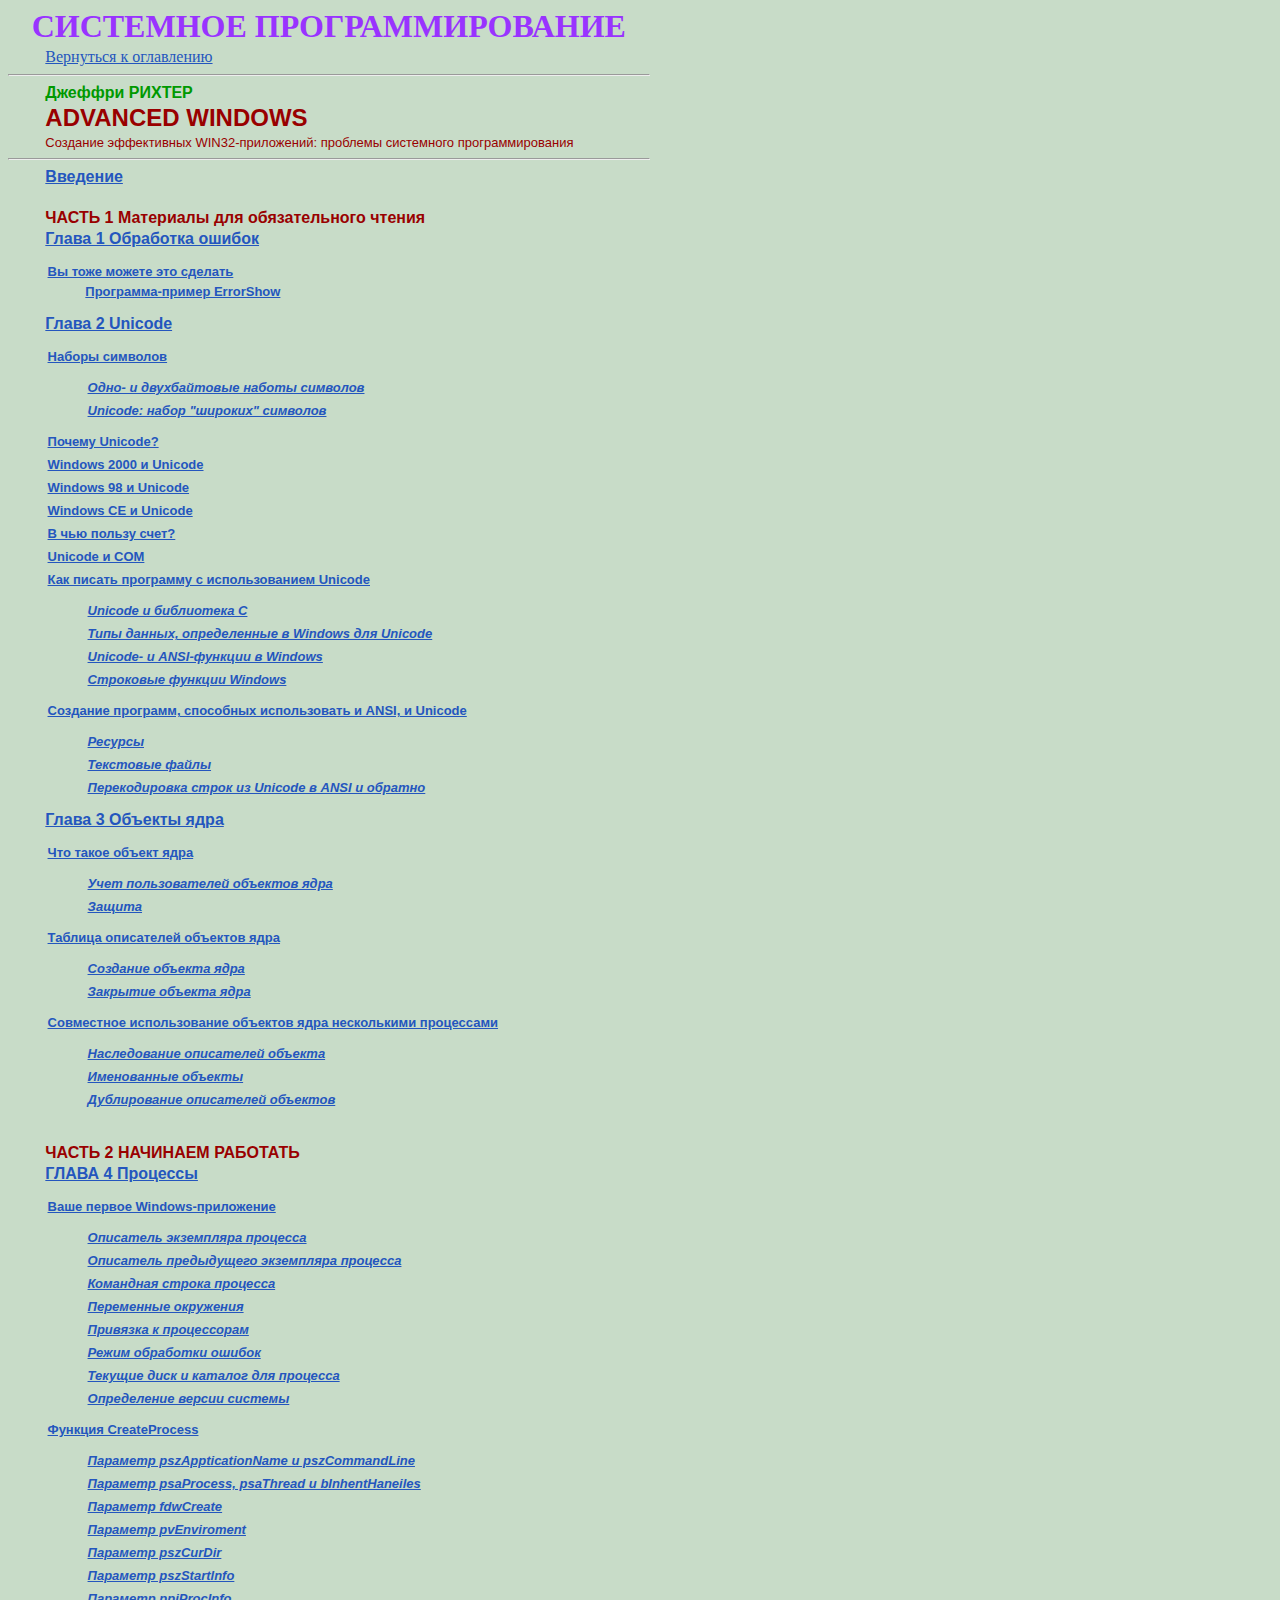
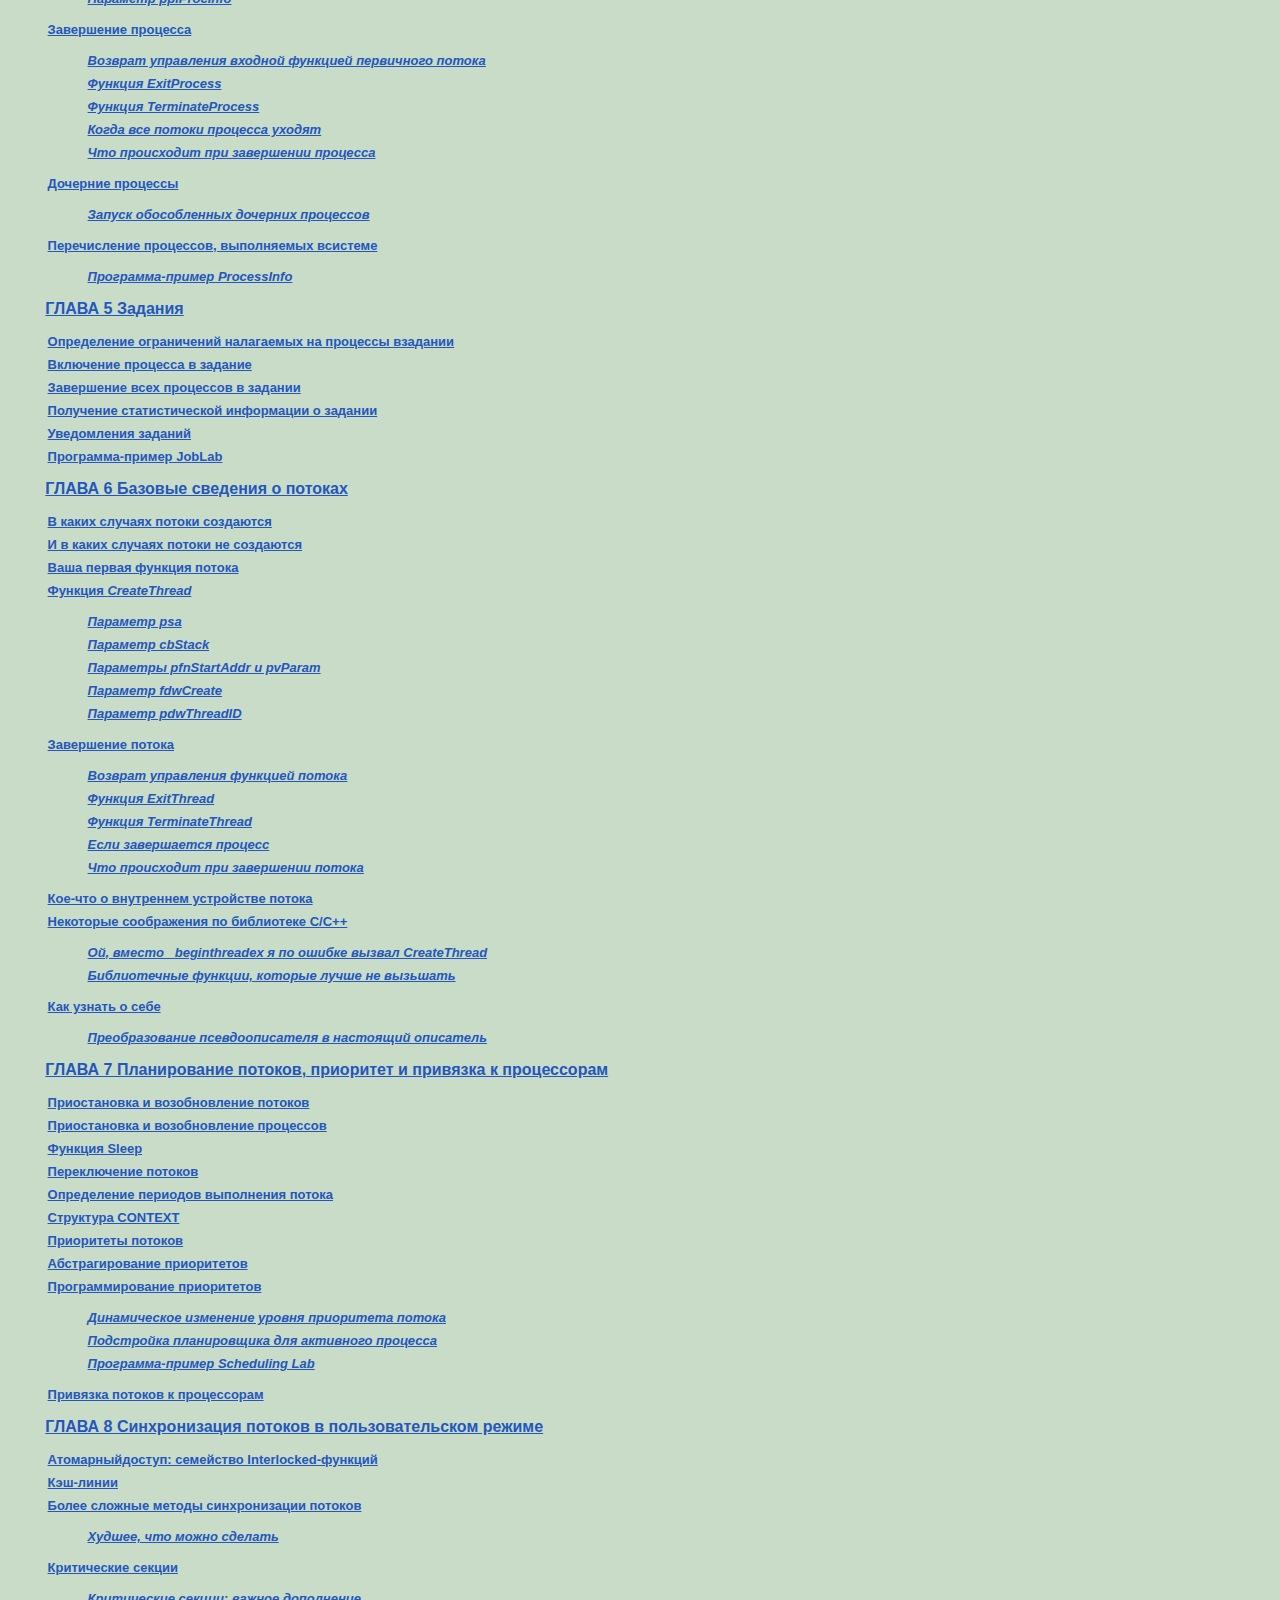
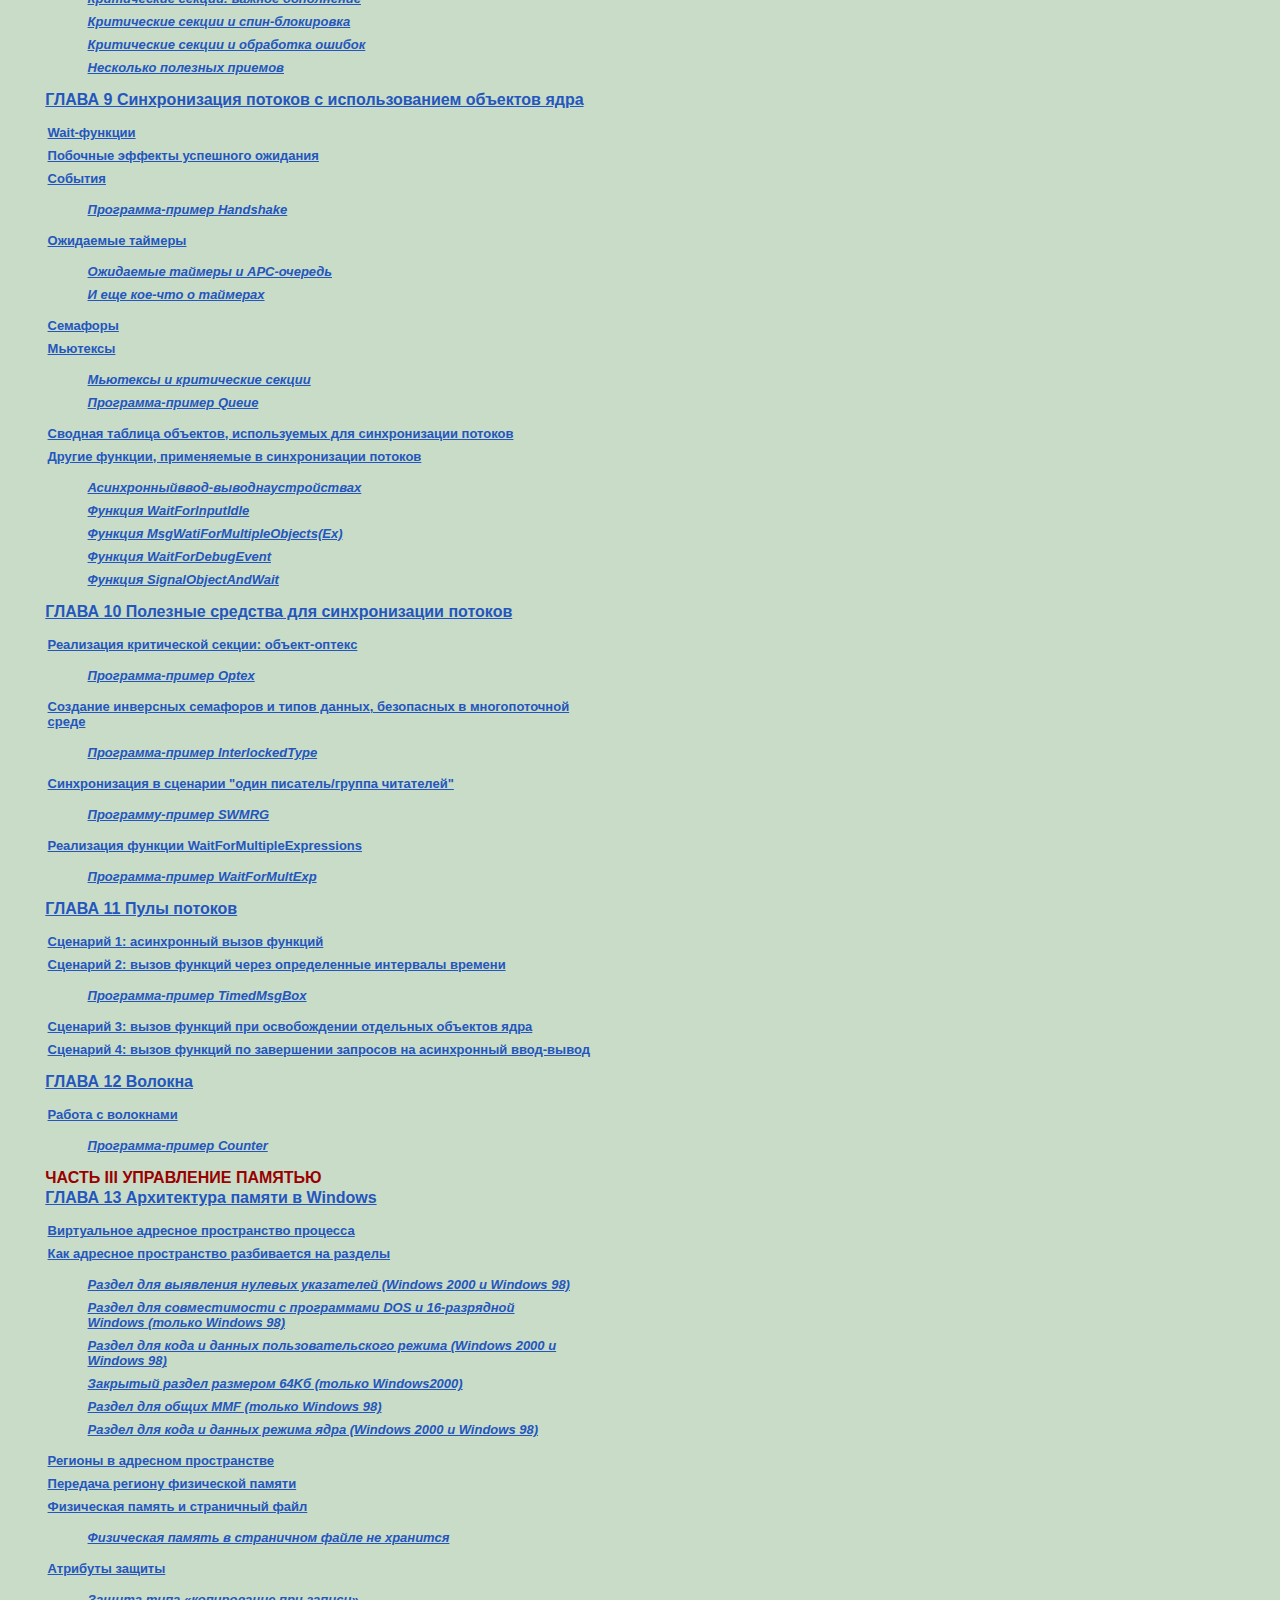
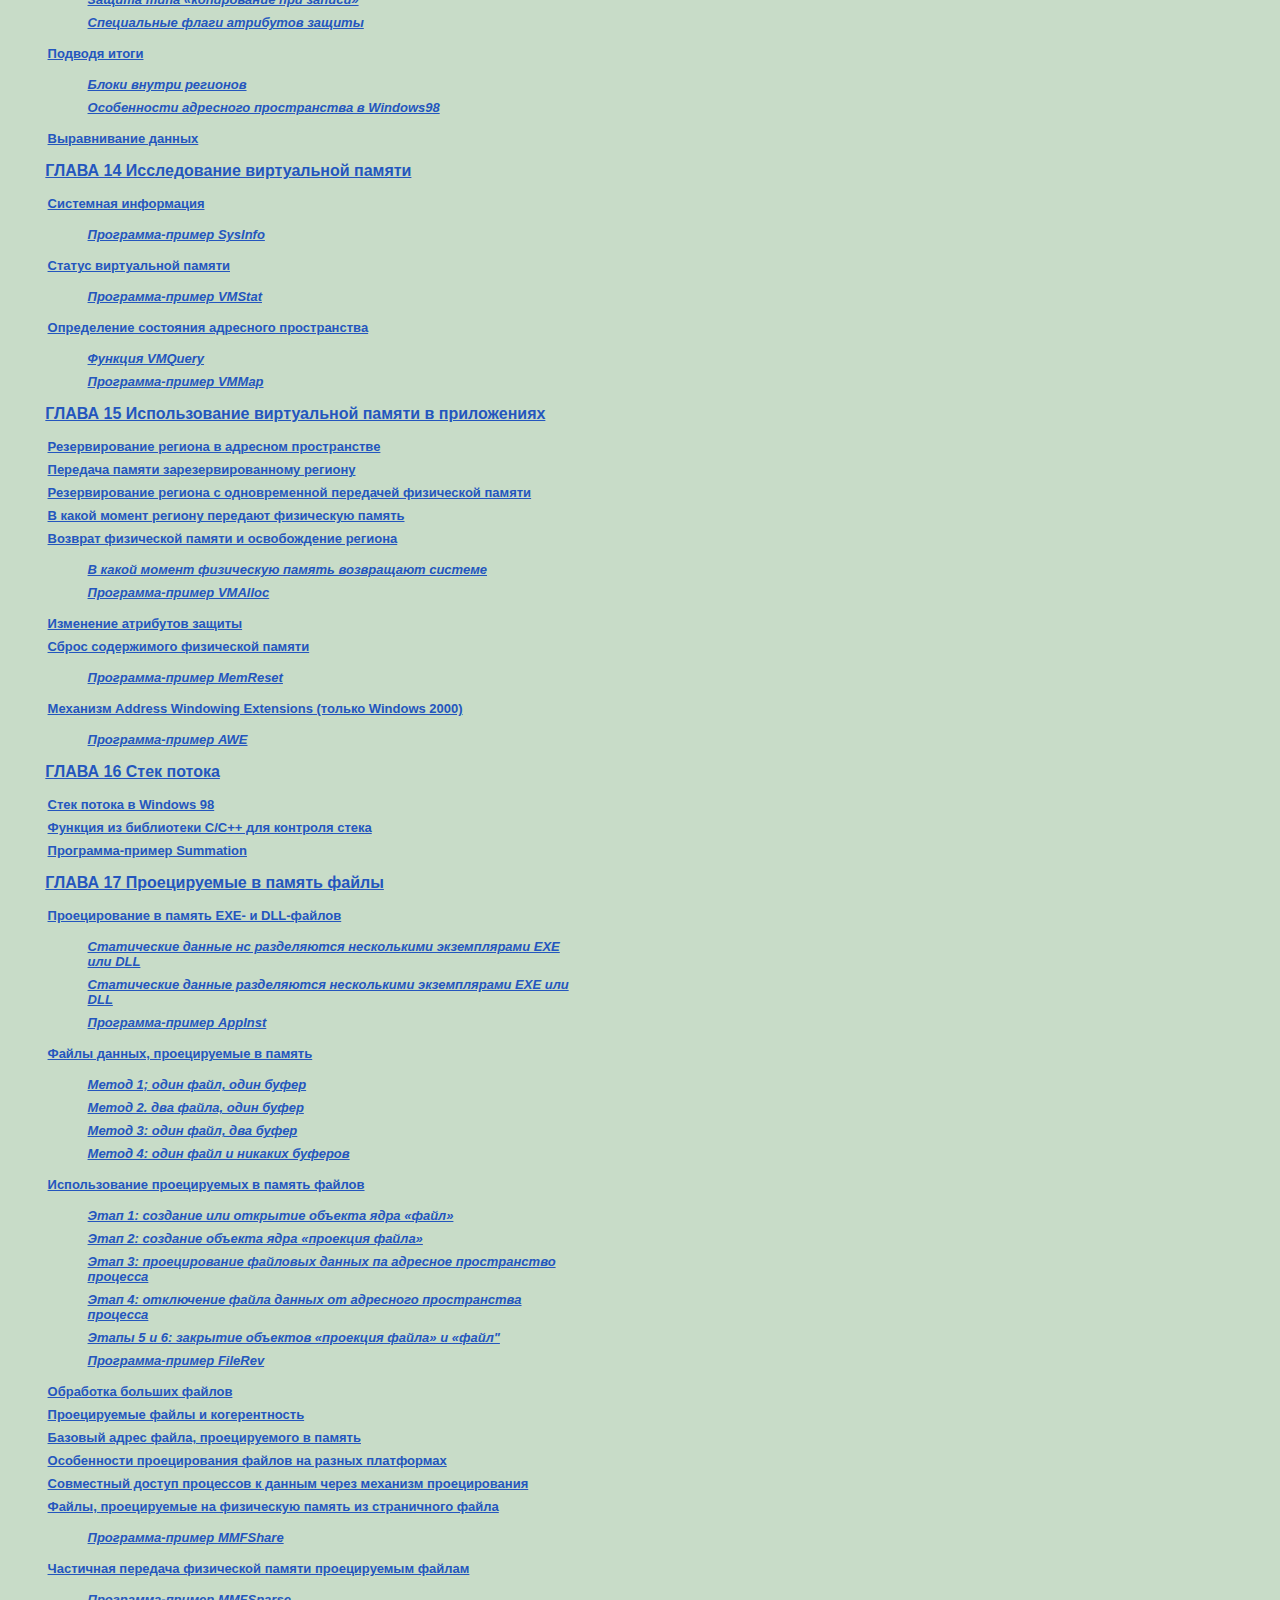
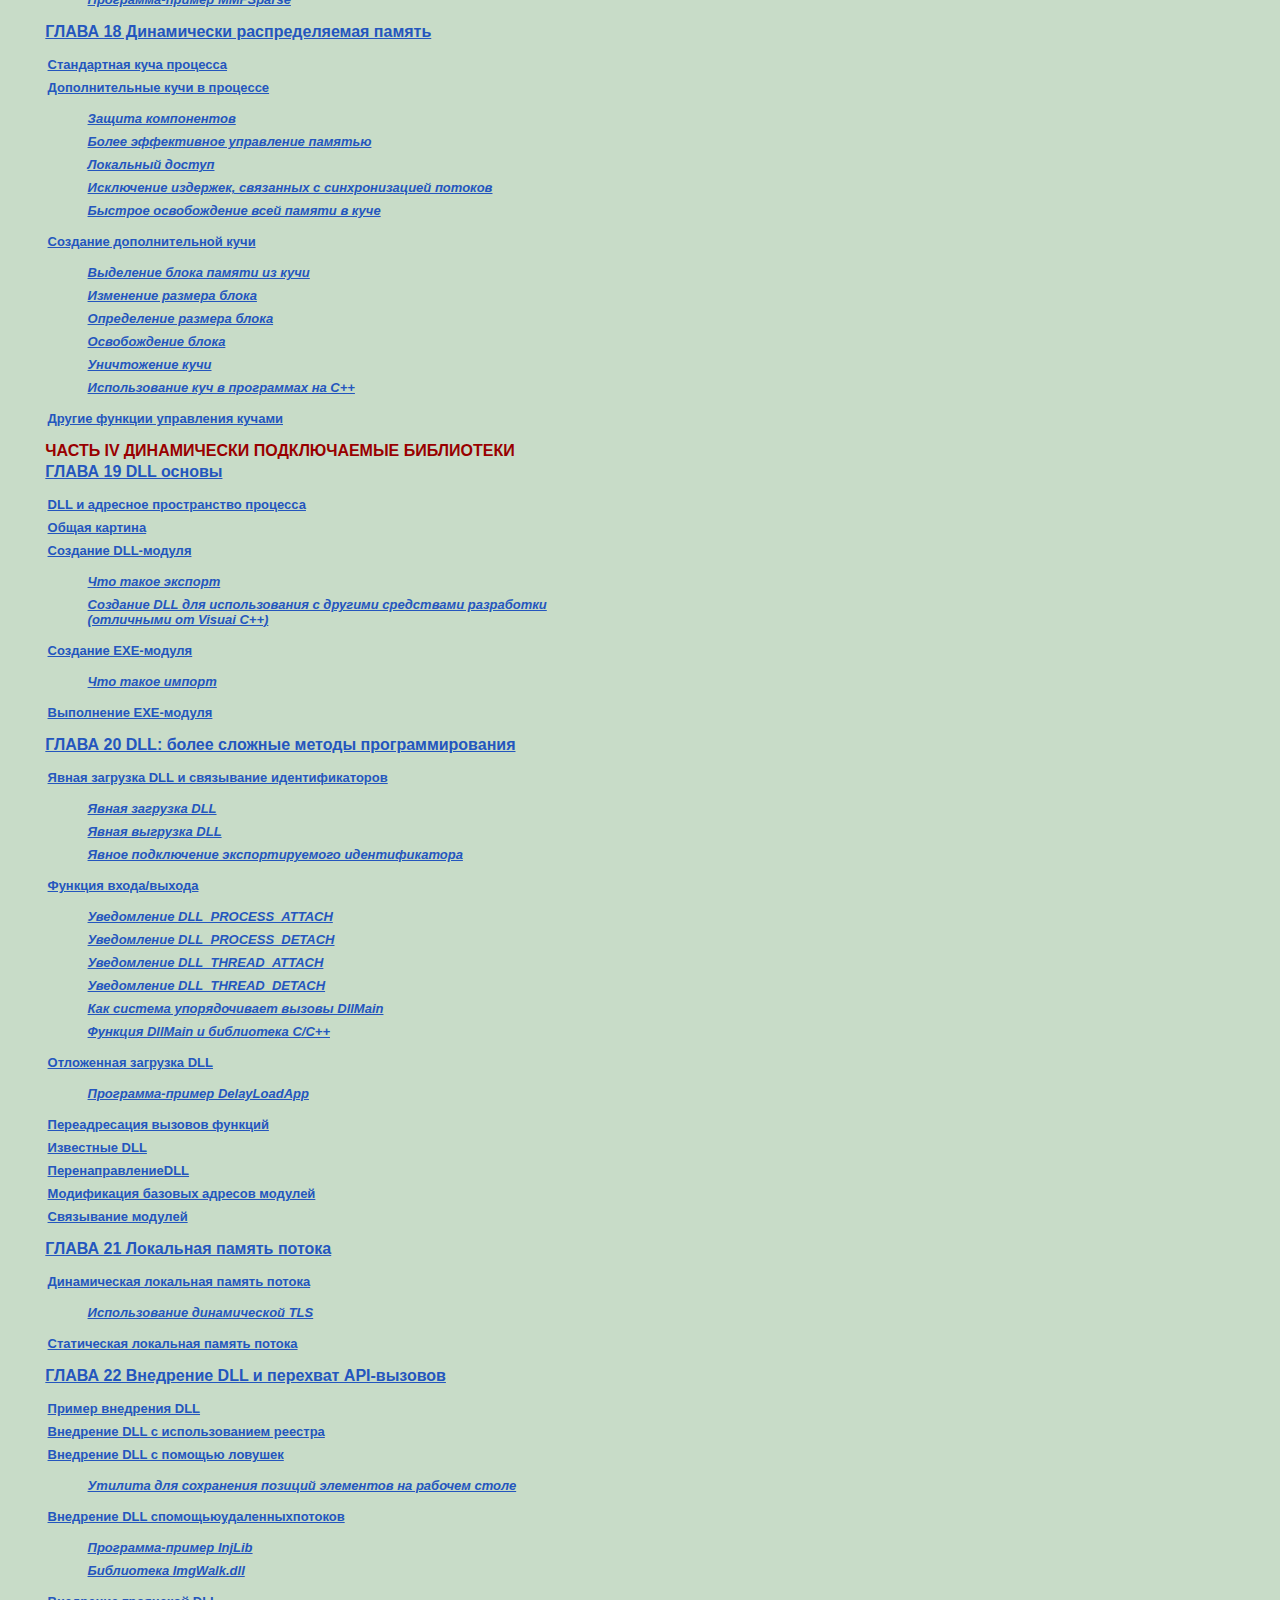
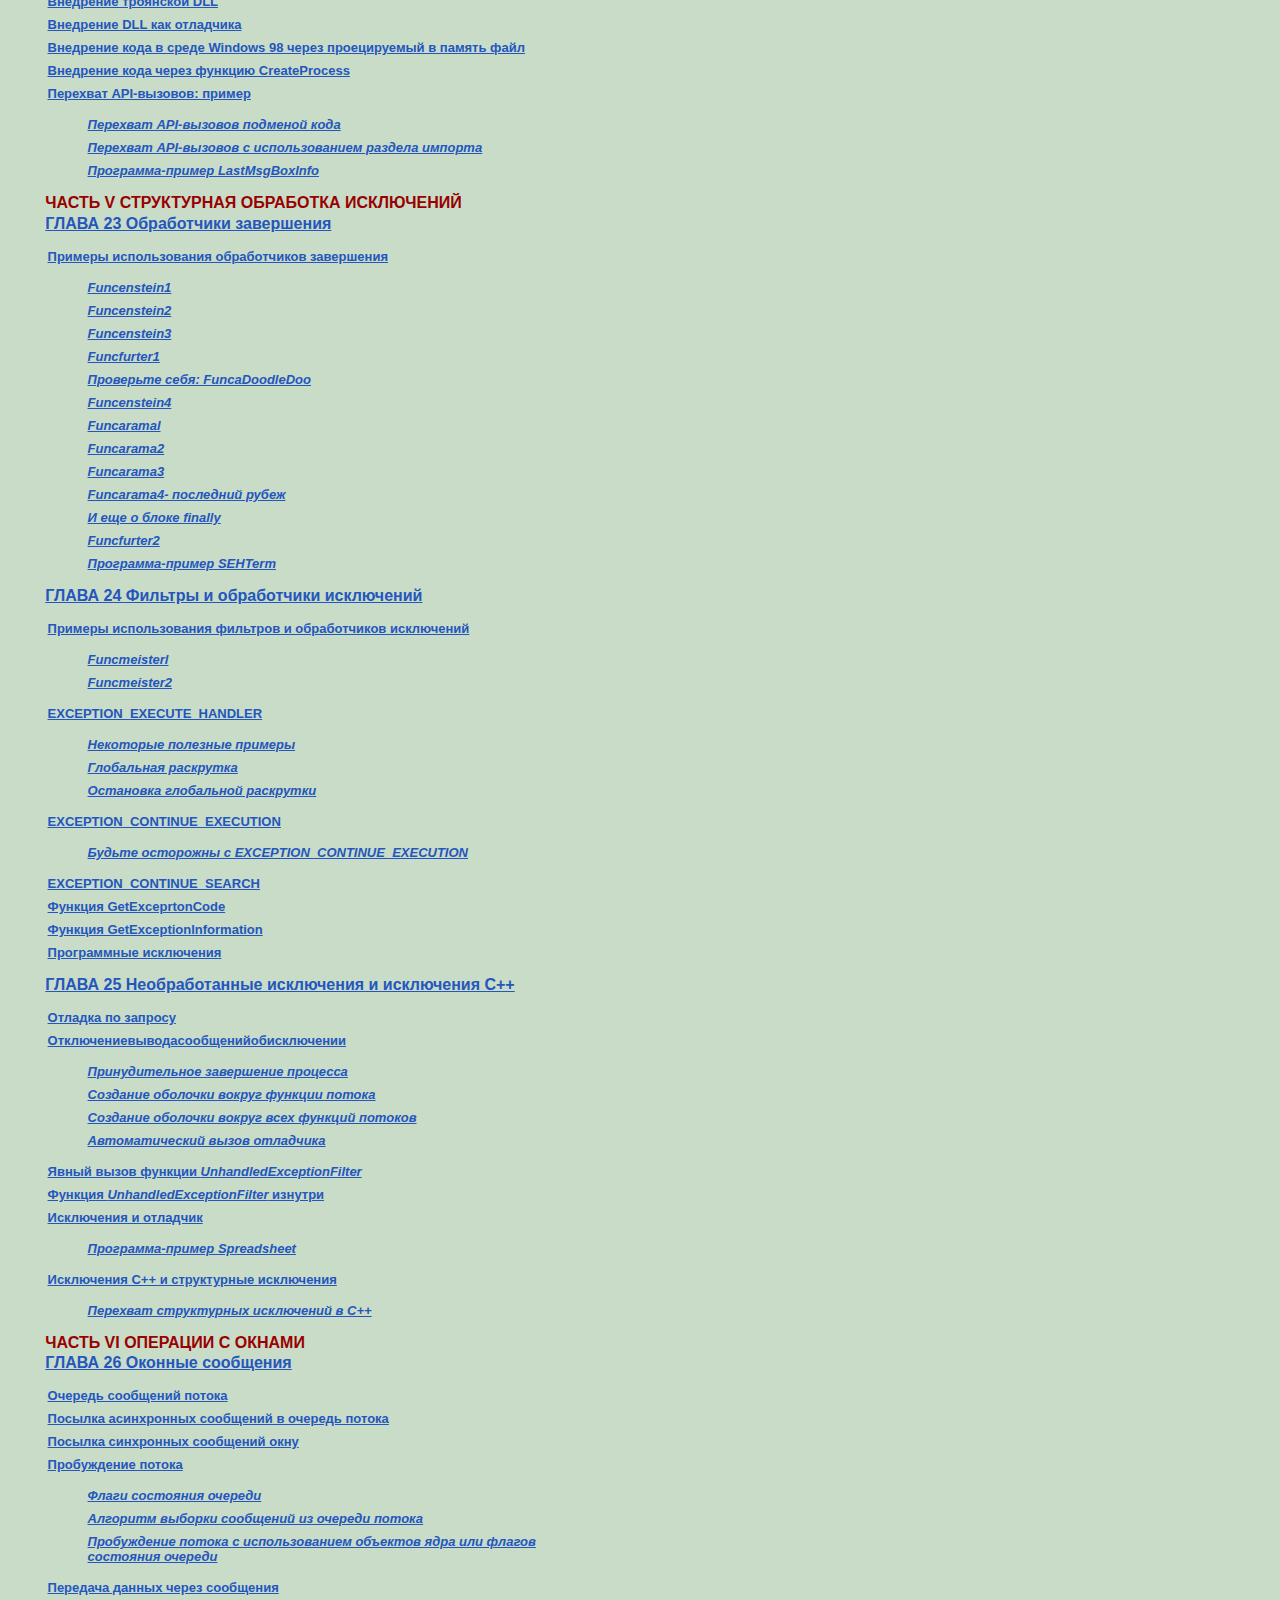
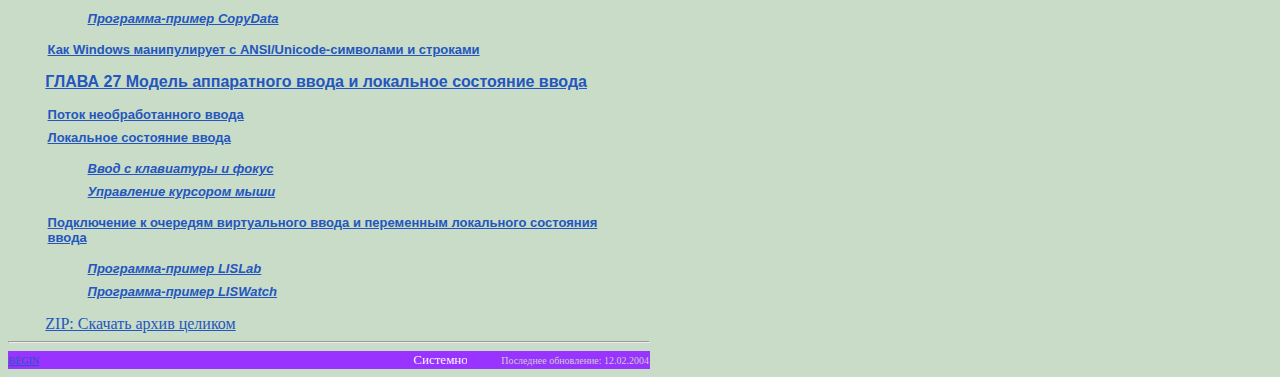
<file: sysprog/richter/index.htm>
<HTML><HEAD>
<TITLE>Системное программирование</TITLE>
<META http-equiv=Content-Type content="text/html; charset=utf-8">
<link rel="stylesheet" type="text/css" href="styles.css">
<SCRIPT src="engine.js" LANGUAGE="JavaScript" type="text/javascript"></SCRIPT>
<base target="_self">
<BODY>

<script language="JavaScript">docopen();</script>

<P><FONT face="Arial, Helvetica, sans-serif"><B><FONT color=#009900>Джеффри РИХТЕР</FONT></B></FONT></P>
<P><FONT size=5><B><FONT face="Arial, Helvetica, sans-serif" color=#990000>ADVANCED WINDOWS</FONT></B> </FONT></P>

<!--
<P><FONT face="Arial, Helvetica, sans-serif" color=#990000 size=2>Создание эффективных WIN32-приложений с учетом специфики 64-разрядной версии Windows</FONT></P>
-->


<P><FONT face="Arial, Helvetica, sans-serif" color=#990000 size=2>Создание эффективных WIN32-приложений: проблемы системного программирования</FONT></P>
<HR>

<!--
<P><FONT size=1><B><FONT face="Arial, Helvetica, sans-serif" color=#0000ff><A href="bb.htm">Выходные данные</A></FONT></B></FONT></P>
-->
<P><B><FONT face="Arial, Helvetica, sans-serif" color=#0000ff size=3><A href="intro.htm">Введение</A></FONT></B></P>
<BR>

<P><B><FONT face="Arial, Helvetica, sans-serif" color=#990000 size=3>ЧАСТЬ 1 Материалы для обязательного чтения</FONT></B></P>
<P><B><FONT face="Arial, Helvetica, sans-serif" color=#0000ff size=3><A href="head01.htm#head1">Глава 1 Обработка ошибок</A></FONT></B></P>
<BLOCKQUOTE>
  <H2><B><FONT face="Arial, Helvetica, sans-serif" color=#0000ff size=2><A href="head01.htm#head1top1">Вы тоже можете это сделать</A></FONT></B></H2>
  <P><B><FONT face="Arial, Helvetica, sans-serif" color=#0000ff size=2><A href="head01.htm#head1top2">Программа-пример ErrorShow</A></FONT></B></P>
</BLOCKQUOTE>
<P><B><FONT face="Arial, Helvetica, sans-serif" color=#0000ff size=3><A href="head02.htm#head2">Глава 2 Unicode</A></FONT></B></P>
<BLOCKQUOTE>
  <H2><B><FONT face="Arial, Helvetica, sans-serif" color=#0000ff size=2><A href="head02.htm#head2top1">Наборы символов</A></FONT></B></H2>
  <BLOCKQUOTE>
    <H2><I><FONT face="Arial, Helvetica, sans-serif" color=#0000ff size=2><A href="head02.htm#head2top1p1">Одно- и двухбайтовые наботы символов</A></FONT></I></H2>
    <H2><I><FONT face="Arial, Helvetica, sans-serif" color=#0000ff size=2><A href="head02.htm#head2top1p2">Unicode: набор "широких" символов</A></FONT></I></H2></BLOCKQUOTE>
    <H2><FONT face="Arial, Helvetica, sans-serif" color=#0000ff size=2><B><A href="head02.htm#head2top2">Почему Unicode?</A></B></FONT></H2>
    <H2><FONT face="Arial, Helvetica, sans-serif" color=#0000ff size=2><B><A href="head02.htm#head2top3">Windows 2000 и Unicode</A></B></FONT></H2>
    <H2><FONT face="Arial, Helvetica, sans-serif" color=#0000ff size=2><B><A href="head02.htm#head2top4">Windows 98 и Unicode</A></B></FONT></H2>
    <H2><FONT face="Arial, Helvetica, sans-serif" color=#0000ff size=2><B><A href="head02.htm#head2top5">Windows CE и Unicode</A></B></FONT></H2>
    <H2><FONT face="Arial, Helvetica, sans-serif" color=#0000ff size=2><B><A href="head02.htm#head2top6">В чью пользу счет?</A></B></FONT></H2>
    <H2><FONT face="Arial, Helvetica, sans-serif" color=#0000ff size=2><B><A href="head02.htm#head2top7">Unicode и COM</A></B></FONT></H2>
    <H2><FONT face="Arial, Helvetica, sans-serif" color=#0000ff size=2><B><A href="head02.htm#head2top8">Как писать программу с использованием Unicode</A></B></FONT></H2>
  <BLOCKQUOTE>
    <H2><I><FONT face="Arial, Helvetica, sans-serif" color=#0000ff size=2><A href="head02.htm#head2top8p1">Unicode и библиотека С</A></FONT></I></H2>
    <H2><I><FONT face="Arial, Helvetica, sans-serif" color=#0000ff size=2><A href="head02.htm#head2top8p2">Типы данных, определенные в Windows для Unicode</A></FONT></I></H2>
    <H2><I><FONT face="Arial, Helvetica, sans-serif" color=#0000ff size=2><A href="head02.htm#head2top8p3">Unicode- и ANSI-функции в Windows</A></FONT></I></H2>
    <H2><I><FONT face="Arial, Helvetica, sans-serif" color=#0000ff size=2><A href="head02.htm#head2top8p4">Строковые функции Windows</A></FONT></I></H2></BLOCKQUOTE>
    <H2><B><FONT face="Arial, Helvetica, sans-serif" color=#0000ff size=2><A href="head02.htm#head2top9">Создание программ, способных использовать и ANSI, и Unicode</A></FONT></B></H2>
  <BLOCKQUOTE>
    <H2><I><FONT face="Arial, Helvetica, sans-serif" color=#0000ff size=2><A href="head02.htm#head2top9p1">Ресурсы</A></FONT></I></H2>
    <H2><I><FONT face="Arial, Helvetica, sans-serif" color=#0000ff size=2><A href="head02.htm#head2top9p2">Текстовые файлы</A></FONT></I></H2>
    <H2><I><FONT face="Arial, Helvetica, sans-serif" color=#0000ff size=2><A href="head02.htm#head2top9p3">Перекодировка строк из Unicode в ANSI и обратно</A></FONT></I></H2>
  </BLOCKQUOTE>
  </BLOCKQUOTE>
  <P><B><FONT face="Arial, Helvetica, sans-serif" color=#0000ff size=3><A href="head03.htm#head3">Глава 3 Объекты ядра</A></FONT></B></P>
<BLOCKQUOTE>
  <H2><B><FONT face="Arial, Helvetica, sans-serif" color=#0000ff size=2><A href="head03.htm#head3top1">Что такое объект ядра</A></FONT></B></H2>
  <BLOCKQUOTE>
    <H2><I><FONT face="Arial, Helvetica, sans-serif" color=#0000ff size=2><A href="head03.htm#head3top1p1">Учет пользователей объектов ядра</A></FONT></I></H2>
    <H2><I><FONT face="Arial, Helvetica, sans-serif" color=#0000ff size=2><A href="head03.htm#head3top2">Защита</A></FONT></I></H2></BLOCKQUOTE>
  <H2><B><FONT face="Arial, Helvetica, sans-serif" color=#0000ff size=2><A href="head03.htm#head3top2">Таблица описателей объектов ядра</A></FONT></B></H2>
  <BLOCKQUOTE>
    <H2><I><FONT face="Arial, Helvetica, sans-serif" color=#0000ff size=2><A href="head03.htm#head3top2p1">Создание объекта ядра</A></FONT></I></H2>
    <H2><I><FONT face="Arial, Helvetica, sans-serif" color=#0000ff size=2><A href="head03.htm#head3top2p2">Закрытие объекта ядра</A></FONT></I></H2></BLOCKQUOTE>
  <H2><B><FONT face="Arial, Helvetica, sans-serif" color=#0000ff size=2><A href="head03.htm#head3top3">Совместное использование объектов ядра несколькими процессами</A></FONT></B></H2>
  <BLOCKQUOTE>
    <H2><I><FONT face="Arial, Helvetica, sans-serif" color=#0000ff size=2><A href="head03.htm#head3top3p1">Наследование описателей объекта</A></FONT></I></H2>
    <H2><I><FONT face="Arial, Helvetica, sans-serif" color=#0000ff size=2><A href="head03.htm#head3top3p2">Именованные объекты</A></FONT></I></H2>
    <H2><I><FONT face="Arial, Helvetica, sans-serif" color=#0000ff size=2><A href="head03.htm#head3top3p3">Дублирование описателей объектов</A></FONT></I></H2></BLOCKQUOTE></BLOCKQUOTE>
<P>&nbsp;</P>
<P><B><FONT face="Arial, Helvetica, sans-serif" color=#990000 size=3>ЧАСТЬ 2 НАЧИНАЕМ РАБОТАТЬ</FONT></B><BR></P>
<P><B><FONT face="Arial, Helvetica, sans-serif" color=#0000ff size=3><A href="head04.htm#h1">ГЛАВА 4 Процессы</A><BR></FONT></B></P>
<BLOCKQUOTE>
  <H2><B><FONT face="Arial, Helvetica, sans-serif" color=#0000ff size=2><A href="head04.htm#h1t1">Ваше первое Windows-приложение</A></FONT></B></H2>
  <BLOCKQUOTE>
    <H2><I><FONT face="Arial, Helvetica, sans-serif" color=#0000ff size=2><A href="head04.htm#h1t1p1">Описатель экземпляра процесса</A></FONT></I></H2>
    <H2><I><FONT face="Arial, Helvetica, sans-serif" color=#0000ff size=2><A href="head04.htm#h1t1p2">Описатель предыдущего экземпляра процесса</A></FONT></I></H2>
    <H2><I><FONT face="Arial, Helvetica, sans-serif" color=#0000ff size=2><A href="head04.htm#h1t1p3">Командная строка процесса</A></FONT></I></H2>
    <H2><I><FONT face="Arial, Helvetica, sans-serif" color=#0000ff size=2><A href="head04.htm#h1t1p4">Переменные окружения</A></FONT></I></H2>
    <H2><I><FONT face="Arial, Helvetica, sans-serif" color=#0000ff size=2><A href="head04.htm#h1t1p5">Привязка к процессорам</A></FONT></I></H2>
    <H2><I><FONT face="Arial, Helvetica, sans-serif" color=#0000ff size=2><A href="head04.htm#h1t1p6">Режим обработки ошибок</A></FONT></I></H2>
    <H2><I><FONT face="Arial, Helvetica, sans-serif" color=#0000ff size=2><A href="head04.htm#h1t1p7">Текущие диск и каталог для процесса</A></FONT></I></H2>
    <H2><I><FONT face="Arial, Helvetica, sans-serif" color=#0000ff size=2><A href="head04.htm#h1t1p8">Определение версии системы</A></FONT></I></H2></BLOCKQUOTE>
  <H2><B><FONT face="Arial, Helvetica, sans-serif" color=#0000ff size=2><A href="head04.htm#h1t2">Функция CreateProcess</A></FONT></B></H2>
  <BLOCKQUOTE>
    <H2><I><FONT face="Arial, Helvetica, sans-serif" color=#0000ff size=2><A href="head04.htm#h1t2p1">Параметр pszAppticationName и pszCommandLine</A></FONT></I></H2>
    <H2><I><FONT face="Arial, Helvetica, sans-serif" color=#0000ff size=2><A href="head04.htm#h1t2p2">Параметр psaProcess, psaThread и bInhentHaneiles</A></FONT></I></H2>
    <H2><I><FONT face="Arial, Helvetica, sans-serif" color=#0000ff size=2><A href="head04.htm#h1t2p3">Параметр fdwCreate</A></FONT></I></H2>
    <H2><I><FONT face="Arial, Helvetica, sans-serif" color=#0000ff size=2><A href="head04.htm#h1t2p4">Параметр pvEnviroment</A></FONT></I></H2>
    <H2><I><FONT face="Arial, Helvetica, sans-serif" color=#0000ff size=2><A href="head04.htm#h1t2p5">Параметр pszCurDir</A></FONT></I></H2>
    <H2><I><FONT face="Arial, Helvetica, sans-serif" color=#0000ff size=2><A href="head04.htm#h1t2p7">Параметр pszStartlnfo</A></FONT></I></H2>
    <H2><I><FONT face="Arial, Helvetica, sans-serif" color=#0000ff size=2><A href="head04.htm#h1t2p8">Пapaметр ppiProcInfo</A></FONT></I></H2></BLOCKQUOTE>
  <H2><B><FONT face="Arial, Helvetica, sans-serif" color=#0000ff size=2><A href="head04.htm#h1t3">Завершение процесса</A></FONT></B></H2>
  <BLOCKQUOTE>
    <H2><I><FONT face="Arial, Helvetica, sans-serif" color=#0000ff size=2><A href="head04.htm#h1t3p1">Возврат управления входной функцией первичного потока</A></FONT></I></H2>
    <H2><I><FONT face="Arial, Helvetica, sans-serif" color=#0000ff size=2><A href="head04.htm#h1t3p2">Функция ExitProcess</A></FONT></I></H2>
    <H2><I><FONT face="Arial, Helvetica, sans-serif" color=#0000ff size=2><A href="head04.htm#h1t3p3">Функция TerminateProcess</A></FONT></I></H2>
    <H2><I><FONT face="Arial, Helvetica, sans-serif" color=#0000ff size=2><A href="head04.htm#h1t3p4">Когда все потоки процесса уходят</A></FONT></I></H2>
    <H2><I><FONT face="Arial, Helvetica, sans-serif" color=#0000ff size=2><A href="head04.htm#h1t3p5">Что происходит при завершении процесса</A></FONT></I></H2></BLOCKQUOTE>
  <H2><B><FONT face="Arial, Helvetica, sans-serif" color=#0000ff size=2><A href="head04.htm#h1t4">Дочерние процессы</A></FONT></B></H2>
  <BLOCKQUOTE>
    <H2><I><FONT face="Arial, Helvetica, sans-serif" color=#0000ff size=2><A href="head04.htm#h1t4p1">Запуск обособленных дочерних процессов</A></FONT></I></H2></BLOCKQUOTE>
  <H2><B><FONT face="Arial, Helvetica, sans-serif" color=#0000ff size=2><A href="head04.htm#h1t5">Перечисление процессов, выполняемых всистеме</A></FONT></B></H2>
  <BLOCKQUOTE>
    <H2><I><FONT face="Arial, Helvetica, sans-serif" color=#0000ff size=2><A href="head04.htm#h1t5p1">Программа-пример ProcessInfo</A></FONT></I></H2></BLOCKQUOTE></BLOCKQUOTE>
<P><B><FONT face="Arial, Helvetica, sans-serif" color=#0000ff size=3><A href="head05.htm#h5">ГЛАВА 5 Задания</A></FONT></B></P>
<BLOCKQUOTE>
  <H2><B><FONT face="Arial, Helvetica, sans-serif" color=#0000ff size=2><A href="head05.htm#h5t1">Определение ограничений налагаемых на процессы взадании</A></FONT></B></H2>
  <H2><B><FONT face="Arial, Helvetica, sans-serif" color=#0000ff size=2><A href="head05.htm#h5t2">Включение процесса в задание</A></FONT></B></H2>
  <H2><B><FONT face="Arial, Helvetica, sans-serif" color=#0000ff size=2><A href="head05.htm#h5t3">Завершение всех процессов в задании</A></FONT></B></H2>
  <H2><B><FONT face="Arial, Helvetica, sans-serif" color=#0000ff size=2><A href="head05.htm#h5t4">Получение статистической информации о задании</A></FONT></B></H2>
  <H2><B><FONT face="Arial, Helvetica, sans-serif" color=#0000ff size=2><A href="head05.htm#h5t5">Уведомления заданий</A></FONT></B></H2>
  <H2><B><FONT face="Arial, Helvetica, sans-serif" color=#0000ff size=2><A href="head05.htm#h5t6">Программа-пример JobLab</A></FONT></B></H2></BLOCKQUOTE>
<P><B><FONT face="Arial, Helvetica, sans-serif" color=#0000ff size=3><A href="head06.htm#h6">ГЛАВА 6 Базовые сведения о потоках</A></FONT></B></P>
<BLOCKQUOTE>
  <H2><B><FONT face="Arial, Helvetica, sans-serif" color=#0000ff size=2><A href="head06.htm#h6t1">В каких случаях потоки создаются</A></FONT></B></H2>
  <H2><B><FONT face="Arial, Helvetica, sans-serif" color=#0000ff size=2><A href="head06.htm#h6t2">И в каких случаях потоки не создаются</A></FONT></B></H2>
  <H2><B><FONT face="Arial, Helvetica, sans-serif" color=#0000ff size=2><A href="head06.htm#h6t3">Ваша первая функция потока</A></FONT></B></H2>
  <H2><B><FONT face="Arial, Helvetica, sans-serif" color=#0000ff size=2><A href="head06.htm#h6t4">Функция <I>СrеаtеThread</I></A></FONT></B></H2>
  <BLOCKQUOTE>
    <H2><I><FONT face="Arial, Helvetica, sans-serif" color=#0000ff size=2><A href="head06.htm#h6t4p1">Параметр psa</A></FONT></I></H2>
    <H2><I><FONT face="Arial, Helvetica, sans-serif" color=#0000ff size=2><A href="head06.htm#h6t4p2">Параметр cbStack</A></FONT></I></H2>
    <H2><I><FONT face="Arial, Helvetica, sans-serif" color=#0000ff size=2><A href="head06.htm#h6t4p3">Параметры pfnStartAddr и pvParam</A></FONT></I></H2>
    <H2><I><FONT face="Arial, Helvetica, sans-serif" color=#0000ff size=2><A href="head06.htm#h6t4p4">Параметр fdwCreate</A></FONT></I></H2>
    <H2><I><FONT face="Arial, Helvetica, sans-serif" color=#0000ff size=2><A href="head06.htm#h6t4p5">Параметр pdwThreadID</A></FONT></I></H2></BLOCKQUOTE>
  <H2><B><FONT face="Arial, Helvetica, sans-serif" color=#0000ff size=2><A href="head06.htm#h6t5">Завершение потока</A></FONT></B></H2>
  <BLOCKQUOTE>
    <H2><I><FONT face="Arial, Helvetica, sans-serif" color=#0000ff size=2><A href="head06.htm#h6t5p1">Возврат управления функцией потока</A></FONT></I></H2>
    <H2><I><FONT face="Arial, Helvetica, sans-serif" color=#0000ff size=2><A href="head06.htm#h6t5p2">Функция ExitThread</A></FONT></I></H2>
    <H2><I><FONT face="Arial, Helvetica, sans-serif" color=#0000ff size=2><A href="head06.htm#h6t5p3">Функция TerminateThread</A></FONT></I></H2>
    <H2><I><FONT face="Arial, Helvetica, sans-serif" color=#0000ff size=2><A href="head06.htm#h6t5p4">Если завершается процесс</A></FONT></I></H2>
    <H2><I><FONT face="Arial, Helvetica, sans-serif" color=#0000ff size=2><A href="head06.htm#h6t5p5">Что происходит при завершении потока</A></FONT></I></H2></BLOCKQUOTE>
  <H2><B><FONT face="Arial, Helvetica, sans-serif" color=#0000ff size=2><A href="head06.htm#h6t6">Кое-что о внутреннем устройстве потока</A></FONT></B></H2>
  <H2><B><FONT face="Arial, Helvetica, sans-serif" color=#0000ff size=2><A href="head06.htm#h6t7">Некоторые соображения по библиотеке С/С++</A></FONT></B></H2>
  <BLOCKQUOTE>
    <H2><I><FONT face="Arial, Helvetica, sans-serif" color=#0000ff size=2><A href="head06.htm#h6t7p1">Ой, вместо _beginthreadex я по ошибке вызвал CreateThread</A></FONT></I></H2>
    <H2><I><FONT face="Arial, Helvetica, sans-serif" color=#0000ff size=2><A href="head06.htm#h6t7p2">Библиотечные функции, которые лучше не вызьшать</A></FONT></I></H2></BLOCKQUOTE>
  <H2><B><FONT face="Arial, Helvetica, sans-serif" color=#0000ff size=2><A href="head06.htm#h6t8">Как узнать о себе</A></FONT></B></H2>
  <BLOCKQUOTE>
    <H2><I><FONT face="Arial, Helvetica, sans-serif" color=#0000ff size=2><A href="head06.htm#h6t8p1">Преобразование псевдоописателя в настоящий описатель</A></FONT></I></H2>
</BLOCKQUOTE></BLOCKQUOTE>
<P><B><FONT face="Arial, Helvetica, sans-serif" color=#0000ff size=3><A href="head07.htm#h1">ГЛАВА 7 Планирование потоков, приоритет и привязка к процессорам</A></FONT></B></P>
<BLOCKQUOTE>
  <H2><B><FONT face="Arial, Helvetica, sans-serif" color=#0000ff size=2><A href="head07.htm#h1t1">Приостановка и возобновление потоков</A></FONT></B></H2>
  <H2><B><FONT face="Arial, Helvetica, sans-serif" color=#0000ff size=2><A href="head07.htm#h1t2">Приостановка и возобновление процессов</A></FONT></B></H2>
  <H2><B><FONT face="Arial, Helvetica, sans-serif" color=#0000ff size=2><A href="head07.htm#h1t3">Функция Sleep</A></FONT></B></H2>
  <H2><B><FONT face="Arial, Helvetica, sans-serif" color=#0000ff size=2><A href="head07.htm#h1t4">Переключение потоков</A></FONT></B></H2>
  <H2><B><FONT face="Arial, Helvetica, sans-serif" color=#0000ff size=2><A href="head07.htm#h1t5">Определение периодов выполнения потока</A></FONT></B></H2>
  <H2><B><FONT face="Arial, Helvetica, sans-serif" color=#0000ff size=2><A href="head07.htm#h7t6">Структура CONTEXT</A></FONT></B></H2>
  <H2><B><FONT face="Arial, Helvetica, sans-serif" color=#0000ff size=2><A href="head07.htm#h7t7">Приоритеты потоков</A></FONT></B></H2>
  <H2><B><FONT face="Arial, Helvetica, sans-serif" color=#0000ff size=2><A href="head07.htm#h7t8">Абстрагирование приоритетов</A></FONT></B></H2>
  <H2><B><FONT face="Arial, Helvetica, sans-serif" color=#0000ff size=2><A href="head07.htm#h7t9">Программирование приоритетов</A></FONT></B></H2>
  <BLOCKQUOTE>
    <H2><I><FONT face="Arial, Helvetica, sans-serif" color=#0000ff size=2><A href="head07.htm#h7t9p1">Динамическое изменение уровня приоритета потока</A></FONT></I></H2>
    <H2><I><FONT face="Arial, Helvetica, sans-serif" color=#0000ff size=2><A href="head07.htm#h7t9p2">Подстройка планировщика для активного процесса</A></FONT></I></H2>
    <H2><I><FONT face="Arial, Helvetica, sans-serif" color=#0000ff size=2><A href="head07.htm#h7t9p3">Программа-пример Scheduling Lab</A></FONT></I></H2></BLOCKQUOTE>
  <H2><B><FONT face="Arial, Helvetica, sans-serif" color=#0000ff size=2><A href="head07.htm#h7t10">Привязка потоков к процессорам</A></FONT></B></H2></BLOCKQUOTE>
<P><B><FONT face="Arial, Helvetica, sans-serif" color=#0000ff size=3><A href="head08.htm#h8">ГЛАВА 8 Синхронизация потоков в пользовательском режиме</A></FONT></B></P>
<BLOCKQUOTE>
  <H2><B><FONT face="Arial, Helvetica, sans-serif" color=#0000ff size=2><A href="head08.htm#h8t1">Атомарныйдоступ: семейство Interlocked-функций</A></FONT></B></H2>
  <H2><B><FONT face="Arial, Helvetica, sans-serif" color=#0000ff size=2><A href="head08.htm#h8t2">Кэш-линии</A></FONT></B></H2>
  <H2><B><FONT face="Arial, Helvetica, sans-serif" color=#0000ff size=2><A href="head08.htm#h8t3">Более сложные методы синхронизации потоков</A></FONT></B></H2>
  <BLOCKQUOTE>
    <H2><I><FONT face="Arial, Helvetica, sans-serif" color=#0000ff size=2><A href="head08.htm#h8t3p1">Худшее, что можно сделать</A></FONT></I></H2></BLOCKQUOTE>
  <H2><B><FONT face="Arial, Helvetica, sans-serif" color=#0000ff size=2><A href="head08.htm#h8t4">Критические секции</A></FONT></B></H2>
  <BLOCKQUOTE>
    <H2><I><FONT face="Arial, Helvetica, sans-serif" color=#0000ff size=2><A href="head08.htm#h8t4p1">Критические секции: важное дополнение</A></FONT></I></H2>
    <H2><I><FONT face="Arial, Helvetica, sans-serif" color=#0000ff size=2><A href="head08.htm#h8t4p2">Критические секции и спин-блокировка</A></FONT></I></H2>
    <H2><I><FONT face="Arial, Helvetica, sans-serif" color=#0000ff size=2><A href="head08.htm#h8t4p3">Критические секции и обработка ошибок</A></FONT></I></H2>
    <H2><I><FONT face="Arial, Helvetica, sans-serif" color=#0000ff size=2><A href="head08.htm#h8t4p4">Несколько полезных приемов</A></FONT></I></H2></BLOCKQUOTE></BLOCKQUOTE>
<P><B><FONT face="Arial, Helvetica, sans-serif" color=#0000ff size=3><A href="head09.htm#h9">ГЛАВА 9 Синхронизация потоков с использованием объектов ядра</A></FONT></B></P>
<BLOCKQUOTE>
  <H2><B><FONT face="Arial, Helvetica, sans-serif" color=#0000ff size=2><A href="head09.htm#h9t1">Wait-функции</A></FONT></B></H2>
  <H2><B><FONT face="Arial, Helvetica, sans-serif" color=#0000ff size=2><A href="head09.htm#h9t2">Побочные эффекты успешного ожидания</A></FONT></B></H2>
  <H2><B><FONT face="Arial, Helvetica, sans-serif" color=#0000ff size=2><A href="head09.htm#h9t3">События</A></FONT></B></H2>
  <BLOCKQUOTE>
    <H2><I><FONT face="Arial, Helvetica, sans-serif" color=#0000ff size=2><A href="head09.htm#h9t3p1">Программа-пример Handshake</A></FONT></I></H2></BLOCKQUOTE>
  <H2><B><FONT face="Arial, Helvetica, sans-serif" color=#0000ff size=2><A href="head09.htm#h9t4">Ожидаемые таймеры</A></FONT></B></H2>
  <BLOCKQUOTE>
    <H2><I><FONT face="Arial, Helvetica, sans-serif" color=#0000ff size=2><A href="head09.htm#h9t4p1">Ожидаемые таймеры и АРС-очередь</A></FONT></I></H2>
    <H2><I><FONT face="Arial, Helvetica, sans-serif" color=#0000ff size=2><A href="head09.htm#h9t4p2">И еще кое-что о таймерах</A></FONT></I></H2>
</BLOCKQUOTE>
  <H2><B><FONT face="Arial, Helvetica, sans-serif" color=#0000ff size=2><A href="head09.htm#h9t5">Семафоры</A></FONT></B></H2>
  <H2><B><FONT face="Arial, Helvetica, sans-serif" color=#0000ff size=2><A href="head09.htm#h9t6">Мьютексы</A></FONT></B></H2>
  <BLOCKQUOTE>
    <H2><I><FONT face="Arial, Helvetica, sans-serif" color=#0000ff size=2><A href="head09.htm#h9t6p1">Мьютексы и критические секции</A></FONT></I></H2>
    <H2><I><FONT face="Arial, Helvetica, sans-serif" color=#0000ff size=2><A href="head09.htm#h9t6p2">Программа-пример Queue </A></FONT></I></H2></BLOCKQUOTE>
  <H2><B><FONT face="Arial, Helvetica, sans-serif" color=#0000ff size=2><A href="head09.htm#h9t7">Сводная таблица объектов, используемых для синхронизации потоков</A></FONT></B></H2>
  <H2><B><FONT face="Arial, Helvetica, sans-serif" color=#0000ff size=2><A href="head09.htm#h9t8">Другие функции, применяемые в синхронизации потоков</A></FONT></B></H2>
  <BLOCKQUOTE>
    <H2><I><FONT face="Arial, Helvetica, sans-serif" color=#0000ff size=2><A href="head09.htm#h9t8p1">Асинхронныйввод-выводнаустройствах</A></FONT></I></H2>
    <H2><I><FONT face="Arial, Helvetica, sans-serif" color=#0000ff size=2><A href="head09.htm#h9t8p2">Функция WaitForlnputIdle</A></FONT></I></H2>
    <H2><I><FONT face="Arial, Helvetica, sans-serif" color=#0000ff size=2><A href="head09.htm#h9t8p3">Функция MsgWatiForMultipleObjects(Ex)</A></FONT></I></H2>
    <H2><I><FONT face="Arial, Helvetica, sans-serif" color=#0000ff size=2><A href="head09.htm#h9t8p4">Функция WaitForDebugEvent</A></FONT></I></H2>
    <H2><I><FONT face="Arial, Helvetica, sans-serif" color=#0000ff size=2><A href="head09.htm#h9t8p5">Функция SignalObjectAndWait</A></FONT></I></H2></BLOCKQUOTE></BLOCKQUOTE>
<P><B><FONT face="Arial, Helvetica, sans-serif" color=#0000ff size=3><A href="head10.htm#h10">ГЛАВА 10 Полезные средства для синхронизации потоков</A></FONT></B></P>
<BLOCKQUOTE>
  <H2><FONT face="Arial, Helvetica, sans-serif" color=#0000ff size=2><B><A href="head10.htm#h10t1">Реализация критической секции: объект-оптекс</A></B></FONT></H2>
  <BLOCKQUOTE>
    <H2><I><FONT face="Arial, Helvetica, sans-serif" color=#0000ff size=2><A href="head10.htm#h10t1p1">Программа-пример Optex</A></FONT></I></H2></BLOCKQUOTE>
  <H2><B><FONT face="Arial, Helvetica, sans-serif" color=#0000ff size=2><A href="head10.htm#h10t2">Создание инверсных семафоров и типов данных, безопасных в многопоточной 
  среде</A></FONT></B></H2>
  <BLOCKQUOTE>
    <H2><I><FONT face="Arial, Helvetica, sans-serif" color=#0000ff size=2><A href="head10.htm#h10t2p1">Программа-пример InterlockedType</A></FONT></I></H2></BLOCKQUOTE>
  <H2><B><FONT face="Arial, Helvetica, sans-serif" color=#0000ff size=2><A href="head10.htm#h10t3">Синхронизация в сценарии "один писатель/группа читателей"</A></FONT></B></H2>
  <BLOCKQUOTE>
    <H2><I><FONT face="Arial, Helvetica, sans-serif" color=#0000ff size=2><A href="head10.htm#h10t3p1">Программу-пример SWMRG</A></FONT></I></H2></BLOCKQUOTE>
  <H2><B><FONT face="Arial, Helvetica, sans-serif" color=#0000ff size=2><A href="head10.htm#h10t4">Реализация функции WaitForMultipleExpressions</A></FONT></B></H2>
  <BLOCKQUOTE>
    <H2><I><FONT face="Arial, Helvetica, sans-serif" color=#0000ff size=2><A href="head10.htm#h10t4p1">Программа-пример WaitForMultExp</A></FONT></I></H2>
</BLOCKQUOTE>
</BLOCKQUOTE>
<P><B><FONT face="Arial, Helvetica, sans-serif" color=#0000ff size=3><A href="head11.htm#h11">ГЛАВА 11 Пулы потоков</A></FONT></B></P>
<BLOCKQUOTE>
  <H2><B><FONT face="Arial, Helvetica, sans-serif" color=#0000ff size=2><A href="head11.htm#h11t1">Сценарий 1: асинхронный вызов функций</A></FONT></B></H2>
  <H2><B><FONT face="Arial, Helvetica, sans-serif" color=#0000ff size=2><A href="head11.htm#h11t2">Сценарий 2: вызов функций через определенные интервалы времени</A></FONT></B></H2>
  <BLOCKQUOTE>
    <H2><I><FONT face="Arial, Helvetica, sans-serif" color=#0000ff size=2><A href="head11.htm#h11t2p1">Программа-пример TimedMsgBox</A></FONT></I></H2>
</BLOCKQUOTE>
  <H2><B><FONT face="Arial, Helvetica, sans-serif" color=#0000ff size=2><A href="head11.htm#h11t3">Сценарий 3: вызов функций при освобождении отдельных объектов ядра</A></FONT></B></H2>
  <H2><B><FONT face="Arial, Helvetica, sans-serif" color=#0000ff size=2><A href="head11.htm#h11t4">Сценарий 4: вызов функций по завершении запросов на асинхронный 
  ввод-вывод</A></FONT></B></H2></BLOCKQUOTE>
<P><FONT face="Arial, Helvetica, sans-serif" color=#0000ff size=3><B><A href="head12.htm#h12">ГЛАВА 12 Волокна</A></B></FONT></P>
<BLOCKQUOTE>
  <H2><B><FONT face="Arial, Helvetica, sans-serif" color=#0000ff size=2><A href="head12.htm#h12t1">Работа с волокнами</A></FONT></B></H2>
  <BLOCKQUOTE>
    <H2><I><FONT face="Arial, Helvetica, sans-serif" color=#0000ff size=2><A href="head12.htm#h12t1p1">Программа-пример Counter</A></FONT></I></H2>
</BLOCKQUOTE></BLOCKQUOTE>
<P></P>
<P><FONT face=Arial color=#990000 size=3><B>ЧАСТЬ III УПРАВЛЕНИЕ ПАМЯТЬЮ</B></FONT><BR></P>
<P><B><FONT face="Arial, Helvetica, sans-serif" color=#0000ff size=3><A href="head13.htm#h13">ГЛАВА 13 Архитектура памяти в Windows</A></FONT></B></P>
<BLOCKQUOTE>
  <H2><B><FONT face="Arial, Helvetica, sans-serif" color=#0000ff size=2><A   href="head13.htm#h13t1">Виртуальное адресное пространство процесса</A></FONT></B></H2>
  <H2><B><FONT face="Arial, Helvetica, sans-serif" color=#0000ff size=2><A   href="head13.htm#h13t2">Как адресное пространство разбивается на разделы</A></FONT></B></H2>
  <BLOCKQUOTE>
    <H2><I><FONT face="Arial, Helvetica, sans-serif" color=#0000ff size=2><A href="head13.htm#h13t2p1">Раздел для выявления нулевых указателей (Windows 2000 и Windows 98)</A></FONT></I></H2>
    <H2><I><FONT face="Arial, Helvetica, sans-serif" color=#0000ff size=2><A href="head13.htm#h13t2p2">Раздел для совместимости с программами DOS и 16-разрядной Windows (только Windows 98)</A></FONT></I>
    <H2><I><FONT face="Arial, Helvetica, sans-serif" color=#0000ff size=2><A href="head13.htm#h13t2p3">Раздел для кода и данных пользовательского режима (Windows 2000 и Windows 98)</A></FONT></I></H2>
    <H2><I><FONT face="Arial, Helvetica, sans-serif" color=#0000ff size=2><A href="head13.htm#h13t2p4">Зaкpытый paздeл paзмеpoм 64Kб (тoлько Windows2000)</A></FONT></I></H2>
    <H2><I><FONT face="Arial, Helvetica, sans-serif" color=#0000ff size=2><A href="head13.htm#h13t2p5">Раздел для общих MMF (только Windows 98)</A></FONT></I></H2>
    <H2><I><FONT face="Arial, Helvetica, sans-serif" color=#0000ff size=2><A href="head13.htm#h13t2p6">Раздел для кода и данных режима ядра (Windows 2000 и Windows 98)</A></FONT></I></H2></BLOCKQUOTE>
  <H2><B><FONT face="Arial, Helvetica, sans-serif" color=#0000ff size=2><A href="head13.htm#h13t3">Регионы в адресном пространстве</A></FONT></B></H2>
  <H2><B><FONT face="Arial, Helvetica, sans-serif" color=#0000ff size=2><A href="head13.htm#h13t4">Передача региону физической памяти</A></FONT></B></H2>
  <H2><B><FONT face="Arial, Helvetica, sans-serif" color=#0000ff size=2><A href="head13.htm#h13t5">Физическая память и страничный файл</A></FONT></B></H2>
  <BLOCKQUOTE>
    <H2><I><FONT face="Arial, Helvetica, sans-serif" color=#0000ff size=2><A href="head13.htm#h13t5p1">Физическая память в страничном файле не хранится</A></FONT></I></H2></BLOCKQUOTE>
  <H2><B><FONT face="Arial, Helvetica, sans-serif" color=#0000ff size=2><A href="head13.htm#h13t6">Атрибуты защиты</A></FONT></B></H2>
  <BLOCKQUOTE>
    <H2><I><FONT face="Arial, Helvetica, sans-serif" color=#0000ff size=2><A href="head13.htm#h13t6p1">Защита типа «копирование при записи»</A></FONT></I></H2>
    <H2><I><FONT face="Arial, Helvetica, sans-serif" color=#0000ff size=2><A href="head13.htm#h13t6p2">Специальные флаги атрибутов защиты</A></FONT></I></H2></BLOCKQUOTE>
  <H2><B><FONT face="Arial, Helvetica, sans-serif" color=#0000ff size=2><A href="head13.htm#h13t7">Подводя итоги</A></FONT></B></H2>
  <BLOCKQUOTE>
    <H2><I><FONT face="Arial, Helvetica, sans-serif" color=#0000ff size=2><A href="head13.htm#h13t7p1">Блоки внутри регионов</A></FONT></I></H2>
    <H2><I><FONT face="Arial, Helvetica, sans-serif" color=#0000ff size=2><A href="head13.htm#h13t7p2">Ocoбeнности адресного пространства в Windows98</A></FONT></I></H2></BLOCKQUOTE>
  <H2><B><FONT face="Arial, Helvetica, sans-serif" color=#0000ff size=2><A href="head13.htm#h13t8">Выравнивание данных</A></FONT></B></H2></BLOCKQUOTE>
<P><B><FONT face="Arial, Helvetica, sans-serif" color=#0000ff size=3><A href="head14.htm#h14">ГЛАВА 14 Исследование виртуальной памяти</A></FONT></B></P>
<BLOCKQUOTE>
  <H2><FONT face="Arial, Helvetica, sans-serif" color=#0000ff size=2><B><A href="head14.htm#h14t1">Системная информация</A></B></FONT></H2>
  <BLOCKQUOTE>
    <H2><I><FONT face="Arial, Helvetica, sans-serif" color=#0000ff size=2><A href="head14.htm#h14t1p1">Программа-пример SysInfo</A></FONT></I></H2></BLOCKQUOTE>
  <H2><B><FONT face="Arial, Helvetica, sans-serif" color=#0000ff size=2><A href="head14.htm#h14t2">Статус виртуальной памяти</A></FONT></B></H2>
  <BLOCKQUOTE>
    <H2><I><FONT face="Arial, Helvetica, sans-serif" color=#0000ff size=2><A href="head14.htm#h14t2p1">Программа-пример VMStat</A></FONT></I></H2></BLOCKQUOTE>
  <H2><B><FONT face="Arial, Helvetica, sans-serif" color=#0000ff size=2><A href="head14.htm#h14t3">Определение состояния адресного пространства</A></FONT></B></H2>
  <BLOCKQUOTE>
    <H2><I><FONT face="Arial, Helvetica, sans-serif" color=#0000ff size=2><A     href="head14.htm#h14t3p1">Функция VMQuery</A></FONT></I></H2>
    <H2><I><FONT face="Arial, Helvetica, sans-serif" color=#0000ff size=2><A     href="head14.htm#h14t3p2">Программа-пример VММар</A></FONT></I></H2></BLOCKQUOTE></BLOCKQUOTE>
<P><B><FONT face="Arial, Helvetica, sans-serif" color=#0000ff size=3><A href="head15.htm#h15">ГЛАВА 15 Использование виртуальной памяти в приложениях</A></FONT></B></P>
<BLOCKQUOTE>
  <H2><B><FONT face="Arial, Helvetica, sans-serif" color=#0000ff size=2><A   href="head15.htm#h15t1">Резервирование региона в адресном пространстве</A></FONT></B></H2>
  <H2><B><FONT face="Arial, Helvetica, sans-serif" color=#0000ff size=2><A href="head15.htm#h15t2">Передача 
  памяти зарезервированному региону</A></FONT></B></H2>
  <H2><B><FONT face="Arial, Helvetica, sans-serif" color=#0000ff size=2><A   href="head15.htm#h15t3">Резервирование региона с одновременной передачей физической памяти</A></FONT></B></H2>
  <H2><B><FONT face="Arial, Helvetica, sans-serif" color=#0000ff size=2><A   href="head15.htm#h15t4">В какой момент региону передают физическую память</A></FONT></B></H2>
  <H2><FONT face="Arial, Helvetica, sans-serif" color=#0000ff size=2><B><A   href="head15.htm#h15t5">Возврат физической памяти и освобождение региона</A></B></FONT></H2>
  <BLOCKQUOTE>
    <H2><I><FONT face="Arial, Helvetica, sans-serif" color=#0000ff size=2><A     href="head15.htm#h15t5p1">В какой момент физическую память возвращают системе</A></FONT></I></H2>
    <H2><I><FONT face="Arial, Helvetica, sans-serif" color=#0000ff size=2><A     href="head15.htm#h15t5p2">Программа-пример VMAlloc</A></FONT></I></H2></BLOCKQUOTE>
  <H2><B><FONT face="Arial, Helvetica, sans-serif" color=#0000ff size=2><A   href="head15.htm#h15t6">Изменение атрибутов защиты</A></FONT></B></H2>
  <H2><B><FONT face="Arial, Helvetica, sans-serif" color=#0000ff size=2><A   href="head15.htm#h15t7">Сброс содержимого физической памяти</A></FONT></B></H2>
  <BLOCKQUOTE>
    <H2><I><FONT face="Arial, Helvetica, sans-serif" color=#0000ff size=2><A     href="head15.htm#h15t7p1">Программа-пример MemReset</A></FONT></I></H2></BLOCKQUOTE>
  <H2><B><FONT face="Arial, Helvetica, sans-serif" color=#0000ff size=2><A   href="head15.htm#h15t8">Механизм Address Windowing Extensions (только Windows 2000)</A></FONT></B></H2>
  <BLOCKQUOTE>
    <H2><I><FONT face="Arial, Helvetica, sans-serif" color=#0000ff size=2><A href="head15.htm#h15t8p1">Программа-пример AWE</A></FONT></I></H2></BLOCKQUOTE></BLOCKQUOTE>
<P><B><FONT face="Arial, Helvetica, sans-serif" color=#0000ff size=3><A href="head16.htm#h16">ГЛАВА 16 Стек потока</A></FONT></B></P>
<BLOCKQUOTE>
  <H2><B><FONT face="Arial, Helvetica, sans-serif" color=#0000ff size=2><A href="head16.htm#h16t1">Стек потока в Windows 98</A></FONT></B></H2>
  <H2><B><FONT face="Arial, Helvetica, sans-serif" color=#0000ff size=2><A href="head16.htm#h16t2">Функция из библиотеки С/С++ для контроля стека</A></FONT></B></H2>
  <H2><B><FONT face="Arial, Helvetica, sans-serif" color=#0000ff size=2><A href="head16.htm#h16t3">Программа-пример Summation</A></FONT></B></H2></BLOCKQUOTE>
<P><B><FONT face="Arial, Helvetica, sans-serif" color=#0000ff size=3><A href="head17.htm#h17">ГЛАВА 17 Проецируемые в память файлы</A></FONT></B></P>
<BLOCKQUOTE>
  <H2><B><FONT face="Arial, Helvetica, sans-serif" color=#0000ff size=2><A href="head17.htm#h17t1">Проецирование в память EXE- и DLL-файлов</A></FONT></B></H2>
  <BLOCKQUOTE>
    <H2><I><FONT face="Arial, Helvetica, sans-serif" color=#0000ff size=2><A href="head17.htm#h17t1p1">Статические данные нс разделяются несколькими экземплярами EXE или 
    DLL</A></FONT></I></H2>
    <H2><I><FONT face="Arial, Helvetica, sans-serif" color=#0000ff size=2><A href="head17.htm#h17t1p2">Статические данные разделяются несколькими экземплярами EXE или DLL</A></FONT></I></H2>
    <H2><I><FONT face="Arial, Helvetica, sans-serif" color=#0000ff size=2><A href="head17.htm#h17t1p3">Программа-пример AppInst</A></FONT></I></H2></BLOCKQUOTE>
  <H2><B><FONT face="Arial, Helvetica, sans-serif" color=#0000ff size=2><A href="head17.htm#h17t2">Файлы данных, проецируемые в память</A></FONT></B></H2>
  <BLOCKQUOTE>
    <H2><I><FONT face="Arial, Helvetica, sans-serif" color=#0000ff size=2><A href="head17.htm#h17t2p1">Метод 1; один файл, один буфер</A></FONT></I></H2>
    <H2><I><FONT face="Arial, Helvetica, sans-serif" color=#0000ff size=2><A href="head17.htm#h17t2p2">Метод 2. два файла, один буфер</A></FONT></I></H2>
    <H2><I><FONT face="Arial, Helvetica, sans-serif" color=#0000ff size=2><A href="head17.htm#h17t2p3">Метод 3: один файл, два буфер</A></FONT></I></H2>
    <H2><I><FONT face="Arial, Helvetica, sans-serif" color=#0000ff size=2><A href="head17.htm#h17t2p4">Метод 4: один файл и никаких буферов</A></FONT></I></H2></BLOCKQUOTE>
  <H2><B><FONT face="Arial, Helvetica, sans-serif" color=#0000ff size=2><A href="head17.htm#h17t3">Использование проецируемых в память файлов</A></FONT></B></H2>
  <BLOCKQUOTE>
    <H2><I><FONT face="Arial, Helvetica, sans-serif" color=#0000ff size=2><A href="head17.htm#h17t3p1">Этап 1: создание или открытие объекта ядра «файл»</A></FONT></I></H2>
    <H2><I><FONT face="Arial, Helvetica, sans-serif" color=#0000ff size=2><A href="head17.htm#h17t3p2">Этап 2: создание объекта ядра «проекция файла»</A></FONT></I></H2>
    <H2><I><FONT face="Arial, Helvetica, sans-serif" color=#0000ff size=2><A href="head17.htm#h17t3p3">Этап 3: проецирование файловых данных па адресное пространство 
    процесса</A></FONT></I></H2>
    <H2><I><FONT face="Arial, Helvetica, sans-serif" color=#0000ff size=2><A href="head17.htm#h17t3p4">Этап 4: отключение файла данных от адресного пространства процесса</A></FONT></I></H2>
    <H2><I><FONT face="Arial, Helvetica, sans-serif" color=#0000ff size=2><A href="head17.htm#h17t3p5">Этапы 5 и 6: закрытие объектов «проекция файла» и «файл"</A></FONT></I></H2>
    <H2><I><FONT face="Arial, Helvetica, sans-serif" color=#0000ff size=2><A href="head17.htm#h17t3p6">Программа-пример FileRev</A></FONT></I></H2></BLOCKQUOTE>
  <H2><B><FONT face="Arial, Helvetica, sans-serif" color=#0000ff size=2><A href="head17.htm#h17t4">Обработка больших файлов</A></FONT></B></H2>
  <H2><B><FONT face="Arial, Helvetica, sans-serif" color=#0000ff size=2><A href="head17.htm#h17t5">Проецируемые файлы и когерентность</A></FONT></B></H2>
  <H2><B><FONT face="Arial, Helvetica, sans-serif" color=#0000ff size=2><A href="head17.htm#h17t6">Базовый адрес файла, проецируемого в память</A></FONT></B></H2>
  <H2><B><FONT face="Arial, Helvetica, sans-serif" color=#0000ff size=2><A href="head17.htm#h17t7">Особенности проецирования файлов на разных платформах</A></FONT></B></H2>
  <H2><B><FONT face="Arial, Helvetica, sans-serif" color=#0000ff size=2><A href="head17.htm#h17t8">Совместный доступ процессов к данным через механизм проецирования</A></FONT></B></H2>
  <H2><B><FONT face="Arial, Helvetica, sans-serif" color=#0000ff size=2><A href="head17.htm#h17t9">Файлы, проецируемые на физическую память из страничного файла</A></FONT></B></H2>
  <BLOCKQUOTE>
    <H2><I><FONT face="Arial, Helvetica, sans-serif" color=#0000ff size=2><A href="head17.htm#h17t9p1">Программа-пример MMFShare</A></FONT></I></H2></BLOCKQUOTE>
  <H2><B><FONT face="Arial, Helvetica, sans-serif" color=#0000ff size=2><A href="head17.htm#h17t10">Частичная передача физической памяти проецируемым файлам</A></FONT></B></H2>
  <BLOCKQUOTE>
    <H2><I><FONT face="Arial, Helvetica, sans-serif" color=#0000ff size=2><A href="head17.htm#h17t10p1">Программа-пример MMFSparse</A></FONT></I></H2></BLOCKQUOTE></BLOCKQUOTE>
<P><B><FONT face="Arial, Helvetica, sans-serif" color=#0000ff size=3><A href="head18.htm#h18">ГЛАВА 18 Динамически распределяемая память</A></FONT></B></P>
<BLOCKQUOTE>
  <H2><B><FONT face="Arial, Helvetica, sans-serif" color=#0000ff size=2><A href="head18.htm#h18t1">Стандартная куча процесса</A></FONT></B></H2>
  <H2><B><FONT face="Arial, Helvetica, sans-serif" color=#0000ff size=2><A href="head18.htm#h18t2">Дополнительные кучи в процессе</A></FONT></B></H2>
  <BLOCKQUOTE>
    <H2><I><FONT face="Arial, Helvetica, sans-serif" color=#0000ff size=2><A href="head18.htm#h18t2p1">Защита компонентов</A></FONT></I></H2>
    <H2><I><FONT face="Arial, Helvetica, sans-serif" color=#0000ff size=2><A href="head18.htm#h18t2p2">Более эффективное управление памятью</A></FONT></I></H2>
    <H2><I><FONT face="Arial, Helvetica, sans-serif" color=#0000ff size=2><A href="head18.htm#h18t2p3">Локальный доступ</A></FONT></I></H2>
    <H2><I><FONT face="Arial, Helvetica, sans-serif" color=#0000ff size=2><A href="head18.htm#h18t2p4">Исключение издержек, связанных с синхронизацией потоков</A></FONT></I></H2>
    <H2><I><FONT face="Arial, Helvetica, sans-serif" color=#0000ff size=2><A href="head18.htm#h18t2p5">Быстрое освобождение всей памяти в куче</A></FONT></I></H2></BLOCKQUOTE>
  <H2><B><FONT face="Arial, Helvetica, sans-serif" color=#0000ff size=2><A href="head18.htm#h18t3">Создание дополнительной кучи</A></FONT></B></H2>
  <BLOCKQUOTE>
    <H2><I><FONT face="Arial, Helvetica, sans-serif" color=#0000ff size=2><A href="head18.htm#h18t3p1">Выделение блока памяти из кучи</A></FONT></I></H2>
    <H2><I><FONT face="Arial, Helvetica, sans-serif" color=#0000ff size=2><A href="head18.htm#h18t3p2">Изменение размера блока</A></FONT></I></H2>
    <H2><I><FONT face="Arial, Helvetica, sans-serif" color=#0000ff size=2><A href="head18.htm#h18t3p3">Определение размера блока</A></FONT></I></H2>
    <H2><I><FONT face="Arial, Helvetica, sans-serif" color=#0000ff size=2><A href="head18.htm#h18t3p4">Освобождение блока</A></FONT></I></H2>
    <H2><I><FONT face="Arial, Helvetica, sans-serif" color=#0000ff size=2><A href="head18.htm#h18t3p5">Уничтожение кучи</A></FONT></I></H2>
    <H2><I><FONT face="Arial, Helvetica, sans-serif" color=#0000ff size=2><A href="head18.htm#h18t3p6">Использование куч в программах на С++</A></FONT></I></H2></BLOCKQUOTE>
  <H2><B><FONT face="Arial, Helvetica, sans-serif" color=#0000ff size=2><A href="head18.htm#h18t4">Другие функции управления кучами</A></FONT></B></H2></BLOCKQUOTE>
<P></P>
<P><FONT face=Arial size=3><B><FONT color=#990000>ЧАСТЬ IV</FONT></B></FONT> 
<FONT color=#990000><B><FONT face=Arial size=3>ДИНАМИЧЕСКИ ПОДКЛЮЧАЕМЫЕ БИБЛИОТЕКИ</FONT></B></FONT></P>
<P><B><FONT face="Arial, Helvetica, sans-serif" color=#0000ff size=3><A href="head19.htm#h19">ГЛАВА 19 DLL основы</A></FONT></B></P>
<BLOCKQUOTE>
  <H2><B><FONT face="Arial, Helvetica, sans-serif" color=#0000ff size=2><A href="head19.htm#h19t1">DLL и адресное пространство процесса</A></FONT></B></H2>
  <H2><B><FONT face="Arial, Helvetica, sans-serif" color=#0000ff size=2><A href="head19.htm#h19t2">Общая картина</A></FONT></B></H2>
  <H2><B><FONT face="Arial, Helvetica, sans-serif" color=#0000ff size=2><A href="head19.htm#h19t3">Создание DLL-модуля</A></FONT></B></H2>
  <BLOCKQUOTE>
    <H2><I><FONT face="Arial, Helvetica, sans-serif" color=#0000ff size=2><A href="head19.htm#h19t3p1">Что такое экспорт</A></FONT></I></H2>
    <H2><I><FONT face="Arial, Helvetica, sans-serif" color=#0000ff size=2><A href="head19.htm#h19t3p2">Создание DLL для использования с другими средствами разработки (отличными от Visuai 
    С++)</A></FONT></I></H2></BLOCKQUOTE>
  <H2><B><FONT face="Arial, Helvetica, sans-serif" color=#0000ff size=2><A href="head19.htm#h19t4">Создание ЕХЕ-модуля</A></FONT></B></H2>
  <BLOCKQUOTE>
    <H2><I><FONT face="Arial, Helvetica, sans-serif" color=#0000ff size=2><A href="head19.htm#h19t4p1">Что такое импорт</A></FONT></I></H2></BLOCKQUOTE>
  <H2><B><FONT face="Arial, Helvetica, sans-serif" color=#0000ff size=2><A href="head19.htm#h19t5">Выполнение ЕХЕ-модуля</A></FONT></B></H2></BLOCKQUOTE>
<P><B><FONT face="Arial, Helvetica, sans-serif" color=#0000ff size=3><A href="head20.htm#h20">ГЛАВА 20 DLL: более сложные методы программирования</A></FONT></B></P>
<BLOCKQUOTE>
  <H2><B><FONT face="Arial, Helvetica, sans-serif" color=#0000ff size=2><A href="head20.htm#h20t1">Явная загрузка DLL и связывание идентификаторов</A></FONT></B></H2>
  <BLOCKQUOTE>
    <H2><I><FONT face="Arial, Helvetica, sans-serif" color=#0000ff size=2><A href="head20.htm#h20t1p1">Явная загрузка DLL</A></FONT></I></H2>
    <H2><I><FONT face="Arial, Helvetica, sans-serif" color=#0000ff size=2><A href="head20.htm#h20t1p2">Явная выгрузка DLL</A></FONT></I></H2>
    <H2><I><FONT face="Arial, Helvetica, sans-serif" color=#0000ff size=2><A href="head20.htm#h20t1p3">Явное подключение экспортируемого идентификатора</A></FONT></I></H2></BLOCKQUOTE>
  <H2><B><FONT face="Arial, Helvetica, sans-serif" color=#0000ff size=2><A href="head20.htm#h20t2">Функция входа/выхода</A></FONT></B></H2>
  <BLOCKQUOTE>
    <H2><I><FONT face="Arial, Helvetica, sans-serif" color=#0000ff size=2><A href="head20.htm#h20t2p1">Уведомление DLL_PROCESS_ATTACH</A></FONT></I></H2>
    <H2><I><FONT face="Arial, Helvetica, sans-serif" color=#0000ff size=2><A href="head20.htm#h20t2p2">Уведомление DLL_PROCESS_DETACH</A></FONT></I></H2>
    <H2><I><FONT face="Arial, Helvetica, sans-serif" color=#0000ff size=2><A href="head20.htm#h20t2p3">Уведомление DLL_THREAD_ATTACH</A></FONT></I></H2>
    <H2><I><FONT face="Arial, Helvetica, sans-serif" color=#0000ff size=2><A href="head20.htm#h20t2p4">Уведомление DLL_THREAD_DETACH</A></FONT></I></H2>
    <H2><I><FONT face="Arial, Helvetica, sans-serif" color=#0000ff size=2><A href="head20.htm#h20t2p5">Как система упорядочивает вызовы DllMain</A></FONT></I></H2>
    <H2><I><FONT face="Arial, Helvetica, sans-serif" color=#0000ff size=2><A href="head20.htm#h20t2p6">Функция DllMain и библиотека С/С++</A></FONT></I></H2></BLOCKQUOTE>
  <H2><B><FONT face="Arial, Helvetica, sans-serif" color=#0000ff size=2><A href="head20.htm#h20t3">Отложенная загрузка DLL</A></FONT></B></H2>
  <BLOCKQUOTE>
    <H2><I><FONT face="Arial, Helvetica, sans-serif" color=#0000ff size=2><A href="head20.htm#h20t3%E71">Программа-пример DelayLoadApp</A></FONT></I></H2></BLOCKQUOTE>
  <H2><B><FONT face="Arial, Helvetica, sans-serif" color=#0000ff size=2><A href="head20.htm#h20t4">Переадресация вызовов функций</A></FONT></B></H2>
  <H2><B><FONT face="Arial, Helvetica, sans-serif" color=#0000ff size=2><A href="head20.htm#h20t5">Известные DLL</A></FONT></B></H2>
  <H2><B><FONT face="Arial, Helvetica, sans-serif" color=#0000ff size=2><A href="head20.htm#h20t6">ПepeнaпpaвлeниeDLL</A></FONT></B></H2>
  <H2><B><FONT face="Arial, Helvetica, sans-serif" color=#0000ff size=2><A href="head20.htm#h20t7">Модификация базовых адресов модулей</A></FONT></B></H2>
  <H2><B><FONT face="Arial, Helvetica, sans-serif" color=#0000ff size=2><A href="head20.htm#h20t8">Связывание модулей</A></FONT></B></H2></BLOCKQUOTE>
<P><B><FONT face="Arial, Helvetica, sans-serif" color=#0000ff size=3><A href="head21.htm#h21">ГЛАВА 21 Локальная память потока</A></FONT></B></P>
<BLOCKQUOTE>
  <H2><B><FONT face="Arial, Helvetica, sans-serif" color=#0000ff size=2><A href="head21.htm#h21t1">Динамическая локальная память потока</A></FONT></B></H2>
  <BLOCKQUOTE>
    <H2><I><FONT face="Arial, Helvetica, sans-serif" color=#0000ff size=2><A href="head21.htm#h21t1p1">Использование динамической TLS</A></FONT></I></H2></BLOCKQUOTE>
  <H2><B><FONT face="Arial, Helvetica, sans-serif" color=#0000ff size=2><A href="head21.htm#h21t2">Статическая локальная память потока</A></FONT></B></H2></BLOCKQUOTE>
<P><B><FONT face="Arial, Helvetica, sans-serif" color=#0000ff size=3><A href="head22.htm#h22">ГЛАВА 22 Внедрение DLL и перехват API-вызовов</A></FONT></B></P>
<BLOCKQUOTE>
  <H2><B><FONT face="Arial, Helvetica, sans-serif" color=#0000ff size=2><A href="head22.htm#h22t1">Пример внедрения DLL</A></FONT></B></H2>
  <H2><B><FONT face="Arial, Helvetica, sans-serif" color=#0000ff size=2><A href="head22.htm#h22t2">Внедрение DLL с использованием реестра</A></FONT></B></H2>
  <H2><B><FONT face="Arial, Helvetica, sans-serif" color=#0000ff size=2><A href="head22.htm#h22t3">Внедрение DLL с помощью ловушек</A></FONT></B></H2>
  <BLOCKQUOTE>
    <H2><I><FONT face="Arial, Helvetica, sans-serif" color=#0000ff size=2><A href="head22.htm#h22t3p1">Утилита для сохранения позиций элементов на рабочем 
  столе</A></FONT></I></H2></BLOCKQUOTE>
  <H2><B><FONT face="Arial, Helvetica, sans-serif" color=#0000ff size=2><A href="head22.htm#h22t4">Внедрение DLL спомощьюудаленныхпотоков</A></FONT></B></H2>
  <BLOCKQUOTE>
    <H2><I><FONT face="Arial, Helvetica, sans-serif" color=#0000ff size=2><A href="head22.htm#h22t4p1">Программа-пример InjLib</A></FONT></I></H2>
    <H2><I><FONT face="Arial, Helvetica, sans-serif" color=#0000ff size=2><A href="head22.htm#h22t4p2">Библиотека ImgWalk.dll</A></FONT></I></H2></BLOCKQUOTE>
  <H2><B><FONT face="Arial, Helvetica, sans-serif" color=#0000ff size=2><A href="head22.htm#h22t5">Внедрение троянской DLL</A></FONT></B></H2>
  <H2><B><FONT face="Arial, Helvetica, sans-serif" color=#0000ff size=2><A href="head22.htm#h22t6">Внедрение DLL как отладчика</A></FONT></B></H2>
  <H2><B><FONT face="Arial, Helvetica, sans-serif" color=#0000ff size=2><A href="head22.htm#h22t7">Внедрение кода в среде Windows 98 через проецируемый в память файл</A></FONT></B></H2>
  <H2><B><FONT face="Arial, Helvetica, sans-serif" color=#0000ff size=2><A href="head22.htm#h22t8">Внедрение кода через функцию CreateProcess</A></FONT></B></H2>
  <H2><B><FONT face="Arial, Helvetica, sans-serif" color=#0000ff size=2><A href="head22.htm#h22t9">Перехват API-вызовов: пример</A></FONT></B></H2>
  <BLOCKQUOTE>
    <H2><I><FONT face="Arial, Helvetica, sans-serif" color=#0000ff size=2><A href="head22.htm#h22t9p1">Перехват API-вызовов подменой кода</A></FONT></I></H2>
    <H2><I><FONT face="Arial, Helvetica, sans-serif" color=#0000ff size=2><A href="head22.htm#h22t9p2">Перехват API-вызовов с использованием раздела импорта</A></FONT></I></H2>
    <H2><I><FONT face="Arial, Helvetica, sans-serif" color=#0000ff size=2><A href="head22.htm#h22t9p3">Программа-пример LastMsgBoxInfo</A></FONT></I></H2></BLOCKQUOTE></BLOCKQUOTE>
<P></P>
<P><FONT face="Times New Roman" color=#990000 size=3><B><FONT face="Arial, Helvetica, sans-serif">ЧАСТЬ V </FONT></B></FONT>
<FONT face="Arial, Helvetica, sans-serif"><B><FONT color=#990000 size=3>СТРУКТУРНАЯ ОБРАБОТКА ИСКЛЮЧЕНИЙ</FONT></B></FONT></P>
<P><B><FONT face="Arial, Helvetica, sans-serif" color=#0000ff size=3><A href="head23.htm#h23">ГЛАВА 23 Обработчики завершения</A></FONT></B></P>
<BLOCKQUOTE>
  <H2><B><FONT face="Arial, Helvetica, sans-serif" color=#0000ff size=2><A href="head23.htm#h23t1">Примеры использования обработчиков завершения</A></FONT></B></H2>
  <BLOCKQUOTE>
    <H2><I><FONT face="Arial, Helvetica, sans-serif" color=#0000ff size=2><A href="head23.htm#h23t1p1">Funcenstein1</A></FONT></I></H2>
    <H2><I><FONT face="Arial, Helvetica, sans-serif" color=#0000ff size=2><A href="head23.htm#h23t1p2">Funcenstein2</A></FONT></I></H2>
    <H2><I><FONT face="Arial, Helvetica, sans-serif" color=#0000ff size=2><A href="head23.htm#h23t1p3">Funcenstein3</A></FONT></I></H2>
    <H2><I><FONT face="Arial, Helvetica, sans-serif" color=#0000ff size=2><A href="head23.htm#h23t1p4">Funcfurter1</A></FONT></I></H2>
    <H2><I><FONT face="Arial, Helvetica, sans-serif" color=#0000ff size=2><A href="head23.htm#h23t1p5">Проверьте себя: FuncaDoodleDoo</A></FONT></I></H2>
    <H2><I><FONT face="Arial, Helvetica, sans-serif" color=#0000ff size=2><A href="head23.htm#h23t1p6">Funcenstein4</A></FONT></I></H2>
    <H2><I><FONT face="Arial, Helvetica, sans-serif" color=#0000ff size=2><A href="head23.htm#h23t1p7">Funcaramal</A></FONT></I></H2>
    <H2><I><FONT face="Arial, Helvetica, sans-serif" color=#0000ff size=2><A href="head23.htm#h23t1p8">Funcarama2</A></FONT></I></H2>
    <H2><I><FONT face="Arial, Helvetica, sans-serif" color=#0000ff size=2><A href="head23.htm#h23t1p9">Funcarama3</A></FONT></I></H2>
    <H2><I><FONT face="Arial, Helvetica, sans-serif" color=#0000ff size=2><A href="head23.htm#h23t1p10">Funcarama4- 
    последний рубеж</A></FONT></I></H2>
    <H2><I><FONT face="Arial, Helvetica, sans-serif" color=#0000ff size=2><A href="head23.htm#h23t1p11">И еще о блоке finally</A></FONT></I></H2>
    <H2><I><FONT face="Arial, Helvetica, sans-serif" color=#0000ff size=2><A href="head23.htm#h23t1p12">Funcfurter2</A></FONT></I></H2>
    <H2><I><FONT face="Arial, Helvetica, sans-serif" color=#0000ff size=2><A href="head23.htm#h23t1p13">Программа-пример SEHTerm</A></FONT></I></H2></BLOCKQUOTE></BLOCKQUOTE>
<P><B><FONT face="Arial, Helvetica, sans-serif" color=#0000ff size=3><A href="head24.htm#h24">ГЛАВА 24 Фильтры и обработчики исключений</A></FONT></B></P>
<BLOCKQUOTE>
  <H2><FONT face="Arial, Helvetica, sans-serif" color=#0000ff size=2><B><A href="head24.htm#h24t1">Примеры использования фильтров и обработчиков исключений</A></B></FONT></H2>
  <BLOCKQUOTE>
    <H2><FONT face="Arial, Helvetica, sans-serif" color=#0000ff size=2><I><A href="head24.htm#h24t1p1">Funcmeisterl</A></I></FONT></H2>
    <H2><FONT face="Arial, Helvetica, sans-serif" color=#0000ff size=2><I><A href="head24.htm#h24t1p2">Funcmeister2</A></I></FONT></H2></BLOCKQUOTE>
  <H2><B><FONT face="Arial, Helvetica, sans-serif" color=#0000ff size=2><A href="head24.htm#h24t2">EXCEPTION_EXECUTE_HANDLER</A></FONT></B></H2>
  <BLOCKQUOTE>
    <H2><I><FONT face="Arial, Helvetica, sans-serif" color=#0000ff size=2><A href="head24.htm#h24t2p1">Некоторые полезные примеры</A></FONT></I></H2>
    <H2><I><FONT face="Arial, Helvetica, sans-serif" color=#0000ff size=2><A href="head24.htm#h24t2p2">Глобальная раскрутка</A></FONT></I></H2>
    <H2><I><FONT face="Arial, Helvetica, sans-serif" color=#0000ff size=2><A href="head24.htm#h24t2p3">Остановка глобальной раскрутки</A></FONT></I></H2></BLOCKQUOTE>
  <H2><B><FONT face="Arial, Helvetica, sans-serif" color=#0000ff size=2><A href="head24.htm#h24t3">EXCEPTION_CONTINUE_EXECUTION</A></FONT></B></H2>
  <BLOCKQUOTE>
    <H2><I><FONT face="Arial, Helvetica, sans-serif" color=#0000ff size=2><A href="head24.htm#h24t3p1">Будьте осторожны с EXCEPTION_CONTINUE_EXECUTION</A></FONT></I></H2></BLOCKQUOTE>
  <H2><B><FONT face="Arial, Helvetica, sans-serif" color=#0000ff size=2><A href="head24.htm#h24t4">EXCEPTION_CONTINUE_SEARCH</A></FONT></B></H2>
  <H2><B><FONT face="Arial, Helvetica, sans-serif" color=#0000ff size=2><A href="head24.htm#h24t5">Функция GetExceprtonCode</A></FONT></B></H2>
  <H2><B><FONT face="Arial, Helvetica, sans-serif" color=#0000ff size=2><A href="head24.htm#h24t6">Функция GetExceptionlnformation</A></FONT></B></H2>
  <H2><B><FONT face="Arial, Helvetica, sans-serif" color=#0000ff size=2><A href="head24.htm#h24t7">Программные исключения</A></FONT></B></H2></BLOCKQUOTE>
<P><B><FONT face="Arial, Helvetica, sans-serif" color=#0000ff size=3><A href="head25.htm#h25">ГЛАВА 25 Необработанные исключения и исключения С++</A></FONT></B></P>
<BLOCKQUOTE>
  <H2><B><FONT face="Arial, Helvetica, sans-serif" color=#0000ff size=2><A href="head25.htm#h25t1">Отладка по запросу</A></FONT></B></H2>
  <H2><B><FONT face="Arial, Helvetica, sans-serif" color=#0000ff size=2><A href="head25.htm#h25t2">Отключениевыводасообщенийобисключении</A></FONT></B></H2>
  <BLOCKQUOTE>
    <H2><I><FONT face="Arial, Helvetica, sans-serif" color=#0000ff size=2><A href="head25.htm#h25t2p1">Принудительное завершение процесса</A></FONT></I></H2>
    <H2><I><FONT face="Arial, Helvetica, sans-serif" color=#0000ff size=2><A href="head25.htm#h25t2p2">Создание оболочки вокруг функции потока</A></FONT></I></H2>
    <H2><I><FONT face="Arial, Helvetica, sans-serif" color=#0000ff size=2><A href="head25.htm#h25t2p3">Создание оболочки вокруг всех функций потоков</A></FONT></I></H2>
    <H2><I><FONT face="Arial, Helvetica, sans-serif" color=#0000ff size=2><A href="head25.htm#h25t2p4">Автоматический вызов отладчика</A></FONT></I></H2></BLOCKQUOTE>
  <H2><B><FONT face="Arial, Helvetica, sans-serif" color=#0000ff size=2><A href="head25.htm#h25t3">Явный вызов функции <I>UnhandledExceptionFilter</I></A></FONT></B></H2>
  <H2><B><FONT face="Arial, Helvetica, sans-serif" color=#0000ff size=2><A href="head25.htm#h25t4">Функция <I>UnhandledExceptionFilter</I> изнутри</A></FONT></B></H2>
  <H2><B><FONT face="Arial, Helvetica, sans-serif" color=#0000ff size=2><A href="head25.htm#h25t5">Исключения и отладчик</A></FONT></B></H2>
  <BLOCKQUOTE>
    <H2><I><FONT face="Arial, Helvetica, sans-serif" color=#0000ff size=2><A href="head25.htm#h25t5p1">Программа-пример Spreadsheet</A></FONT></I></H2></BLOCKQUOTE>
  <H2><FONT face="Arial, Helvetica, sans-serif" color=#0000ff size=2><B><A href="head25.htm#h25t6">Исключения С++ и структурные исключения</A></B></FONT></H2>
  <BLOCKQUOTE>
    <H2><I><FONT face="Arial, Helvetica, sans-serif" color=#0000ff size=2><A href="head25.htm#h25t6p1">Перехват структурных исключений в С++</A></FONT></I></H2>
</BLOCKQUOTE></BLOCKQUOTE>
<P></P>
<P><FONT face=Arial color=#990000 size=3><B>ЧАСТЬ VI ОПЕРАЦИИ С ОКНАМИ</B></FONT></P>
<P><B><FONT face="Arial, Helvetica, sans-serif" color=#0000ff size=3><A href="head26.htm#h26">ГЛАВА 26 Оконные сообщения</A></FONT></B></P>
<BLOCKQUOTE>
  <H2><B><FONT face="Arial, Helvetica, sans-serif" color=#0000ff size=2><A href="head26.htm#h26t1">Очередь сообщений потока</A></FONT></B></H2>
  <H2><B><FONT face="Arial, Helvetica, sans-serif" color=#0000ff size=2><A href="head26.htm#h26t2">Посылка асинхронных сообщений в очередь потока</A></FONT></B></H2>
  <H2><B><FONT face="Arial, Helvetica, sans-serif" color=#0000ff size=2><A href="head26.htm#h26t3">Посылка синхронных сообщений окну</A></FONT></B></H2>
  <H2><B><FONT face="Arial, Helvetica, sans-serif" color=#0000ff size=2><A href="head26.htm#h26t4">Пробуждение потока</A></FONT></B></H2>
  <BLOCKQUOTE>
    <H2><I><FONT face="Arial, Helvetica, sans-serif" color=#0000ff size=2><A href="head26.htm#h26t4p1">Флаги состояния очереди</A></FONT></I></H2>
    <H2><I><FONT face="Arial, Helvetica, sans-serif" color=#0000ff size=2><A href="head26.htm#h26t4p2">Алгоритм выборки сообщений из очереди потока</A></FONT></I></H2>
    <H2><I><FONT face="Arial, Helvetica, sans-serif" color=#0000ff size=2><A href="head26.htm#h26t4p3">Пробуждение потока с использованием объектов ядра или флагов состояния 
    очереди</A></FONT></I></H2></BLOCKQUOTE>
  <H2><B><FONT face="Arial, Helvetica, sans-serif" color=#0000ff size=2><A href="head26.htm#h26t5">Передача данных через сообщения</A></FONT></B></H2>
  <BLOCKQUOTE>
    <H2><I><FONT face="Arial, Helvetica, sans-serif" color=#0000ff size=2><A href="head26.htm#h26t5p1">Программа-пример CopyData</A></FONT></I></H2></BLOCKQUOTE>
  <H2><B><FONT face="Arial, Helvetica, sans-serif" color=#0000ff size=2><A href="head26.htm#h26t6">Как Windows манипулирует с ANSI/Unicode-символами и строками</A></FONT></B></H2></BLOCKQUOTE>
<P><B><FONT face="Arial, Helvetica, sans-serif" color=#0000ff size=3><A href="head27.htm#h27">ГЛАВА 27 Модель аппаратного ввода и локальное состояние ввода</A></FONT></B></P>
<BLOCKQUOTE>
  <H2><B><FONT face="Arial, Helvetica, sans-serif" color=#0000ff size=2><A href="head27.htm#h27t1">Поток необработанного ввода</A></FONT></B></H2>
  <H2><B><FONT face="Arial, Helvetica, sans-serif" color=#0000ff size=2><A href="head27.htm#h27t2">Локальное состояние ввода</A></FONT></B></H2>
  <BLOCKQUOTE>
    <H2><I><FONT face="Arial, Helvetica, sans-serif" color=#0000ff size=2><A href="head27.htm#h27t2p1">Ввод с клавиатуры и фокус</A></FONT></I></H2>
    <H2><I><FONT face="Arial, Helvetica, sans-serif" color=#0000ff size=2><A href="head27.htm#h27t2p2">Управление курсором мыши</A></FONT></I></H2></BLOCKQUOTE>
  <H2><B><FONT face="Arial, Helvetica, sans-serif" color=#0000ff size=2><A href="head27.htm#h27t3">Подключение к очередям виртуального ввода и переменным локального состояния 
  ввода</A></FONT></B></H2>
  <BLOCKQUOTE>
    <H2><I><FONT face="Arial, Helvetica, sans-serif" color=#0000ff size=2><A href="head27.htm#h27t3p1">Программа-пример LISLab</A></FONT></I></H2>
    <H2><I><FONT face="Arial, Helvetica, sans-serif" color=#0000ff size=2><A href="head27.htm#h27t3p2">Программа-пример LISWatch</A></FONT></I></H2></BLOCKQUOTE></BLOCKQUOTE>
<P></P>

<!--
<P><B><FONT face="Arial, Helvetica, sans-serif" color=#0000ff size=3>ПРИЛОЖЕНИЕ А Среда разработки</FONT></B></P>
<BLOCKQUOTE>
  <H2><B><FONT face="Arial, Helvetica, sans-serif" color=#0000ff size=2>Заголовочный файл CmnHdr.h</FONT></B></H2>
  <BLOCKQUOTE>
    <H2><I><FONT face="Arial, Helvetica, sans-serif" color=#0000ff size=2>Раздел Windows Version Build Option</FONT></I></H2>
    <H2><I><FONT face="Arial, Helvetica, sans-serif" color=#0000ff size=2>Раздел Unicode Build Option</FONT></I></H2>
    <H2><I><FONT face="Arial, Helvetica, sans-serif" color=#0000ff size=2>Раздел Windows Definitions и диагностика уровня 4</FONT></I></H2>
    <H2><I><FONT face="Arial, Helvetica, sans-serif" color=#0000ff size=2>Вспомогательный макрос Pragma Message</FONT></I></H2>
    <H2><I><FONT face="Arial, Helvetica, sans-serif" color=#0000ff size=2>Макросы chINRANGE и chDIMOF</FONT></I></H2>
    <H2><I><FONT face="Arial, Helvetica, sans-serif" color=#0000ff size=2>Макросы BEGINTHREADEX</FONT></I></H2>
    <H2><I><FONT face="Arial, Helvetica, sans-serif" color=#0000ff size=2>Моя реализация DebugBreak для платформы x86</FONT></I></H2>
    <H2><I><FONT face="Arial, Helvetica, sans-serif" color=#0000ff size=2>Определение кодов программных исключений</FONT></I></H2>
    <H2><I><FONT face="Arial, Helvetica, sans-serif" color=#0000ff size=2>Макрос chMB</FONT></I></H2>
    <H2><I><FONT face="Arial, Helvetica, sans-serif" color=#0000ff size=2>Макросы chASSERT и chVERIFY .</FONT></I></H2>
    <H2><I><FONT face="Arial, Helvetica, sans-serif" color=#0000ff size=2>Макрос chHANDLE_DLGMSG</FONT></I></H2>
    <H2><I><FONT face="Arial, Helvetica, sans-serif" color=#0000ff size=2>Макрос chSETDLGTCONS</FONT></I></H2>
    <H2><I><FONT face="Arial, Helvetica, sans-serif" color=#0000ff size=2>Встраиваемые функции для проверки версии операционной системы</FONT></I></H2>
    <H2><I><FONT face="Arial, Helvetica, sans-serif" color=#0000ff size=2>Проверка на поддержку Unicode</FONT></I></H2>
    <H2><I><FONT face="Arial, Helvetica, sans-serif" color=#0000ff size=2>Принудительное указание компоновщику входной функции (w)WinMain</FONT></I></H2></BLOCKQUOTE></BLOCKQUOTE>
<P></P>
<P><B><FONT face="Arial, Helvetica, sans-serif" color=#0000ff size=3>ПРИЛОЖЕНИЕ Б Распаковщики сообщений, макросы для дочерних элементов управления и API-макросы</FONT></B></P>
<BLOCKQUOTE>
  <H2><B><FONT face="Arial, Helvetica, sans-serif" color=#0000ff size=2>Макросы — распаковщики сообщений</FONT></B></H2>
  <H2><B><FONT face="Arial, Helvetica, sans-serif" color=#0000ff size=2>Макросы для дочерних элементов управления</FONT></B></H2>
  <H2><B><FONT face="Arial, Helvetica, sans-serif" color=#0000ff size=2>API-макросы</FONT></B></H2></BLOCKQUOTE>
-->

<P><A href="richter.zip">ZIP: Скачать архив целиком</A></P>

<script language="JavaScript">docclose();</script>
</BODY></HTML>
</file>
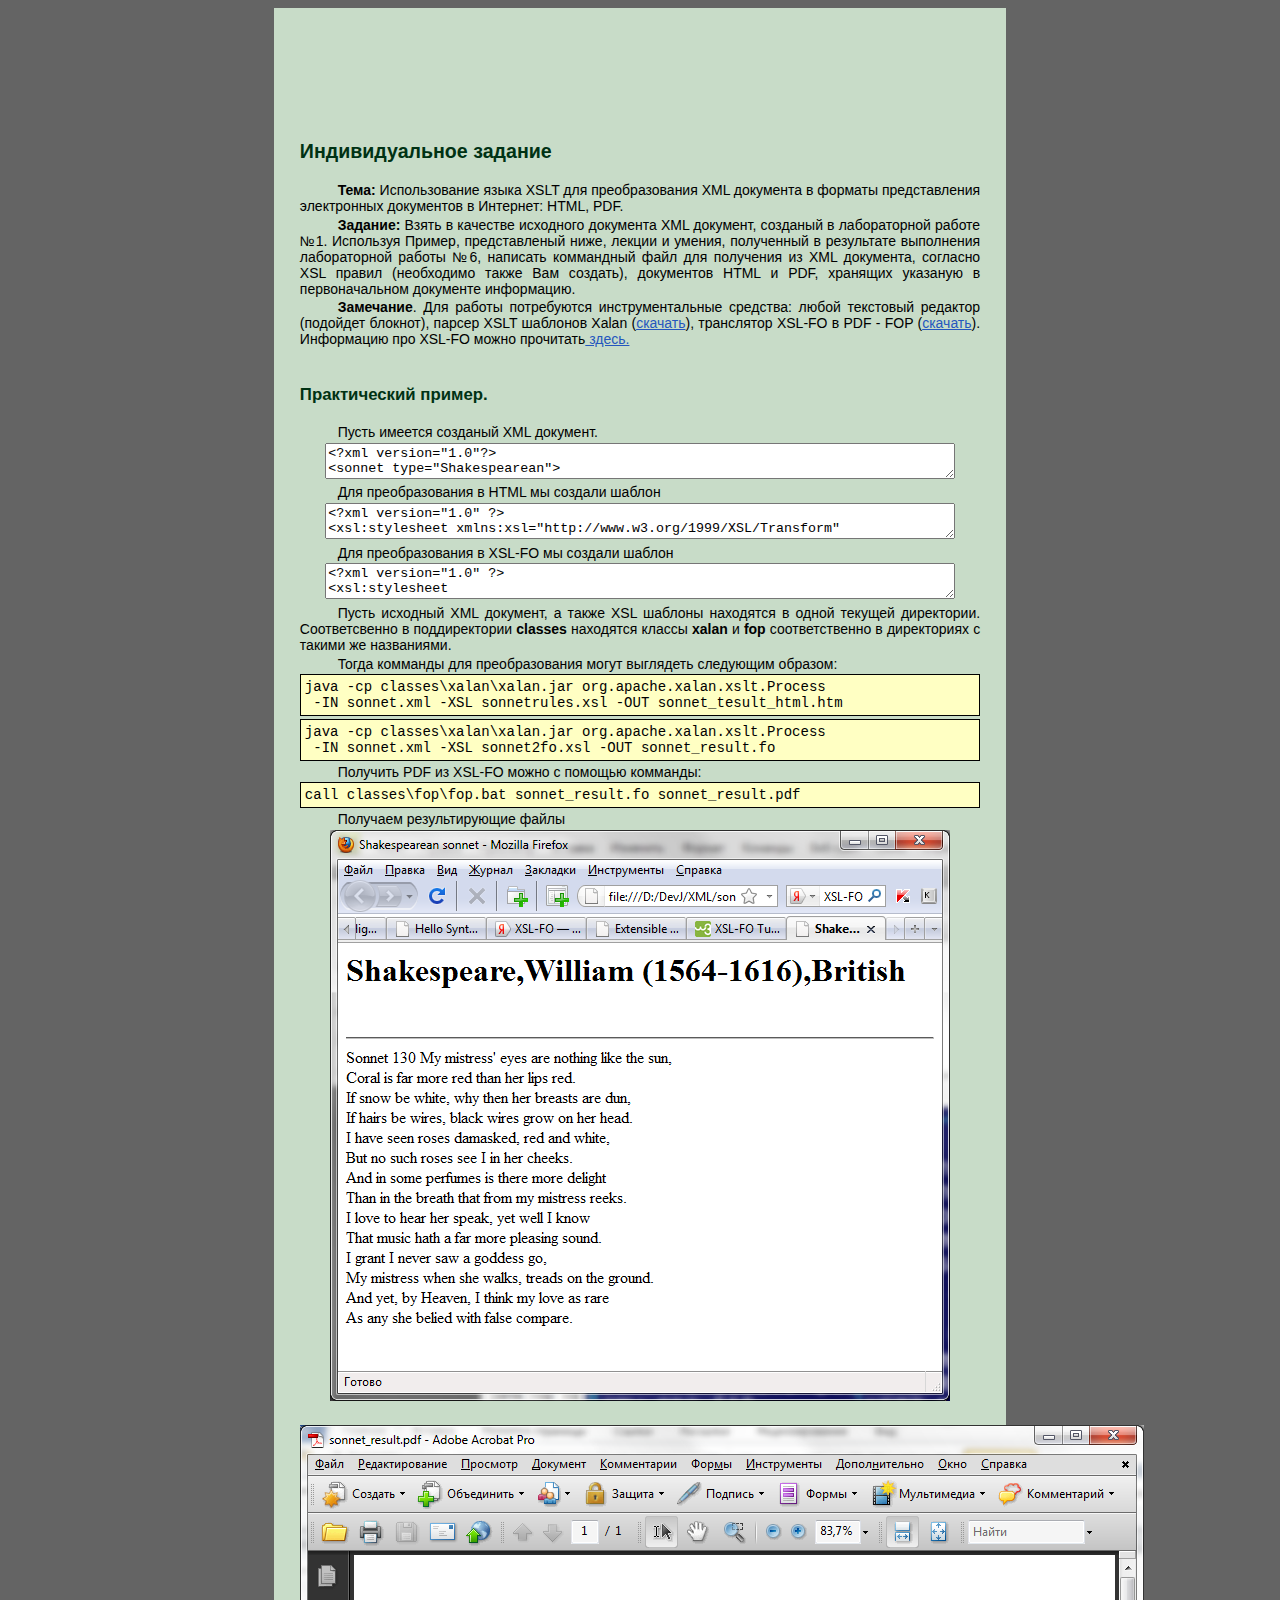
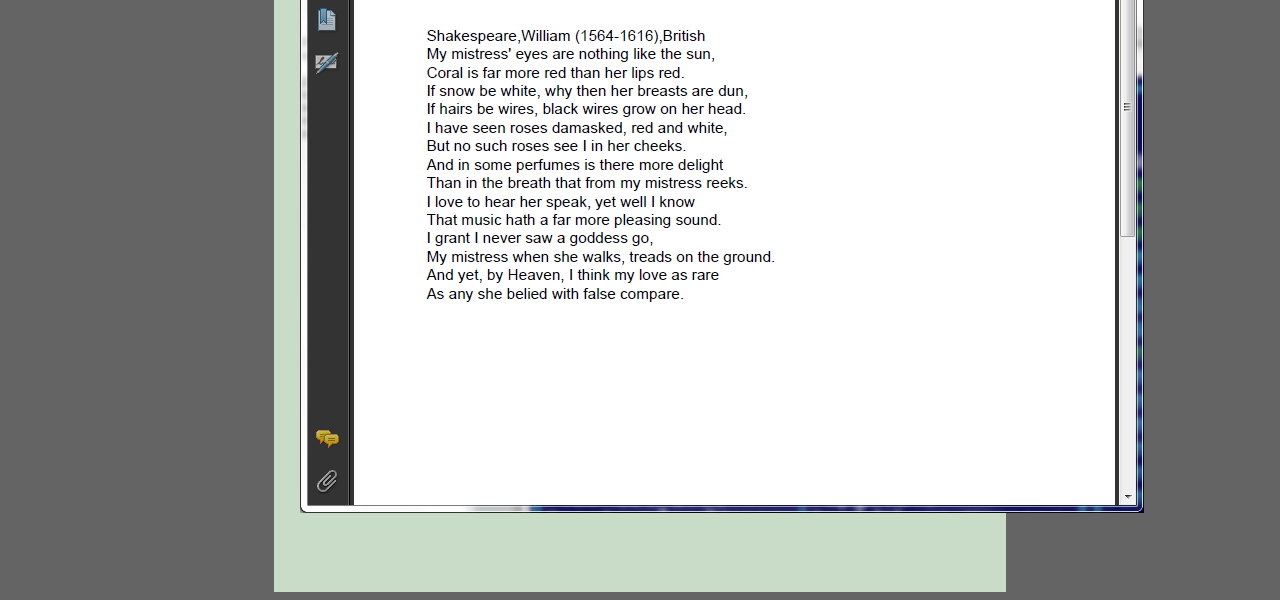
<file: xml/individ/index.html>
<!DOCTYPE html>
<html lang="ru">
<head>
<meta charset="utf-8" />
<link rel="stylesheet" href="/styles.css" type="text/css" />
<link href="/js/codemirror/lib/codemirror.css" rel="stylesheet" type="text/css" />
<link href="/js/codemirror/theme/default.css" rel="stylesheet" type="text/css" />
<script src="/js/codemirror/lib/codemirror.js" type="text/javascript"></script>
<script src="/js/codemirror/mode/xml/xml.js" type="text/javascript"></script>
<script type="text/javascript" src="/js/jquery.js"></script>
<script type="text/javascript" src="/js/main.js"></script>

<title>Индивидуальное задание. XML</title>
</head>

<body>
<h1>Индивидуальное задание</h2>

<p><strong>Тема:</strong> Использование языка XSLT для преобразования XML документа в форматы представления электронных документов в Интернет: HTML, PDF.</p>

<p><strong>Задание:</strong> Взять в качестве исходного документа XML документ, созданый в лабораторной работе №1.
Используя Пример, представленый ниже, лекции и умения, полученный в результате выполнения лабораторной работы №6,
написать коммандный файл для получения из XML документа, согласно XSL правил (необходимо также Вам создать),
документов HTML и PDF, хранящих указаную в первоначальном документе информацию.</p>

<p><strong>Замечание</strong>. Для работы потребуются инструментальные средства: любой текстовый редактор (подойдет блокнот),
парсер XSLT шаблонов Xalan (<a href="/xml/dist/xalan-j_2_7_1-bin.zip" target="_blank">скачать</a>),
транслятор XSL-FO в PDF - FOP (<a href="/xml/dist/fop-0.94-bin-jdk1.3.zip" target="_blank">скачать</a>).
Информацию про XSL-FO можно прочитать<a href="https://www.w3.org/TR/xsl/" target="_blank"> здесь.</a></p>

<h2>Практический пример.</h2>

<p>Пусть имеется созданый XML документ.</p>

<textarea class="xml">
<?xml version="1.0"?>
<sonnet type="Shakespearean">
  <author>
    <lastName>Shakespeare</lastName>
    <firstName>William</firstName>
    <nationality>British</nationality>
    <yearOfBirth>1564</yearOfBirth>
    <yearOfDeath>1616</yearOfDeath>
  </author>
  <title>Sonnet 130</title>
  <lines>
    <line>My mistress' eyes are nothing like the sun,</line>
    <line>Coral is far more red than her lips red.</line>
    <line>If snow be white, why then her breasts are dun,</line>
    <line>If hairs be wires, black wires grow on her head.</line>
    <line>I have seen roses damasked, red and white,</line>
    <line>But no such roses see I in her cheeks.</line>
    <line>And in some perfumes is there more delight</line>
    <line>Than in the breath that from my mistress reeks.</line>
    <line>I love to hear her speak, yet well I know</line>
    <line>That music hath a far more pleasing sound.</line>
    <line>I grant I never saw a goddess go,</line>
    <line>My mistress when she walks, treads on the ground.</line>
    <line>And yet, by Heaven, I think my love as rare</line>
    <line>As any she belied with false compare.</line>
  </lines>
</sonnet>

</textarea class="xml">

<p>Для преобразования в HTML мы создали шаблон</p>

<textarea class="xml">
<?xml version="1.0" ?>
<xsl:stylesheet xmlns:xsl="http://www.w3.org/1999/XSL/Transform" version="1.0">

<xsl:template match="/sonnet">
 <html><head><title>Shakespearean sonnet</title></head>
 <body>
 <xsl:apply-templates/>
 </body>
 </html>
</xsl:template>

<xsl:template match="author">
 <h1><xsl:value-of select="lastName"/>,<xsl:value-of select="firstName"/>
 (<xsl:value-of select="yearOfBirth"/>-<xsl:value-of select="yearOfDeath"/>),
 <xsl:value-of select="nationality"/></h1><br/><hr/>
</xsl:template>

<xsl:template match="lines">
  <xsl:for-each select="line">
    <xsl:value-of select="."/><br/>
  </xsl:for-each>
</xsl:template>

</xsl:stylesheet>
</textarea>

<p>Для преобразования в XSL-FO мы создали шаблон</p>

<textarea class="xml">
<?xml version="1.0" ?>
<xsl:stylesheet
   xmlns:xsl="http://www.w3.org/1999/XSL/Transform"
   xmlns:fo="http://www.w3.org/1999/XSL/Format"
   version="1.0">

<xsl:template match="/sonnet">
<fo:root xmlns:fo="http://www.w3.org/1999/XSL/Format">
  <fo:layout-master-set>
    <fo:simple-page-master master-name="simpleA4"
      page-height="29.7cm" page-width="21cm"
      margin-top="2cm" margin-bottom="2cm" margin-left="2cm" margin-right="2cm">
      <fo:region-body/>
    </fo:simple-page-master>
  </fo:layout-master-set>
  <fo:page-sequence master-reference="simpleA4">
    <fo:flow flow-name="xsl-region-body">
     <xsl:apply-templates/>
    </fo:flow>
  </fo:page-sequence>
</fo:root>
</xsl:template>
 
<xsl:template match="author">
 <fo:block>
 <xsl:value-of select="lastName"/>,<xsl:value-of select="firstName"/>
 (<xsl:value-of select="yearOfBirth"/>-<xsl:value-of select="yearOfDeath"/>),
 <xsl:value-of select="nationality"/>
</fo:block>
</xsl:template> 

<xsl:template match="lines">
  <xsl:for-each select="line">
     <fo:block><xsl:value-of select="."/></fo:block>
  </xsl:for-each>
</xsl:template>

</xsl:stylesheet>
</textarea>

<p>Пусть исходный XML документ, а также XSL шаблоны находятся в одной текущей директории.
Соответсвенно в поддиректории <em>classes</em> находятся классы <strong>xalan</strong> и <strong>fop</strong>
соответственно в директориях с такими же названиями.</p>

<p>Тогда комманды для преобразования могут выглядеть следующим образом:</p>

<code>java -cp classes\xalan\xalan.jar org.apache.xalan.xslt.Process
 -IN sonnet.xml -XSL sonnetrules.xsl -OUT sonnet_tesult_html.htm
</code>
<code>java -cp classes\xalan\xalan.jar org.apache.xalan.xslt.Process
 -IN sonnet.xml -XSL sonnet2fo.xsl -OUT sonnet_result.fo
</code>

<p>Получить PDF из XSL-FO можно с помощью комманды:</p>

<code>call classes\fop\fop.bat sonnet_result.fo sonnet_result.pdf</code>

<p>Получаем результирующие файлы</p>

<img src="image001.png" alt="" width="620" height="571" />
<p>&nbsp;</p>
<img src="image002.png" alt="" width="844" height="688" />

</body>
</html>
</file>
<file: styles.css>
@page normal {
    size:A4 portrait;
    margin-top:2cm;
    margin-bottom:2cm;
    margin-left:0cm;
    margin-right:0cm;
}

@page rotated {
    size:landscape;
}

@page:left {
    @bottom-left {
       content: "Page " counter(page) " from " counter(pages);
    }
}

@page:right {
    @bottom-right {
        content: "Page " counter(page) " from " counter(pages);
    }
}

html {
    text-align: center;
    background: rgb(100,100,100);
    color: rgb(0,0,0);
    counter-reset: chapter;
    font-family: Arial, Helvetica, Verdana, sans-serif;
    font-style: normal;
    font-size: 14px;
}

body {
    background:rgb(200,220,200);
    margin-left: auto;
    margin-right: auto;
    padding-left: calc(min(20mm, 2%));
    padding-right: calc(min(20mm, 2%));
    padding-bottom:20mm;
    padding-top:20mm;
    width: 180mm;
}

div.chapter {
    page-break-after:always;
}

a:active {
    color:rgb(0,0,0);
}
a:link {
    color:rgb(36,86,190);
}
a:visited {
    color:rgb(16,56,125);
}
a:hover {
    color:rgb(36,100,232);
    cursor:pointer;
}
a:active {
    color:rgb(36,86,190);
}
h1, h2, h3, h4, h5, h6 {
    margin-top:6.0pt;
    text-align:left;
    color:rgb(0,50,20);
    page-break-after:avoid;
    page-break-inside:avoid;
    font-weight:bold;
}
h1:before {
/*    content:"Chapter " counter(chapter, decimal) ". ";
*/
}
h1 {
/*    padding-top:20pt; */
    margin-top:1.5cm;
    margin-bottom:0.5cm;
    font-size:140%;
    counter-increment:chapter;
    counter-reset:section;
}

h2:before {
/*    content:counter(chapter, decimal) "." counter(section, decimal) ". ";
*/
}
h2 {
    margin-top:1cm;
    margin-bottom:0.5cm;
    font-size:120%;
    counter-increment:section;
    counter-reset:paragraph;
}

h3:before {
/*    content:counter(chapter, decimal) "." counter(section, decimal) "." counter(paragraph, decimal) ". ";
*/
}
h3 {
    margin-top:4.0pt;
    margin-bottom:3.0pt;
    font-size:110%;
    counter-increment:paragraph;
}

p, ul, ol {
    margin-top:2.0pt;
    margin-right:0cm;
    margin-bottom:2.0pt;
    margin-left:0cm;
    text-indent:1.0cm;
    text-align:justify;
}

p {
    page-break-inside:avoid;
}

ul, ol {
    margin-left:0cm;
    text-indent:0.5cm;
    padding-left:0cm;
    list-style-position:inside;
}

pre {
    font-family: monospace;
    margin:1px 1px 1px 1px;
    text-indent:0.0cm;
    text-align:left;
    color: darkblue;
    white-space: pre-wrap;
}

em {
    font-weight:bold;
    font-style: normal;
}

i, cite, var, address, dfn {
    font-style: italic;
}

s {
    text-decoration: line-through;
}

p.docname {
    text-indent:0cm;
    text-align:center;
    font-size:150%;
    color:rgb(0,50,205);
    font-weight:bold;
    padding-top:1cm;
}
p.copyright {
    text-align:center;
    text-indent:0;
    font-size:80%;
}

p.toc1 { padding-top:6pt; padding-bottom:3pt; text-indent:0cm; }
p.toc2 { text-indent:1cm; }
p.toc3 { text-indent:2cm; }

ul, ol {
    margin-top:2.0pt;
    margin-bottom:2.0pt;
}

ul {
    list-style-type:disc;
}
li {
    margin-top:2.0pt;
    margin-bottom:2.0pt;
    text-align:justify;
    text-indent:0.25cm;
    page-break-inside:avoid;
}

/* for tap targets */
li.link {
    padding-bottom:8.0pt;
}

tt {
}

var {
    color:rgb(0,125,75);
    font-weight:bold;
    font-style:normal;
}

table {
    margin-left:auto; 
    margin-right:auto;
    background-color:transparent;
    border-spacing:0px;
    border-collapse:collapse;
    table-layout:fixed;
    border:0.5px solid windowtext;
    margin-top:10px;
    margin-bottom:10px;
}
table.ifmt {
    width:90%;
    page-break-inside:avoid;
}

table.v64 {
    width:96%;
    page-break-inside:avoid;
}

caption {
    caption-side:top;
    page-break-after:avoid; /* -before for bottom */
    page-break-inside:avoid;
    margin-top:3.0pt;
    margin-right:0cm;
    margin-bottom:0pt;
    margin-left:0cm;
    text-align:center;
    text-indent:0cm;
}
caption:before {
/*    content:"Table: "; */
}

thead {
    border:0.5px solid windowtext;
}
tbody {
}

tr:hover {
    font-weight:bold;
}

td, th {
}

th {
    white-space:normal;
    vertical-align:middle;
    border:0.5px solid windowtext;
    background-color:rgb(175,255,175);
    text-align:center;
    text-decoration:none;
    text-indent:0cm;
    page-break-inside:avoid;
}
td {
    border-collapse:collapse;
    padding-top:0px;
    padding-right:1px;
    padding-left:1px;
    padding-bottom:0px;
    margin:0px 0px 0px 0px;
    font-weight:normal;
    font-style:normal;
    text-decoration:none;
    text-align:justify;
    vertical-align:middle;
    text-indent:0;
    white-space:normal;
    border:0.5px solid windowtext;
    border-collapse:collapse;
    background-color:rgb(235,255,235);
    page-break-inside:avoid;
}
td.tbl {
    text-align:left;
    background:rgb(255,255,0);
}
td.asm {
    color:rgb(153,102,51);
    text-align:left;
}
td.cnt {
    text-align:center;
}
td.priv {
    text-align:center;
    color:rgb(153,102,51);
    background-color:rgb(225,200,220);
}
td.fpu {
    text-align:center;
    color:rgb(153,102,51);
    background-color:rgb(200,200,225);
}

td.bit {
    white-space:normal;
    margin:0px;
    padding-top:1px;
    padding-right: 0px;
    padding-bottom:1px;
    padding-left:0px;
    color:windowtext;
    font-weight:normal;
    font-style:normal;
    text-decoration:none;
    text-align:center;
    vertical-align:middle;
    font-size:75%;
    white-space:nowrap;
    border-collapse:collapse;
    border:0.5px solid windowtext;
    background-color:rgb(255,255,0);
}

code, samp, pre.code {
    display:block;
    margin-top:2.0pt;
    margin-bottom:2.0pt;
    margin-left:0.0pt;
    margin-right:0.0pt;
    color:rgb(0,0,0);
    white-space: pre-wrap;
    font-family: monospace;
    font-weight:normal;
    text-indent:0cm;
    text-align:left;
    padding:3.0pt 3.0pt 3.0pt 3.0pt;
    background-color:rgb(255,255,195);
    border:0.5px solid windowtext;
    border-collapse:collapse;
}

span.code {
    color:rgb(100,0,0);
    background-color:rgb(255,255,195);
}

samp {
    font-family: monospace;
    color:rgb(0,0,0);
    background-color:rgb(130,130,255);
}

p code {
    display: inline-block;
    background-color:transparent;
    white-space:normal;
    font-family: inherit;
    font-weight:bold;
    color:rgb(0,0,0);
    background-color:rgb(255,255,195);
    border: 0 none;
    padding: 0;
}

/***********************************************************
 Instruction format fields
***********************************************************/

td.res { text-align:center; background-color:rgb(205,205,180); }
td.opc { text-align:center; background-color:rgb(160,160,160); }
td.opx { text-align:center; background-color:rgb(190,190,190); }
td.gpr { text-align:center; background-color:rgb( 75,255,255); }
td.spr { text-align:center; background-color:rgb(153,175,255); }
td.rrn { text-align:center; background-color:rgb(223,180,225); }
td.fpr { text-align:center; background-color:rgb( 45,175,150); }
td.cpr { text-align:center; background-color:rgb( 51,255, 51); }
td.qpr { text-align:center; background-color:rgb(153,204, 10); }
td.imm { text-align:center; background-color:rgb(255,153,204); }
td.tdb { text-align:center; background-color:rgb(255,153, 10); }
td.bpd { text-align:center; background-color:rgb( 30,200,125); }
td.mod { text-align:center; background-color:rgb(255,184, 10); }
td.tdu { text-align:center; background-color:rgb(255,102,204); }
td.tdz { text-align:center; background-color:rgb(255,240,221); }

dfn {
/*    color:rgb(5,5,5); */
    font-style:normal;
    font-weight:bold;
}

a.menu {
    text-decoration:none;
    display:block;
    font-family: "tahoma";
    font-size:90%;
    color:rgb(36,86,190);
}
a.menu:hover {
    padding-Left:4pt;
    cursor:pointer;
}

span.formula     { white-space:nowrap;    }
span.mim         { color:rgb(40,75,175);  font-weight:bold; }
span.miname      { color:rgb(80,105,155); font-weight:bold; }
span.param       { color:rgb(110,50,25);  font-weight:bold; }
span.reg         { color:rgb(130,25,75);  font-weight:bold; }
span.regname     { color:rgb(100,55,95);  font-weight:bold; }
span.regfield    { color:rgb(50,15,175);  font-weight:bold; }
span.relocation  { color:rgb(30,25,95);   font-weight:bold; }
span.type        { color:rgb(10,125,50);  }
span.function    { color:rgb(10,105,75);  }

/* HTML Assembler Syntax */

span.comment { color:rgb(0,150,0); }
span.mnem { color:rgb(0,75,25); font-weight:bold; }
span.keyword { color:rgb(100,0,0); font-weight:bold; }
span.ident { color:rgb(200,10,10); }
span.str { color:rgb(50,50,99); }
span.chr { color:rgb(99,10,99); }
span.hex { color:rgb(10,50,50); }
span.dec { color:rgb(10,99,99); }
span.oct { color:rgb(25,99,99); }
span.flt { color:rgb(10,99,10); }


textarea.cpp, textarea.xml, textarea.pascal {
   width:16.5cm;
   height:auto;
   overflow:visible;
   /* resize: both; */
}

.CodeMirror {
    height: auto;
}

/* source highlighter */
div.lang-cpp,
div.lang-pascal,
div.lang-java,
div.lang-javascript,
div.lang-xml
{
    border:solid windowtext 0.5pt;
    padding:6.0pt 6.0pt 6.0pt 6.0pt;
    background: rgb(255,255,255);
}

.keyword { color: blue; font-weight: bold; }
.type, .classname { color: darkgreen; }
.string { color: red; font-family: monospace; }
.regexp { color: orange; }
.specialchar { color: pink; font-family: monospace; }
.comment { color: brown; font-style: italic; }
.number { color: purple; }
.preproc { color: darkblue; font-weight: bold; }
.symbol { color: darkred; }
.function { color: black; font-weight: bold; }
.cbracket { color: red; }
.todo { font-weight: bold; background-color: cyan; }

/* line numbers */
.linenum { color: black; font-family: monospace; }

/* Internet related */
.url { color: blue; text-decoration: underline; font-family: monospace; }

/* other elements for ChangeLog and Log files */
.date { color: blue; font-weight: bold; }
.time, .file { color: darkblue; font-weight: bold; }
.ip, .name { color: darkgreen; }

/* for Prolog, Perl */
.variable { color: darkgreen; }
.italics { color: darkgreen; font-style: italic; }
.bold { color: darkgreen; font-weight: bold; }

/* for LaTeX */
.underline { color: darkgreen; text-decoration: underline; }
.fixed { color: green; font-family: monospace; }
.argument, .optionalargument { color: darkgreen; }
.math { color: orange; }
.bibtex { color: blue; }

/* for diffs */
.oldfile { color: orange; }
.newfile { color: darkgreen; }
.difflines { color: blue; }

/* for css */
.selector { color: purple; }
.property { color: blue; }
.value { color: darkgreen; font-style: italic; }
</file>
<file: css/stylesheet.css>
* {
  box-sizing: border-box; }

body {
  padding: 0;
  margin: 0;
  font-family: "Open Sans", "Helvetica Neue", Helvetica, Arial, sans-serif;
  font-size: 16px;
  line-height: 1.5;
  color: #606c71; }

a {
  color: #1e6bb8;
  text-decoration: none; }
  a:hover {
    text-decoration: underline; }

.btn {
  display: inline-block;
  margin-bottom: 1rem;
  color: rgba(255, 255, 255, 0.7);
  background-color: rgba(255, 255, 255, 0.08);
  border-color: rgba(255, 255, 255, 0.2);
  border-style: solid;
  border-width: 1px;
  border-radius: 0.3rem;
  transition: color 0.2s, background-color 0.2s, border-color 0.2s; }
  .btn + .btn {
    margin-left: 1rem; }

.btn:hover {
  color: rgba(255, 255, 255, 0.8);
  text-decoration: none;
  background-color: rgba(255, 255, 255, 0.2);
  border-color: rgba(255, 255, 255, 0.3); }

@media screen and (min-width: 64em) {
  .btn {
    padding: 0.75rem 1rem; } }

@media screen and (min-width: 42em) and (max-width: 64em) {
  .btn {
    padding: 0.6rem 0.9rem;
    font-size: 0.9rem; } }

@media screen and (max-width: 42em) {
  .btn {
    display: block;
    width: 100%;
    padding: 0.75rem;
    font-size: 0.9rem; }
    .btn + .btn {
      margin-top: 1rem;
      margin-left: 0; } }

.page-header {
  color: #fff;
  text-align: center;
  background-color: #159957;
  background-image: linear-gradient(120deg, #155799, #159957); }

@media screen and (min-width: 64em) {
  .page-header {
    padding: 5rem 6rem; } }

@media screen and (min-width: 42em) and (max-width: 64em) {
  .page-header {
    padding: 3rem 4rem; } }

@media screen and (max-width: 42em) {
  .page-header {
    padding: 2rem 1rem; } }

.project-name {
  margin-top: 0;
  margin-bottom: 0.1rem; }

@media screen and (min-width: 64em) {
  .project-name {
    font-size: 3.25rem; } }

@media screen and (min-width: 42em) and (max-width: 64em) {
  .project-name {
    font-size: 2.25rem; } }

@media screen and (max-width: 42em) {
  .project-name {
    font-size: 1.75rem; } }

.project-tagline {
  margin-bottom: 2rem;
  font-weight: normal;
  opacity: 0.7; }

@media screen and (min-width: 64em) {
  .project-tagline {
    font-size: 1.25rem; } }

@media screen and (min-width: 42em) and (max-width: 64em) {
  .project-tagline {
    font-size: 1.15rem; } }

@media screen and (max-width: 42em) {
  .project-tagline {
    font-size: 1rem; } }

.main-content :first-child {
  margin-top: 0; }
.main-content img {
  max-width: 100%; }
.main-content h1, .main-content h2, .main-content h3, .main-content h4, .main-content h5, .main-content h6 {
  margin-top: 2rem;
  margin-bottom: 1rem;
  font-weight: normal;
  color: #159957; }
.main-content p {
  margin-bottom: 1em; }
.main-content code {
  padding: 2px 4px;
  font-family: Consolas, "Liberation Mono", Menlo, Courier, monospace;
  font-size: 0.9rem;
  color: #383e41;
  background-color: #f3f6fa;
  border-radius: 0.3rem; }
.main-content pre {
  padding: 0.8rem;
  margin-top: 0;
  margin-bottom: 1rem;
  font: 1rem Consolas, "Liberation Mono", Menlo, Courier, monospace;
  color: #567482;
  word-wrap: normal;
  background-color: #f3f6fa;
  border: solid 1px #dce6f0;
  border-radius: 0.3rem; }
  .main-content pre > code {
    padding: 0;
    margin: 0;
    font-size: 0.9rem;
    color: #567482;
    word-break: normal;
    white-space: pre;
    background: transparent;
    border: 0; }
.main-content .highlight {
  margin-bottom: 1rem; }
  .main-content .highlight pre {
    margin-bottom: 0;
    word-break: normal; }
.main-content .highlight pre, .main-content pre {
  padding: 0.8rem;
  overflow: auto;
  font-size: 0.9rem;
  line-height: 1.45;
  border-radius: 0.3rem; }
.main-content pre code, .main-content pre tt {
  display: inline;
  max-width: initial;
  padding: 0;
  margin: 0;
  overflow: initial;
  line-height: inherit;
  word-wrap: normal;
  background-color: transparent;
  border: 0; }
  .main-content pre code:before, .main-content pre code:after, .main-content pre tt:before, .main-content pre tt:after {
    content: normal; }
.main-content ul, .main-content ol {
  margin-top: 0; }
.main-content blockquote {
  padding: 0 1rem;
  margin-left: 0;
  color: #819198;
  border-left: 0.3rem solid #dce6f0; }
  .main-content blockquote > :first-child {
    margin-top: 0; }
  .main-content blockquote > :last-child {
    margin-bottom: 0; }
.main-content table {
  display: block;
  width: 100%;
  overflow: auto;
  word-break: normal;
  word-break: keep-all; }
  .main-content table th {
    font-weight: bold; }
  .main-content table th, .main-content table td {
    padding: 0.5rem 1rem;
    border: 1px solid #e9ebec; }
.main-content dl {
  padding: 0; }
  .main-content dl dt {
    padding: 0;
    margin-top: 1rem;
    font-size: 1rem;
    font-weight: bold; }
  .main-content dl dd {
    padding: 0;
    margin-bottom: 1rem; }
.main-content hr {
  height: 2px;
  padding: 0;
  margin: 1rem 0;
  background-color: #eff0f1;
  border: 0; }

@media screen and (min-width: 64em) {
  .main-content {
    max-width: 64rem;
    padding: 2rem 6rem;
    margin: 0 auto;
    font-size: 1.1rem; } }

@media screen and (min-width: 42em) and (max-width: 64em) {
  .main-content {
    padding: 2rem 4rem;
    font-size: 1.1rem; } }

@media screen and (max-width: 42em) {
  .main-content {
    padding: 2rem 1rem;
    font-size: 1rem; } }

.site-footer {
  padding-top: 2rem;
  margin-top: 2rem;
  border-top: solid 1px #eff0f1; }

.site-footer-owner {
  display: block;
  font-weight: bold; }

.site-footer-credits {
  color: #819198; }

@media screen and (min-width: 64em) {
  .site-footer {
    font-size: 1rem; } }

@media screen and (min-width: 42em) and (max-width: 64em) {
  .site-footer {
    font-size: 1rem; } }

@media screen and (max-width: 42em) {
  .site-footer {
    font-size: 0.9rem; } }
</file>
<file: css/github-light.css>
/*
   Copyright 2014 GitHub Inc.

   Licensed under the Apache License, Version 2.0 (the "License");
   you may not use this file except in compliance with the License.
   You may obtain a copy of the License at

       http://www.apache.org/licenses/LICENSE-2.0

   Unless required by applicable law or agreed to in writing, software
   distributed under the License is distributed on an "AS IS" BASIS,
   WITHOUT WARRANTIES OR CONDITIONS OF ANY KIND, either express or implied.
   See the License for the specific language governing permissions and
   limitations under the License.

*/

.pl-c /* comment */ {
  color: #969896;
}

.pl-c1      /* constant, markup.raw, meta.diff.header, meta.module-reference, meta.property-name, support, support.constant, support.variable, variable.other.constant */,
.pl-s .pl-v /* string variable */ {
  color: #0086b3;
}

.pl-e  /* entity */,
.pl-en /* entity.name */ {
  color: #795da3;
}

.pl-s .pl-s1 /* string source */,
.pl-smi      /* storage.modifier.import, storage.modifier.package, storage.type.java, variable.other, variable.parameter.function */ {
  color: #333;
}

.pl-ent /* entity.name.tag */ {
  color: #63a35c;
}

.pl-k /* keyword, storage, storage.type */ {
  color: #a71d5d;
}

.pl-pds              /* punctuation.definition.string, string.regexp.character-class */,
.pl-s                /* string */,
.pl-s .pl-pse .pl-s1 /* string punctuation.section.embedded source */,
.pl-sr               /* string.regexp */,
.pl-sr .pl-cce       /* string.regexp constant.character.escape */,
.pl-sr .pl-sra       /* string.regexp string.regexp.arbitrary-repitition */,
.pl-sr .pl-sre       /* string.regexp source.ruby.embedded */ {
  color: #183691;
}

.pl-v /* variable */ {
  color: #ed6a43;
}

.pl-id /* invalid.deprecated */ {
  color: #b52a1d;
}

.pl-ii /* invalid.illegal */ {
  background-color: #b52a1d;
  color: #f8f8f8;
}

.pl-sr .pl-cce /* string.regexp constant.character.escape */ {
  color: #63a35c;
  font-weight: bold;
}

.pl-ml /* markup.list */ {
  color: #693a17;
}

.pl-mh        /* markup.heading */,
.pl-mh .pl-en /* markup.heading entity.name */,
.pl-ms        /* meta.separator */ {
  color: #1d3e81;
  font-weight: bold;
}

.pl-mq /* markup.quote */ {
  color: #008080;
}

.pl-mi /* markup.italic */ {
  color: #333;
  font-style: italic;
}

.pl-mb /* markup.bold */ {
  color: #333;
  font-weight: bold;
}

.pl-md /* markup.deleted, meta.diff.header.from-file */ {
  background-color: #ffecec;
  color: #bd2c00;
}

.pl-mi1 /* markup.inserted, meta.diff.header.to-file */ {
  background-color: #eaffea;
  color: #55a532;
}

.pl-mdr /* meta.diff.range */ {
  color: #795da3;
  font-weight: bold;
}

.pl-mo /* meta.output */ {
  color: #1d3e81;
}
</file>
<file: js/codemirror/lib/codemirror.css>
/* BASICS */

.CodeMirror {
  /* Set height, width, borders, and global font properties here */
  font-family: monospace;
  height: 300px;
  color: black;
  direction: ltr;
}

/* PADDING */

.CodeMirror-lines {
  padding: 4px 0; /* Vertical padding around content */
}
.CodeMirror pre.CodeMirror-line,
.CodeMirror pre.CodeMirror-line-like {
  padding: 0 4px; /* Horizontal padding of content */
}

.CodeMirror-scrollbar-filler, .CodeMirror-gutter-filler {
  background-color: white; /* The little square between H and V scrollbars */
}

/* GUTTER */

.CodeMirror-gutters {
  border-right: 1px solid #ddd;
  background-color: #f7f7f7;
  white-space: nowrap;
}
.CodeMirror-linenumbers {}
.CodeMirror-linenumber {
  padding: 0 3px 0 5px;
  min-width: 20px;
  text-align: right;
  color: #999;
  white-space: nowrap;
}

.CodeMirror-guttermarker { color: black; }
.CodeMirror-guttermarker-subtle { color: #999; }

/* CURSOR */

.CodeMirror-cursor {
  border-left: 1px solid black;
  border-right: none;
  width: 0;
}
/* Shown when moving in bi-directional text */
.CodeMirror div.CodeMirror-secondarycursor {
  border-left: 1px solid silver;
}
.cm-fat-cursor .CodeMirror-cursor {
  width: auto;
  border: 0 !important;
  background: #7e7;
}
.cm-fat-cursor div.CodeMirror-cursors {
  z-index: 1;
}
.cm-fat-cursor-mark {
  background-color: rgba(20, 255, 20, 0.5);
  -webkit-animation: blink 1.06s steps(1) infinite;
  -moz-animation: blink 1.06s steps(1) infinite;
  animation: blink 1.06s steps(1) infinite;
}
.cm-animate-fat-cursor {
  width: auto;
  border: 0;
  -webkit-animation: blink 1.06s steps(1) infinite;
  -moz-animation: blink 1.06s steps(1) infinite;
  animation: blink 1.06s steps(1) infinite;
  background-color: #7e7;
}
@-moz-keyframes blink {
  0% {}
  50% { background-color: transparent; }
  100% {}
}
@-webkit-keyframes blink {
  0% {}
  50% { background-color: transparent; }
  100% {}
}
@keyframes blink {
  0% {}
  50% { background-color: transparent; }
  100% {}
}

/* Can style cursor different in overwrite (non-insert) mode */
.CodeMirror-overwrite .CodeMirror-cursor {}

.cm-tab { display: inline-block; text-decoration: inherit; }

.CodeMirror-rulers {
  position: absolute;
  left: 0; right: 0; top: -50px; bottom: 0;
  overflow: hidden;
}
.CodeMirror-ruler {
  border-left: 1px solid #ccc;
  top: 0; bottom: 0;
  position: absolute;
}

/* DEFAULT THEME */

.cm-s-default .cm-header {color: blue;}
.cm-s-default .cm-quote {color: #090;}
.cm-negative {color: #d44;}
.cm-positive {color: #292;}
.cm-header, .cm-strong {font-weight: bold;}
.cm-em {font-style: italic;}
.cm-link {text-decoration: underline;}
.cm-strikethrough {text-decoration: line-through;}

.cm-s-default .cm-keyword {color: #708;}
.cm-s-default .cm-atom {color: #219;}
.cm-s-default .cm-number {color: #164;}
.cm-s-default .cm-def {color: #00f;}
.cm-s-default .cm-variable,
.cm-s-default .cm-punctuation,
.cm-s-default .cm-property,
.cm-s-default .cm-operator {}
.cm-s-default .cm-variable-2 {color: #05a;}
.cm-s-default .cm-variable-3, .cm-s-default .cm-type {color: #085;}
.cm-s-default .cm-comment {color: #a50;}
.cm-s-default .cm-string {color: #a11;}
.cm-s-default .cm-string-2 {color: #f50;}
.cm-s-default .cm-meta {color: #555;}
.cm-s-default .cm-qualifier {color: #555;}
.cm-s-default .cm-builtin {color: #30a;}
.cm-s-default .cm-bracket {color: #997;}
.cm-s-default .cm-tag {color: #170;}
.cm-s-default .cm-attribute {color: #00c;}
.cm-s-default .cm-hr {color: #999;}
.cm-s-default .cm-link {color: #00c;}

.cm-s-default .cm-error {color: #f00;}
.cm-invalidchar {color: #f00;}

.CodeMirror-composing { border-bottom: 2px solid; }

/* Default styles for common addons */

div.CodeMirror span.CodeMirror-matchingbracket {color: #0b0;}
div.CodeMirror span.CodeMirror-nonmatchingbracket {color: #a22;}
.CodeMirror-matchingtag { background: rgba(255, 150, 0, .3); }
.CodeMirror-activeline-background {background: #e8f2ff;}

/* STOP */

/* The rest of this file contains styles related to the mechanics of
   the editor. You probably shouldn't touch them. */

.CodeMirror {
  position: relative;
  overflow: hidden;
  background: white;
}

.CodeMirror-scroll {
  overflow: scroll !important; /* Things will break if this is overridden */
  /* 50px is the magic margin used to hide the element's real scrollbars */
  /* See overflow: hidden in .CodeMirror */
  margin-bottom: -50px; margin-right: -50px;
  padding-bottom: 50px;
  height: 100%;
  outline: none; /* Prevent dragging from highlighting the element */
  position: relative;
}
.CodeMirror-sizer {
  position: relative;
  border-right: 50px solid transparent;
}

/* The fake, visible scrollbars. Used to force redraw during scrolling
   before actual scrolling happens, thus preventing shaking and
   flickering artifacts. */
.CodeMirror-vscrollbar, .CodeMirror-hscrollbar, .CodeMirror-scrollbar-filler, .CodeMirror-gutter-filler {
  position: absolute;
  z-index: 6;
  display: none;
  outline: none;
}
.CodeMirror-vscrollbar {
  right: 0; top: 0;
  overflow-x: hidden;
  overflow-y: scroll;
}
.CodeMirror-hscrollbar {
  bottom: 0; left: 0;
  overflow-y: hidden;
  overflow-x: scroll;
}
.CodeMirror-scrollbar-filler {
  right: 0; bottom: 0;
}
.CodeMirror-gutter-filler {
  left: 0; bottom: 0;
}

.CodeMirror-gutters {
  position: absolute; left: 0; top: 0;
  min-height: 100%;
  z-index: 3;
}
.CodeMirror-gutter {
  white-space: normal;
  height: 100%;
  display: inline-block;
  vertical-align: top;
  margin-bottom: -50px;
}
.CodeMirror-gutter-wrapper {
  position: absolute;
  z-index: 4;
  background: none !important;
  border: none !important;
}
.CodeMirror-gutter-background {
  position: absolute;
  top: 0; bottom: 0;
  z-index: 4;
}
.CodeMirror-gutter-elt {
  position: absolute;
  cursor: default;
  z-index: 4;
}
.CodeMirror-gutter-wrapper ::selection { background-color: transparent }
.CodeMirror-gutter-wrapper ::-moz-selection { background-color: transparent }

.CodeMirror-lines {
  cursor: text;
  min-height: 1px; /* prevents collapsing before first draw */
}
.CodeMirror pre.CodeMirror-line,
.CodeMirror pre.CodeMirror-line-like {
  /* Reset some styles that the rest of the page might have set */
  -moz-border-radius: 0; -webkit-border-radius: 0; border-radius: 0;
  border-width: 0;
  background: transparent;
  font-family: inherit;
  font-size: inherit;
  margin: 0;
  white-space: pre;
  word-wrap: normal;
  line-height: inherit;
  color: inherit;
  z-index: 2;
  position: relative;
  overflow: visible;
  -webkit-tap-highlight-color: transparent;
  -webkit-font-variant-ligatures: contextual;
  font-variant-ligatures: contextual;
}
.CodeMirror-wrap pre.CodeMirror-line,
.CodeMirror-wrap pre.CodeMirror-line-like {
  word-wrap: break-word;
  white-space: pre-wrap;
  word-break: normal;
}

.CodeMirror-linebackground {
  position: absolute;
  left: 0; right: 0; top: 0; bottom: 0;
  z-index: 0;
}

.CodeMirror-linewidget {
  position: relative;
  z-index: 2;
  padding: 0.1px; /* Force widget margins to stay inside of the container */
}

.CodeMirror-widget {}

.CodeMirror-rtl pre { direction: rtl; }

.CodeMirror-code {
  outline: none;
}

/* Force content-box sizing for the elements where we expect it */
.CodeMirror-scroll,
.CodeMirror-sizer,
.CodeMirror-gutter,
.CodeMirror-gutters,
.CodeMirror-linenumber {
  -moz-box-sizing: content-box;
  box-sizing: content-box;
}

.CodeMirror-measure {
  position: absolute;
  width: 100%;
  height: 0;
  overflow: hidden;
  visibility: hidden;
}

.CodeMirror-cursor {
  position: absolute;
  pointer-events: none;
}
.CodeMirror-measure pre { position: static; }

div.CodeMirror-cursors {
  visibility: hidden;
  position: relative;
  z-index: 3;
}
div.CodeMirror-dragcursors {
  visibility: visible;
}

.CodeMirror-focused div.CodeMirror-cursors {
  visibility: visible;
}

.CodeMirror-selected { background: #d9d9d9; }
.CodeMirror-focused .CodeMirror-selected { background: #d7d4f0; }
.CodeMirror-crosshair { cursor: crosshair; }
.CodeMirror-line::selection, .CodeMirror-line > span::selection, .CodeMirror-line > span > span::selection { background: #d7d4f0; }
.CodeMirror-line::-moz-selection, .CodeMirror-line > span::-moz-selection, .CodeMirror-line > span > span::-moz-selection { background: #d7d4f0; }

.cm-searching {
  background-color: #ffa;
  background-color: rgba(255, 255, 0, .4);
}

/* Used to force a border model for a node */
.cm-force-border { padding-right: .1px; }

@media print {
  /* Hide the cursor when printing */
  .CodeMirror div.CodeMirror-cursors {
    visibility: hidden;
  }
}

/* See issue #2901 */
.cm-tab-wrap-hack:after { content: ''; }

/* Help users use markselection to safely style text background */
span.CodeMirror-selectedtext { background: none; }
</file>
<file: js/codemirror/theme/default.css>
/*
  Name:       material
  Author:     Mattia Astorino (http://github.com/equinusocio)
  Website:    https://material-theme.site/
*/

.cm-s-material.CodeMirror {
  background-color: #263238;
  color: #EEFFFF;
}

.cm-s-material .CodeMirror-gutters {
  background: #263238;
  color: #546E7A;
  border: none;
}

.cm-s-material .CodeMirror-guttermarker,
.cm-s-material .CodeMirror-guttermarker-subtle,
.cm-s-material .CodeMirror-linenumber {
  color: #546E7A;
}

.cm-s-material .CodeMirror-cursor {
  border-left: 1px solid #FFCC00;
}

.cm-s-material div.CodeMirror-selected {
  background: rgba(128, 203, 196, 0.2);
}

.cm-s-material.CodeMirror-focused div.CodeMirror-selected {
  background: rgba(128, 203, 196, 0.2);
}

.cm-s-material .CodeMirror-line::selection,
.cm-s-material .CodeMirror-line>span::selection,
.cm-s-material .CodeMirror-line>span>span::selection {
  background: rgba(128, 203, 196, 0.2);
}

.cm-s-material .CodeMirror-line::-moz-selection,
.cm-s-material .CodeMirror-line>span::-moz-selection,
.cm-s-material .CodeMirror-line>span>span::-moz-selection {
  background: rgba(128, 203, 196, 0.2);
}

.cm-s-material .CodeMirror-activeline-background {
  background: rgba(0, 0, 0, 0.5);
}

.cm-s-material .cm-keyword {
  color: #C792EA;
}

.cm-s-material .cm-operator {
  color: #89DDFF;
}

.cm-s-material .cm-variable-2 {
  color: #EEFFFF;
}

.cm-s-material .cm-variable-3,
.cm-s-material .cm-type {
  color: #f07178;
}

.cm-s-material .cm-builtin {
  color: #FFCB6B;
}

.cm-s-material .cm-atom {
  color: #F78C6C;
}

.cm-s-material .cm-number {
  color: #FF5370;
}

.cm-s-material .cm-def {
  color: #82AAFF;
}

.cm-s-material .cm-string {
  color: #C3E88D;
}

.cm-s-material .cm-string-2 {
  color: #f07178;
}

.cm-s-material .cm-comment {
  color: #546E7A;
}

.cm-s-material .cm-variable {
  color: #f07178;
}

.cm-s-material .cm-tag {
  color: #FF5370;
}

.cm-s-material .cm-meta {
  color: #FFCB6B;
}

.cm-s-material .cm-attribute {
  color: #C792EA;
}

.cm-s-material .cm-property {
  color: #C792EA;
}

.cm-s-material .cm-qualifier {
  color: #DECB6B;
}

.cm-s-material .cm-variable-3,
.cm-s-material .cm-type {
  color: #DECB6B;
}


.cm-s-material .cm-error {
  color: rgba(255, 255, 255, 1.0);
  background-color: #FF5370;
}

.cm-s-material .CodeMirror-matchingbracket {
  text-decoration: underline;
  color: white !important;
}
</file>
<file: js/codemirror/doc/docs.css>
@font-face {
  font-family: 'Source Sans Pro';
  font-style: normal;
  font-weight: 400;
  src: local('Source Sans Pro'), local('SourceSansPro-Regular'), url(//themes.googleusercontent.com/static/fonts/sourcesanspro/v5/ODelI1aHBYDBqgeIAH2zlBM0YzuT7MdOe03otPbuUS0.woff) format('woff');
}

body, html { margin: 0; padding: 0; height: 100%; }
section, article { display: block; padding: 0; }

body {
  background: #f8f8f8;
  font-family: 'Source Sans Pro', Helvetica, Arial, sans-serif;
  line-height: 1.5;
}

p { margin-top: 0; }

h2, h3, h1 {
  font-weight: normal;
  margin-bottom: .7em;
}
h1 { font-size: 140%; }
h2 { font-size: 120%; }
h3 { font-size: 110%; }
article > h2:first-child, section:first-child > h2 { margin-top: 0; }

#nav h1 {
  margin-right: 12px;
  margin-top: 0;
  margin-bottom: 2px;
  color: #d30707;
  letter-spacing: .5px;
}

a, a:visited, a:link, .quasilink {
  color: #A21313;
}

em {
  padding-right: 2px;
}

.quasilink {
  cursor: pointer;
}

article {
  max-width: 700px;
  margin: 0 0 0 160px;
  border-left: 2px solid #E30808;
  border-right: 1px solid #ddd;
  padding: 30px 50px 100px 50px;
  background: white;
  z-index: 2;
  position: relative;
  min-height: 100%;
  box-sizing: border-box;
  -moz-box-sizing: border-box;
}

#nav {
  position: fixed;
  padding-top: 30px;
  max-height: 100%;
  box-sizing: -moz-border-box;
  box-sizing: border-box;
  overflow-y: auto;
  left: 0; right: none;
  width: 160px;
  text-align: right;
  z-index: 1;
}

@media screen and (min-width: 1000px) {
  article {
    margin: 0 auto;
  }
  #nav {
    right: 50%;
    width: auto;
    border-right: 349px solid transparent;
  }
}

#nav ul {
  display: block;
  margin: 0; padding: 0;
  margin-bottom: 32px;
}

#nav a {
  text-decoration: none;
}

#nav li {
  display: block;
  margin-bottom: 4px;
}

#nav li ul {
  font-size: 80%;
  margin-bottom: 0;
  display: none;
}

#nav li.active ul {
  display: block;
}

#nav li li a {
  padding-right: 20px;
  display: inline-block;
}

#nav ul a {
  color: black;
  padding: 0 7px 1px 11px;
}

#nav ul a.active, #nav ul a:hover {
  border-bottom: 1px solid #E30808;
  margin-bottom: -1px;
  color: #E30808;
}

#logo {
  border: 0;
  margin-right: 12px;
  margin-bottom: 25px;
}

section {
  border-top: 1px solid #E30808;
  margin: 1.5em 0;
}

section.first {
  border: none;
  margin-top: 0;
}

#demo {
  position: relative;
}

#demolist {
  position: absolute;
  right: 5px;
  top: 5px;
  z-index: 25;
}

.yinyang {
  position: absolute;
  top: -10px;
  left: 0; right: 0;
  margin: auto;
  display: block;
  height: 120px;
}

.actions {
  margin: 1em 0 0;
  min-height: 100px;
  position: relative;
}

.actionspicture {
  pointer-events: none;
  position: absolute;
  height: 100px;
  top: 0; left: 0; right: 0;
}

.actionlink {
  pointer-events: auto;
  font-family: arial;
  font-size: 80%;
  font-weight: bold;
  position: absolute;
  top: 0; bottom: 0;
  line-height: 1;
  height: 1em;
  margin: auto;
}

.actionlink.download {
  color: white;
  right: 50%;
  margin-right: 13px;
  text-shadow: -1px 1px 3px #b00, -1px -1px 3px #b00, 1px 0px 3px #b00;
}

.actionlink.fund {
  color: #b00;
  left: 50%;
  margin-left: 15px;
}

.actionlink:hover {
  text-decoration: underline;
}

.actionlink a {
  color: inherit;
}

.actionsleft {
  float: left;
}

.actionsright {
  float: right;
  text-align: right;
}

@media screen and (max-width: 800px) {
  .actions {
    padding-top: 120px;
  }
  .actionsleft, .actionsright {
    float: none;
    text-align: left;
    margin-bottom: 1em;
  }
}

th {
  text-decoration: underline;
  font-weight: normal;
  text-align: left;
}

#features ul {
  list-style: none;
  margin: 0 0 1em;
  padding: 0 0 0 1.2em;
}

#features li:before {
  content: "-";
  width: 1em;
  display: inline-block;
  padding: 0;
  margin: 0;
  margin-left: -1em;
}

.rel {
  margin-bottom: 0;
}
.rel-note {
  margin-top: 0;
  color: #555;
}

pre {
  padding-left: 15px;
  border-left: 2px solid #ddd;
}

code {
  padding: 0 2px;
}

strong {
  text-decoration: underline;
  font-weight: normal;
}

.field {
  border: 1px solid #A21313;
}
</file>
<file: sysprog/richter/styles.css>
/********************************************************************
*
********************************************************************/

body {
	width:17cm;
	background:#C8DCC8;
	color:#003333;
	margin-left: 0.2cm;
}

page {
	size:portrait;
	margin-left: 2cm;
	margin-right: 1cm;
	padding-left: 2cm;
	padding-right: 1cm;
}


/********************************************************************
* Chapters
********************************************************************/

div.chapter {
	page-break-before:always;
	width:17cm;
}

/********************************************************************
* Links
********************************************************************/

a {
	color:#FF0000;
}
a:link {
	color:#FF0000;
}

a:visited {
	color:#444444;
}

a:active {
	color:#000000;
}

a:link {
	color: #2456BE;
}

a:visited {
	color: #2456BE;
}

a:hover {
	color: #2464e8;
	cursor:pointer;
}

a:active {
	color: #2456BE;
}


/********************************************************************
* Heads
********************************************************************/

h1 {
	margin-top:12.0pt;
	margin-bottom:4.0pt;
	font-size:22pt;
}

h2 {
	margin-top:6.0pt;
	margin-bottom:4.0pt;
	font-size:14pt;
}

p {
	margin-top:2.0pt;
	margin-right:0cm;
	margin-bottom:2.0pt;
	margin-left:0cm;
	text-indent:1.0cm;
	text-align:justify;
	font-size:12pt;
}

p.docname {
	text-indent:0cm;
	text-align:center;
	font-size:30pt;
}

/********************************************************************
*
********************************************************************/

pre {
	font-size:10pt;
}

li {
	font-size:12pt;
}

tt {
	font-size:14pt;
}

/*
table {
	border-collapse:collapse;
	table-layout:fixed;
	border:0.5pt solid windowtext;
}
*/

th {
	vertical-align: middle;
	border:.5pt solid windowtext;
	background:#33FF33;
	font-size:10pt;
	text-align:center;
	text-decoration:none;
}

/*
td {
	padding-top:1px;
	padding-right:1px;
	padding-left:1px;
	padding-bottom:1px;
	color:windowtext;
	font-size:8pt;
	font-weight:400;
	font-style:normal;
	text-decoration:none;
	text-align:center;
	vertical-align:middle;
	font-family:Arial, sans-serif;
	white-space:nowrap;
	border-collapse:collapse;
	border:.5pt solid windowtext;
	background:yellow;
}
*/

td.tbl { 
	text-align:left;
	background:yellow;
}

/********************************************************************
* POSTRISC ISA syntax
********************************************************************/

table.format {
	width:588px;
}

td.tdo { background:#999999; }
td.tdx { background:#CCCCCC; }
td.tdg { background:#00FFFF; }
td.tds { background:#99CCFF; }
td.tdf { background:#33CCCC; }
td.tdp { background:#33FF33; }
td.tdq { background:#99CC00; }
td.tdi { background:#FF99CC; }
td.tdb { background:#FF9900; }
td.tdd { background:#00CCFF; }
td.tdm { background:#FFCC00; }
td.tdu { background:#FF6699; }
td.tdz { background:#FFFF00; }

td.asm { 
	color:#996633;
	text-align:left;
	background:yellow;
}

/********************************************************************
* Menu
********************************************************************/
/*
body.menu {
	padding:0px;
	margin:0px;
}
*/
a.menu {
	text-decoration:none;
	font-variant:small-caps;
	font-family:tahoma;
	font-size:9pt;
	color:#2456BE;
}

a.menu:hover {
	padding-Left:4pt;
}

p.text {
}
</file>
